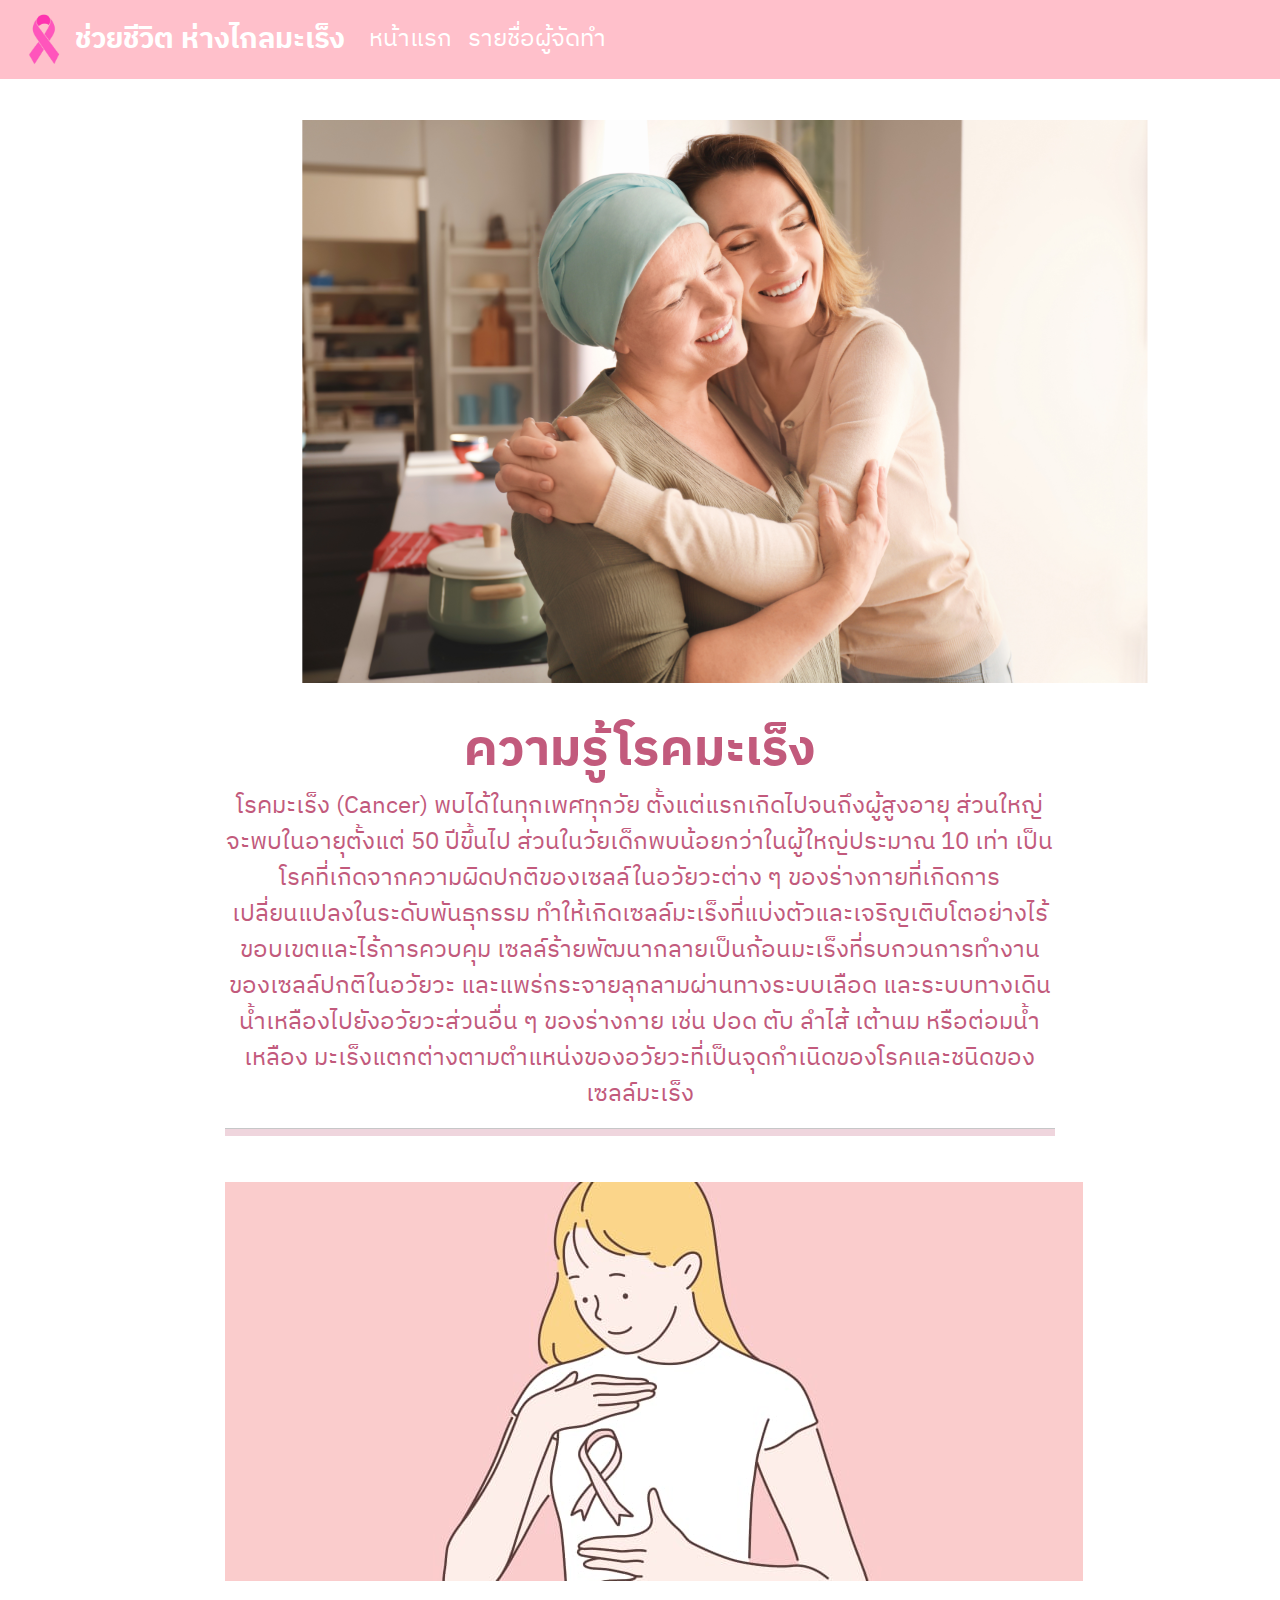
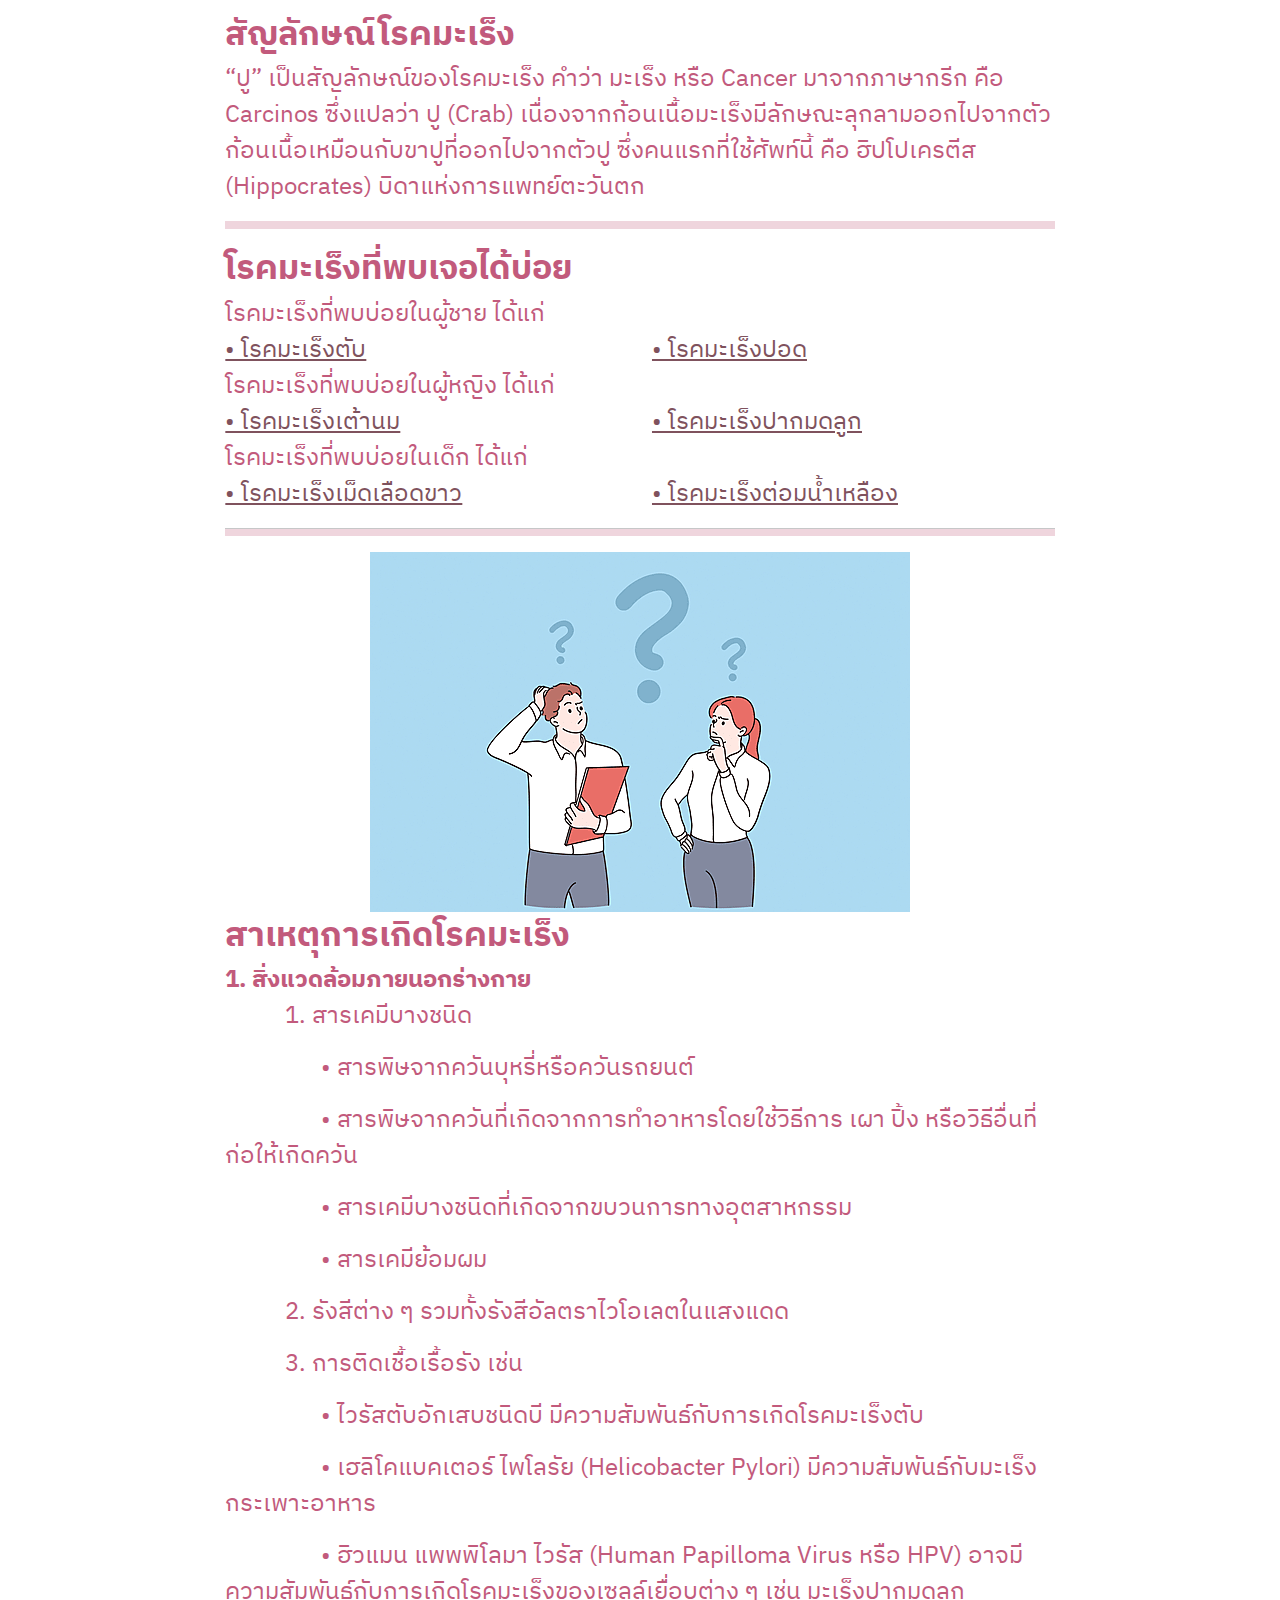
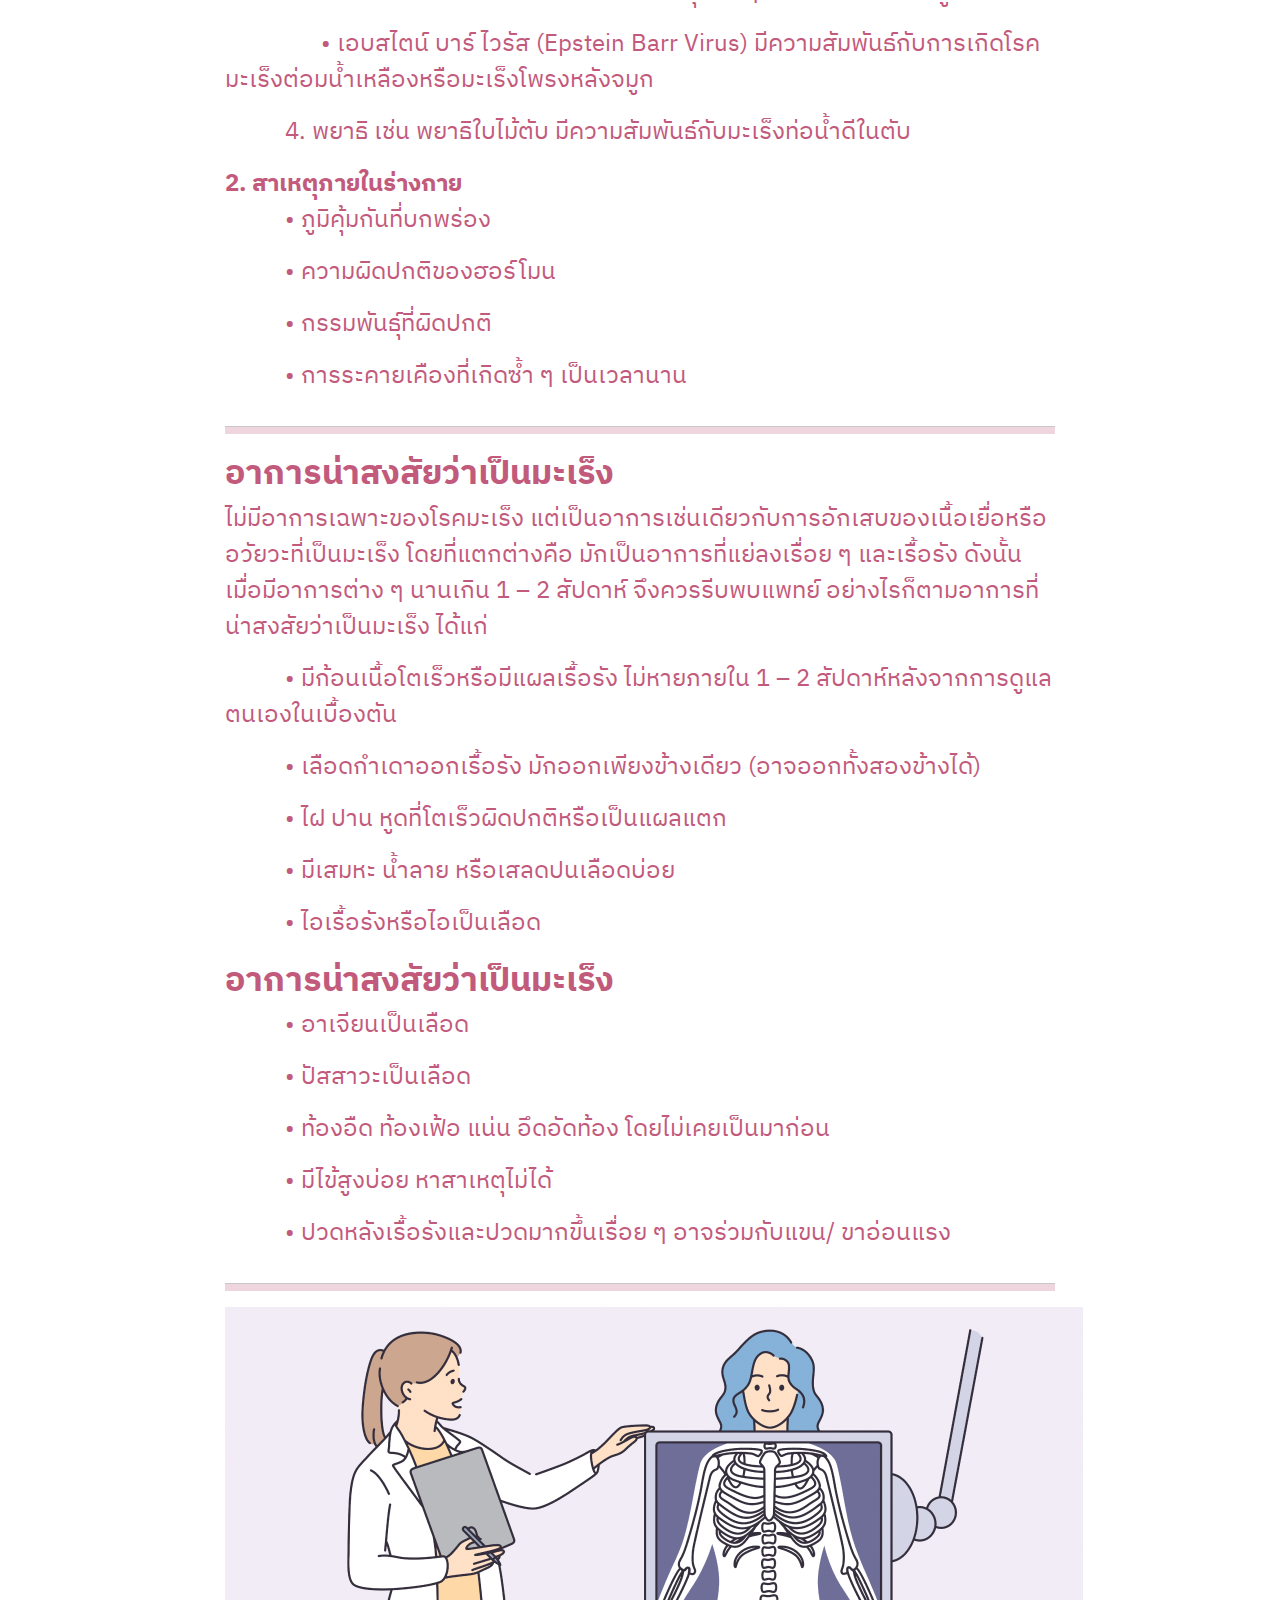
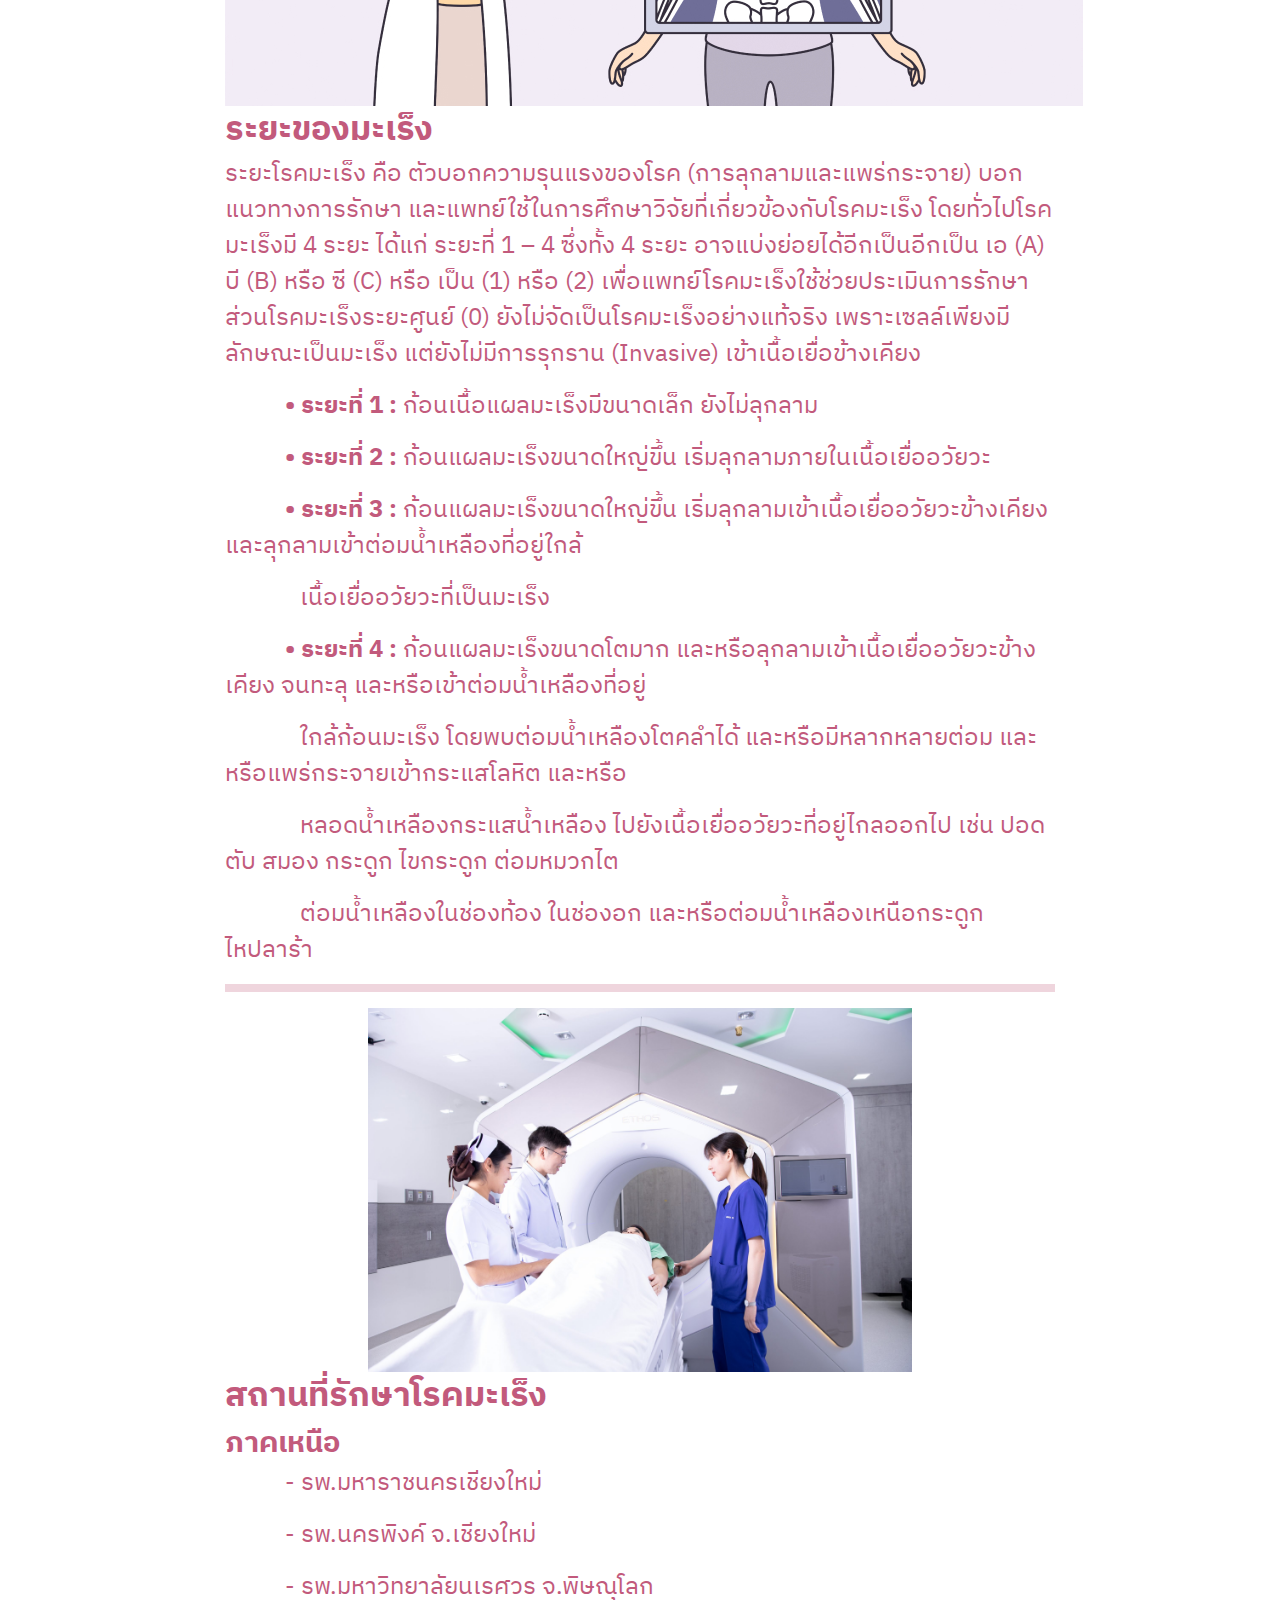
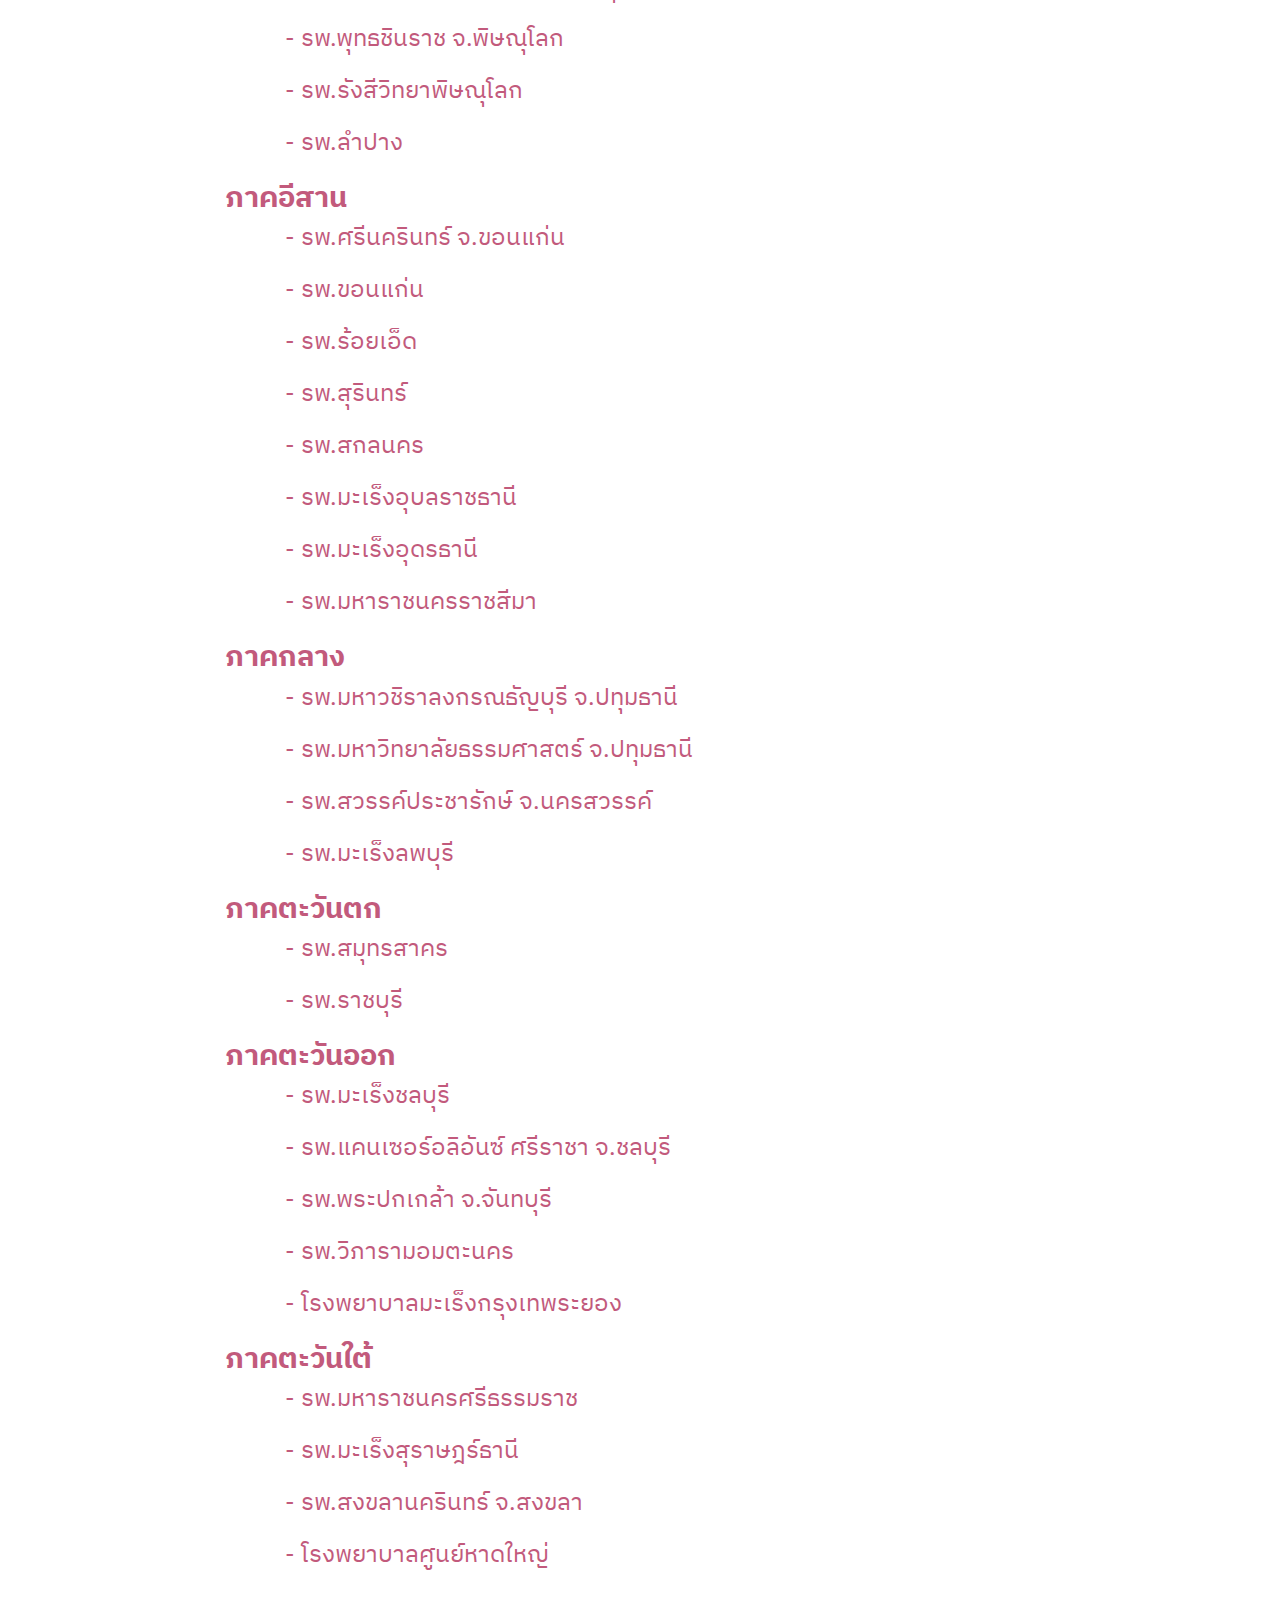
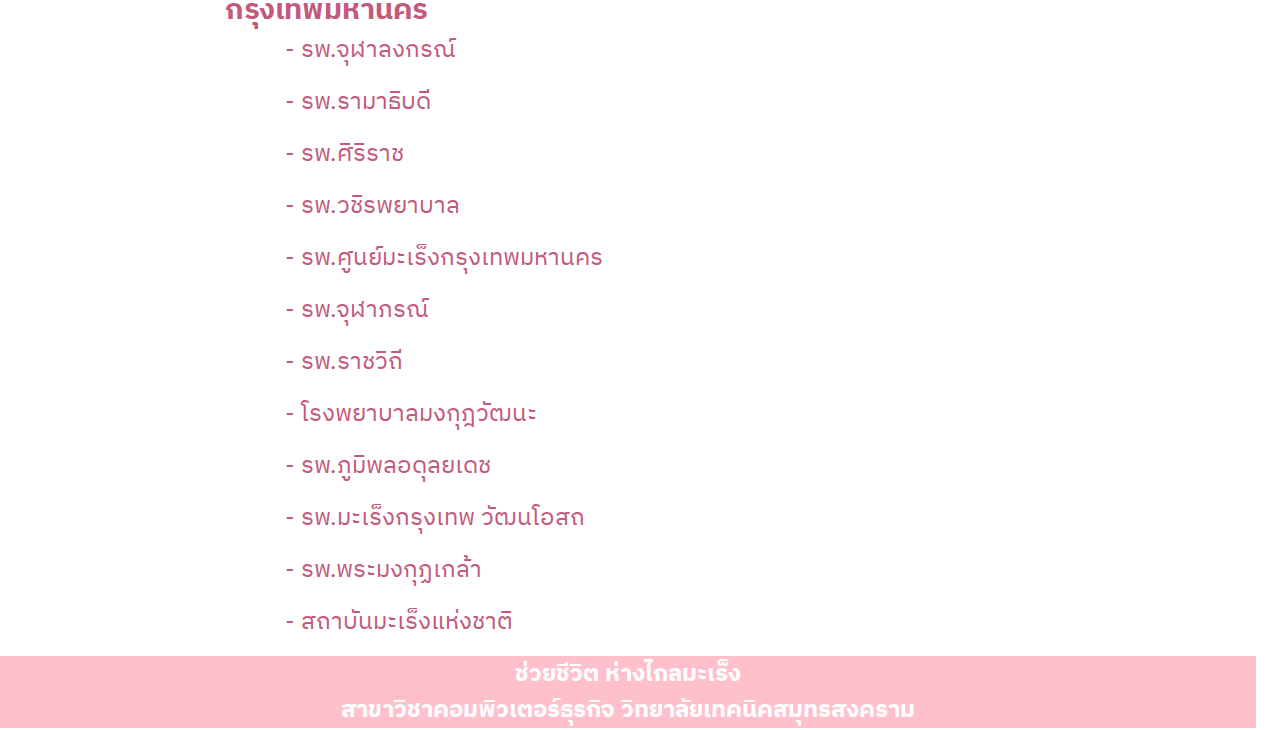
<file: index.html>
<!DOCTYPE html>
<html lang="th">
<head>
    <meta charset="UTF-8">
    <meta name="viewport" content="width=device-width, initial-scale=1.0">
    <title>ช่วยชีวิต ห่างไกลมะเร็ง</title>
    <script>
        window.location.href = 'FirstMareang.html';
    </script>
</head>
<body>
    <p>กำลังโหลด...</p>
</body>
</html>
</file>
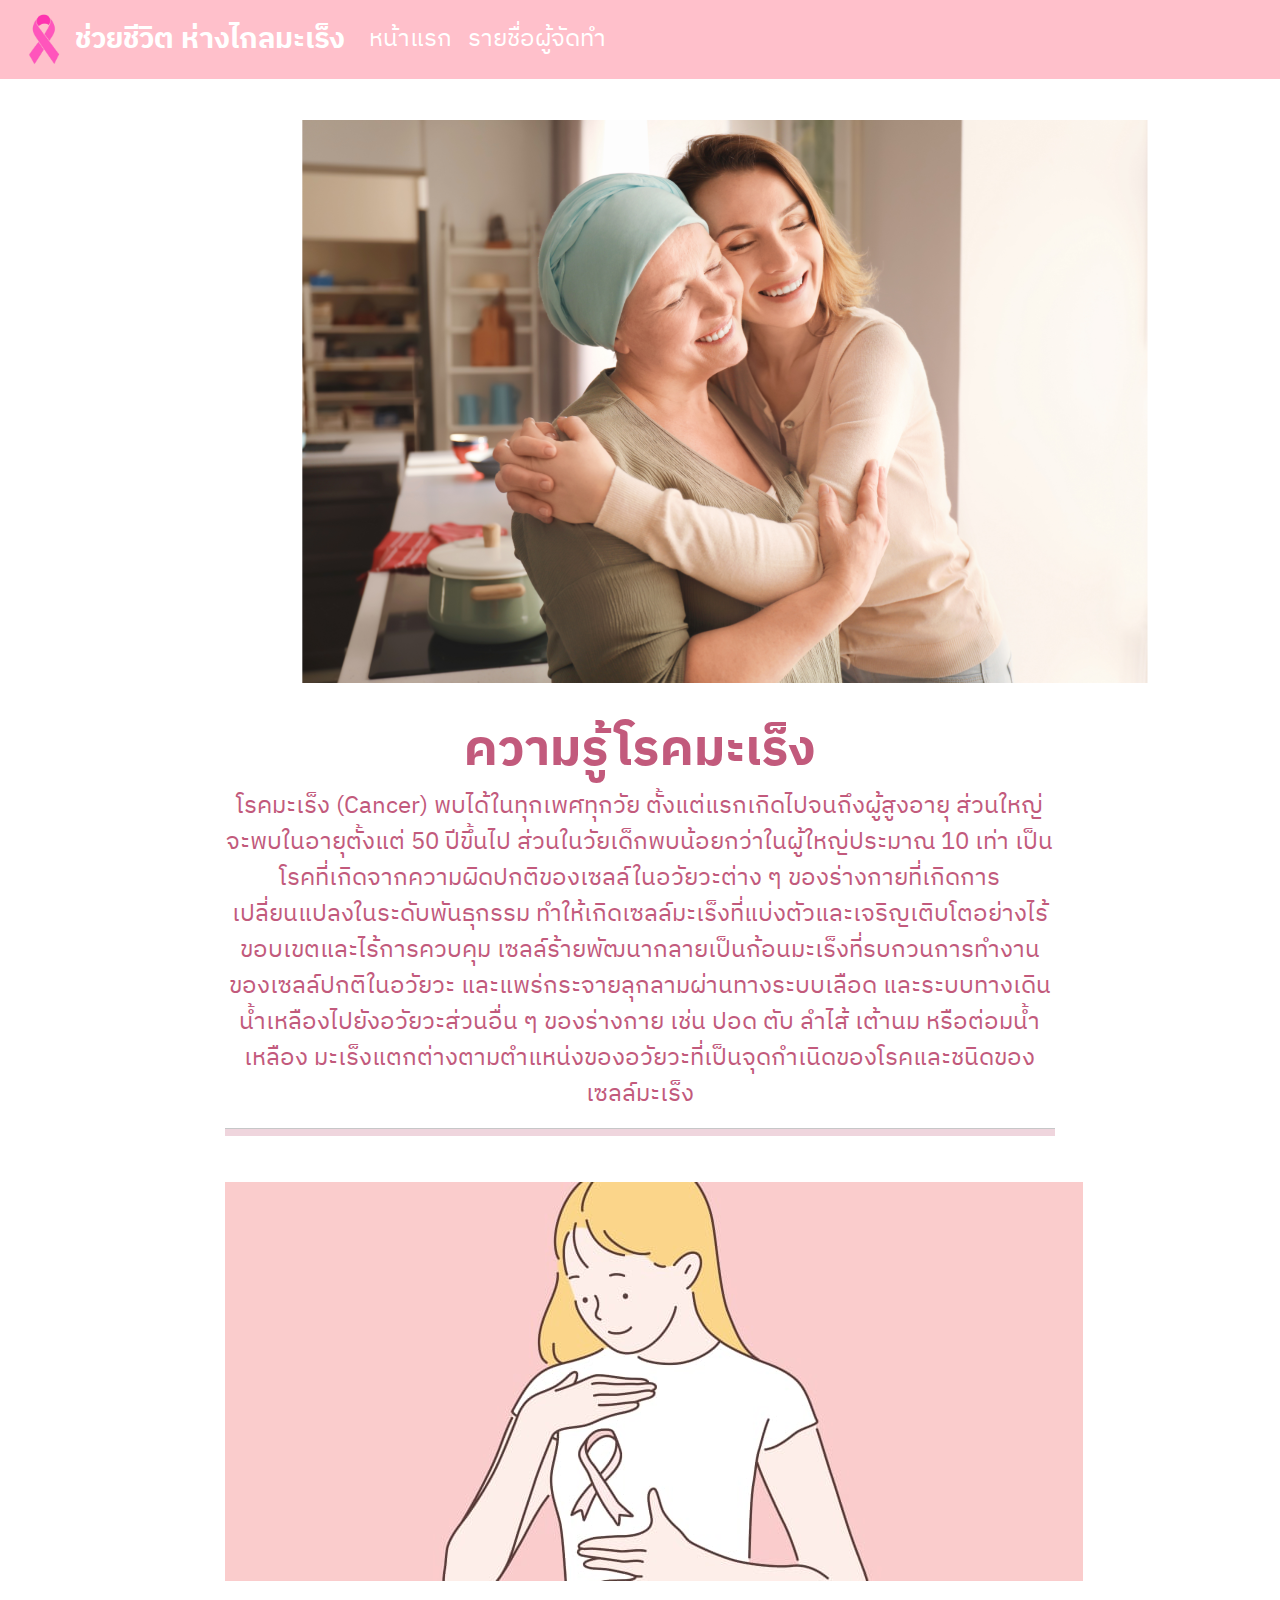
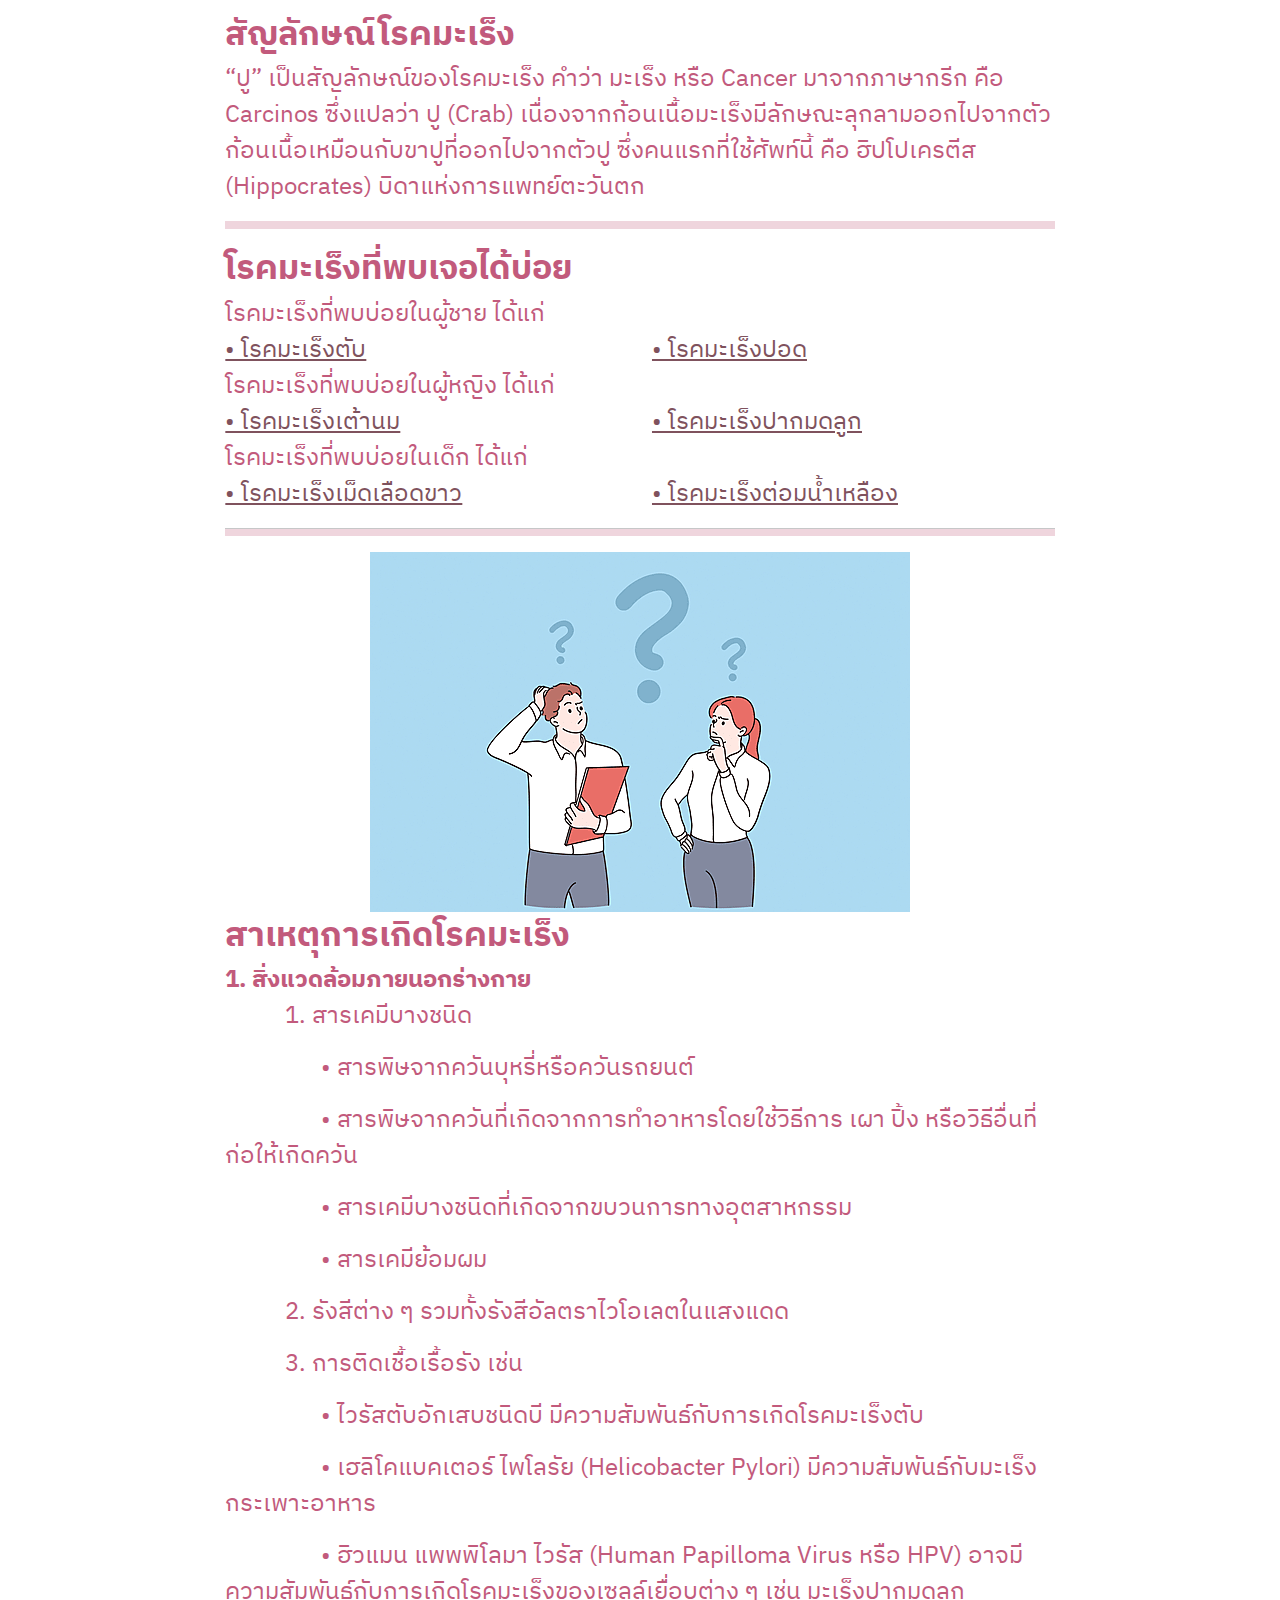
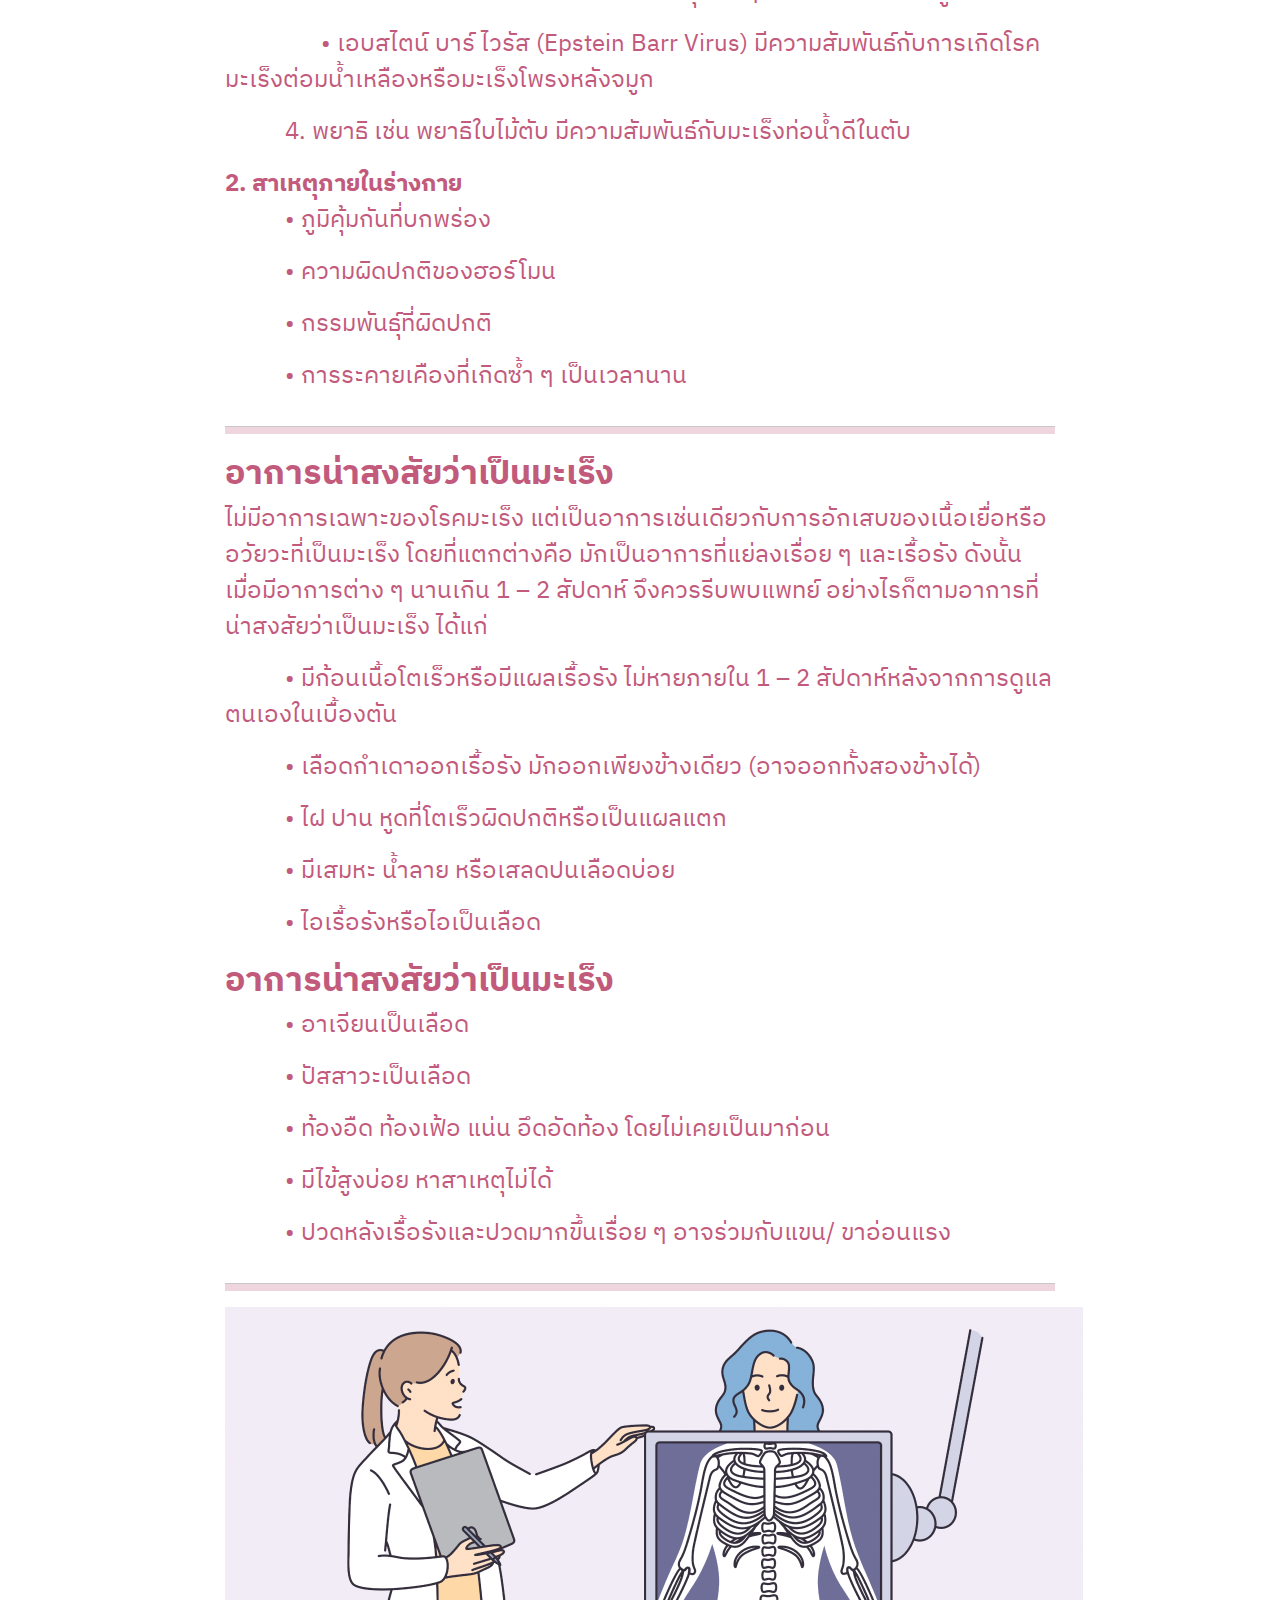
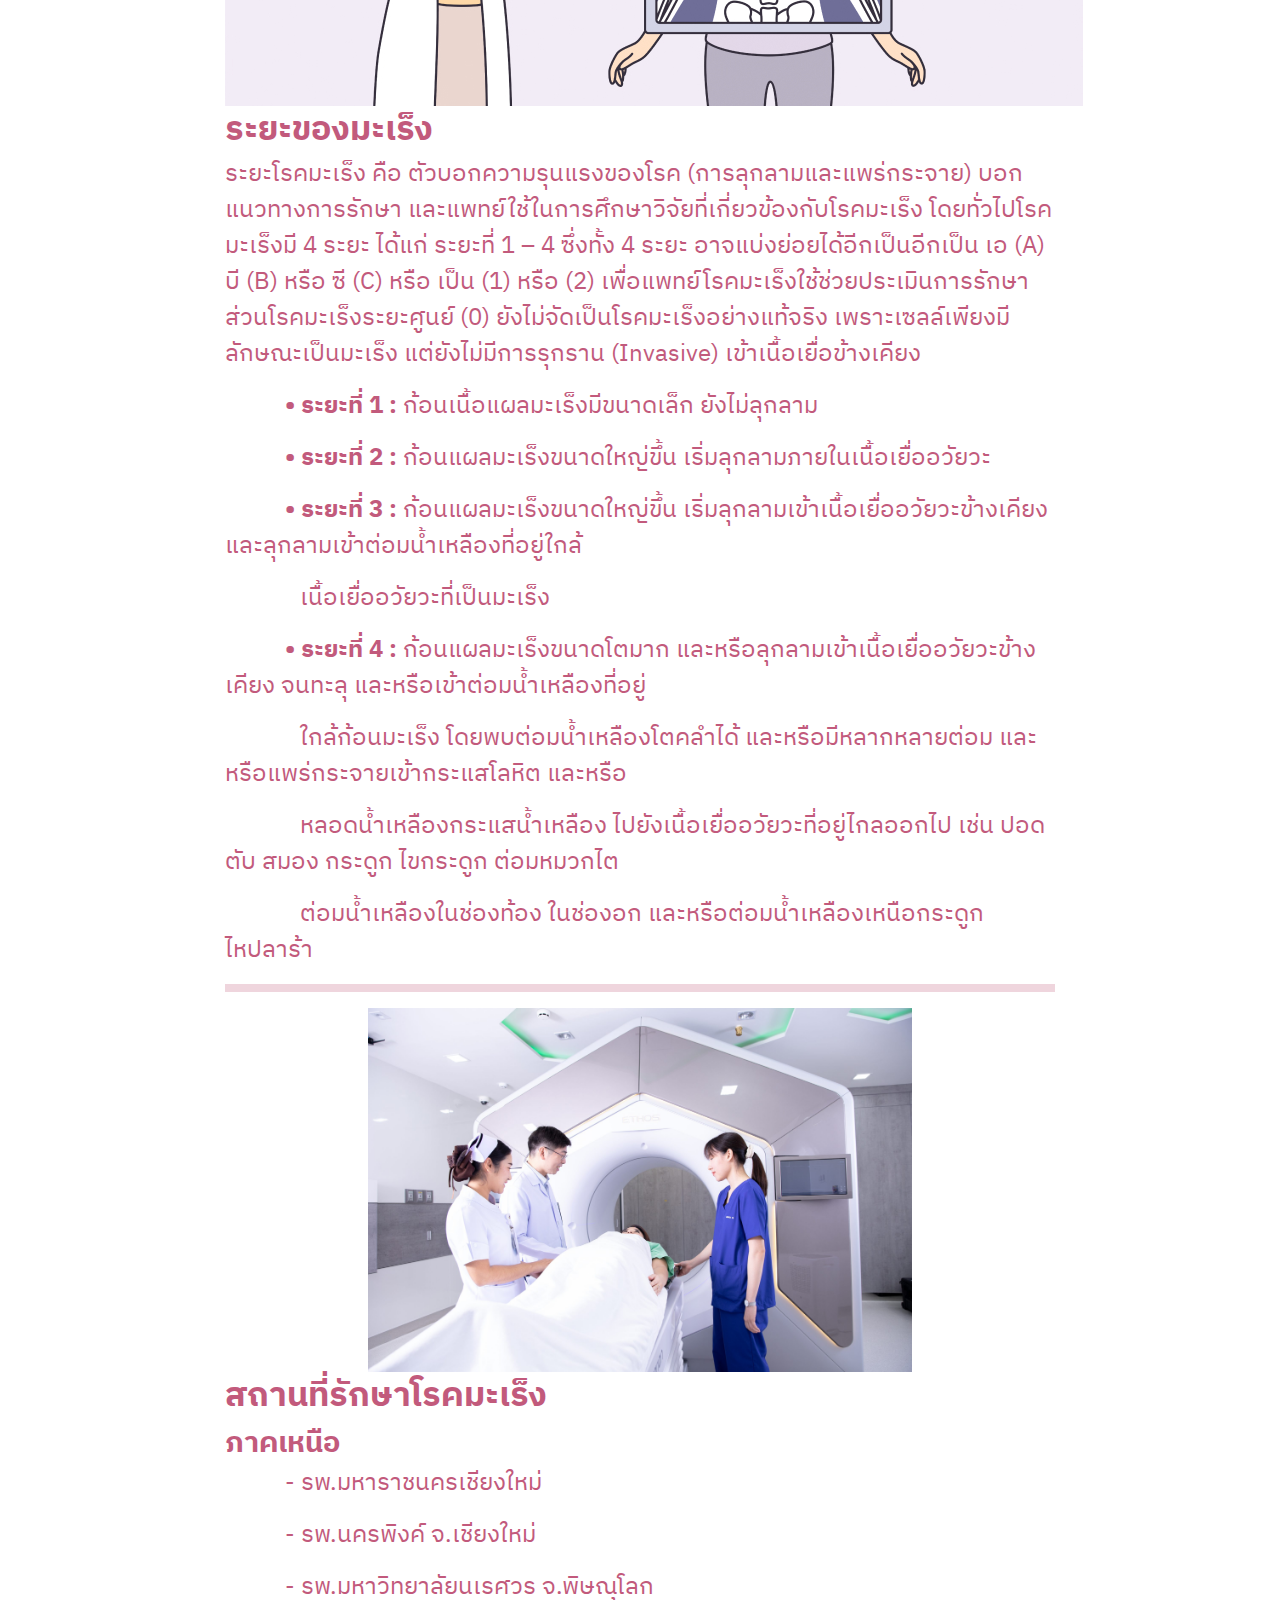
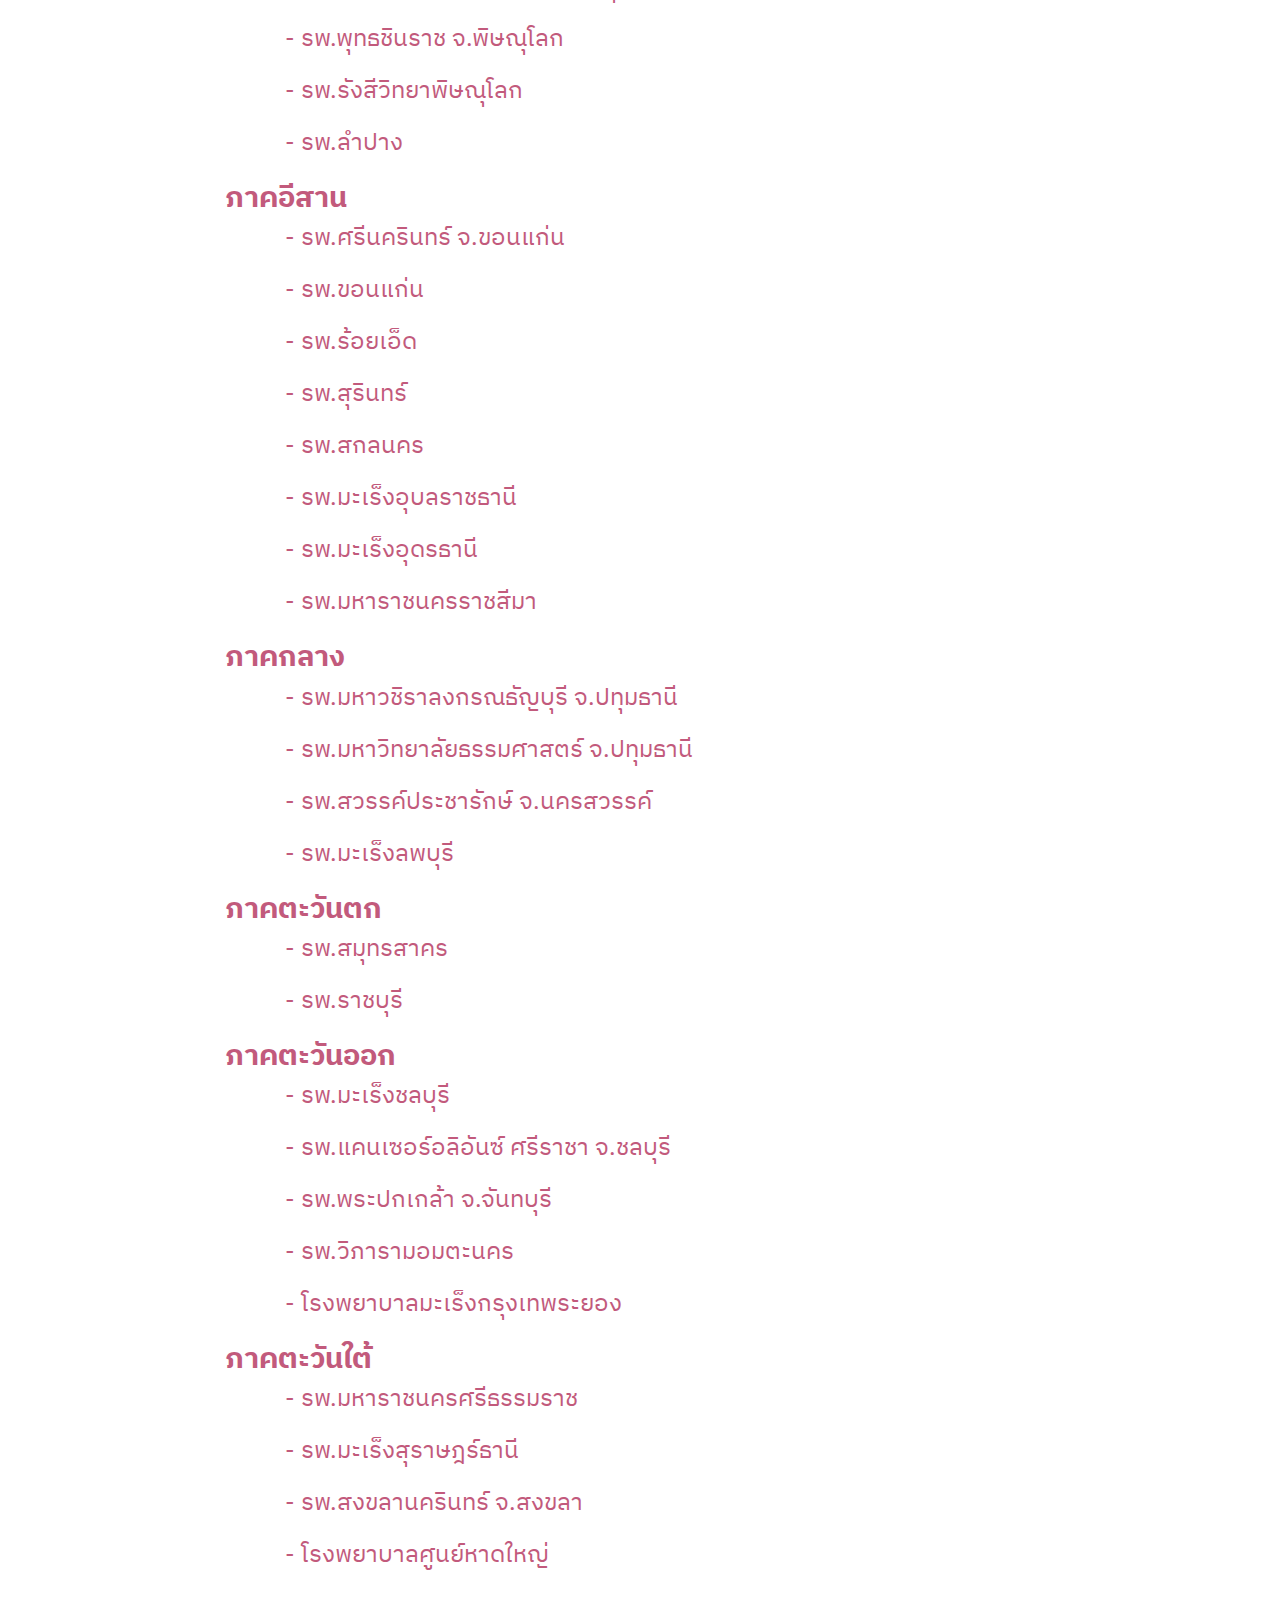
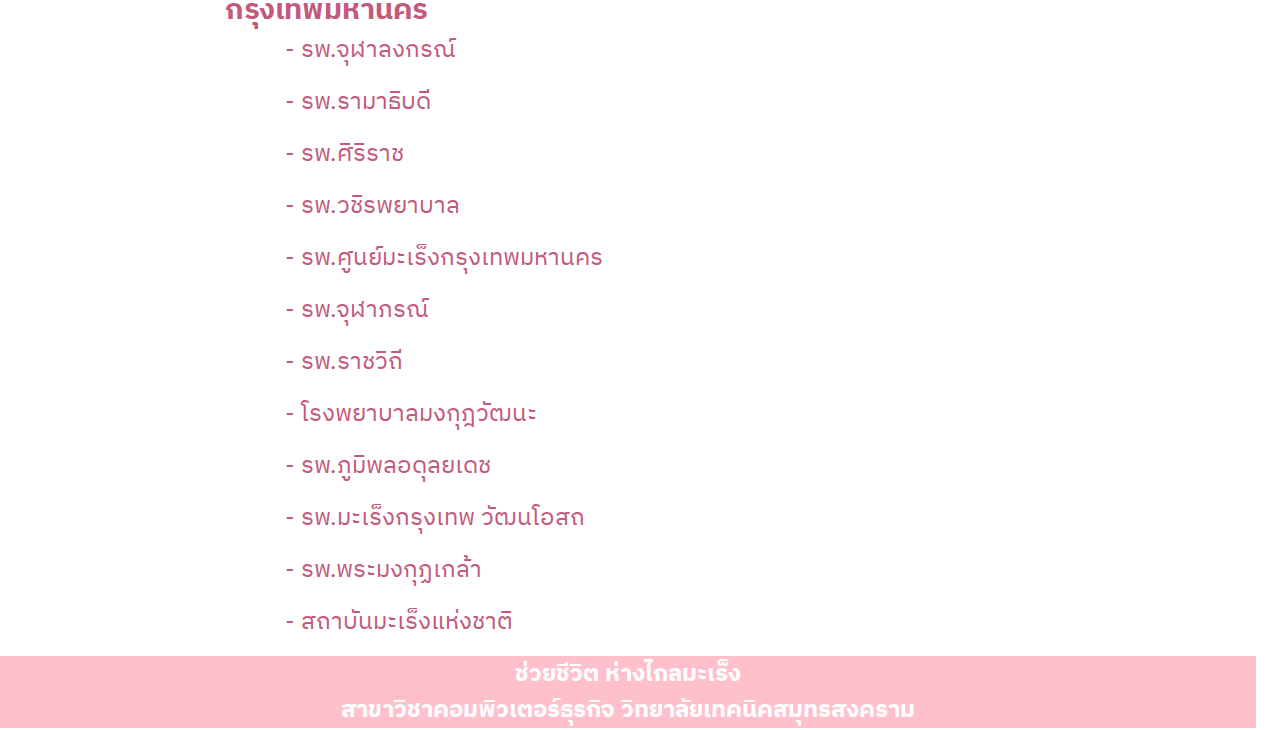
<file: FirstMareang.html>
<!DOCTYPE html>
<html lang="en">
<head>
    <meta charset="UTF-8">
    <meta name="viewport" content="width=device-width, initial-scale=1.0">
    <title>ช่วยชีวิต ห่างไกลมะเร็ง</title>
    <link href="assets/css/bootstrap.min.css"rel="stylesheet">
    <link rel="stylesheet" href="index.css">
</head>
<body>
<div class="container-fluid">
<!-- เมนู (Menu)-->or: 
<div class="row">
    <div class="col-12" style="font-size: 120%;">
        <!-- เมนู -->
        <nav class="navbar fixed-top navbar-expand-lg navber-light" style="text-align: center; background-color: #FFC0CB;">
            <div class="container-fluid">
              <img src="img/1.png" width="5%" height="5%">
              <b class="navbar-brand" href="#" style="color: #FFFF; font-size: 120%;">ช่วยชีวิต ห่างไกลมะเร็ง</b>
              <button class="navbar-toggler" type="button" data-bs-toggle="collapse" data-bs-target="#navbarNav" aria-controls="navbarNav" aria-expanded="false" aria-label="Toggle navigation">
                <span class="navbar-toggler-icon"></span>
              </button>
              <div class="collapse navbar-collapse" id="navbarNav">
                <ul class="navbar-nav">
                  <li class="nav-item">
                    <a class="nav-link active" aria-current="page" href="FirstMareang.html" style="color: #FFFF;">หน้าแรก</a>
                  </li>
                  <li class="nav-item">
                    <a class="nav-link" href="Record.html" style="color: #FFFF;">รายชื่อผู้จัดทำ</a>
                  </li>
                </ul>
              </div>
            </div>
          </nav>
    </div>
 </div>
<!-- หัวเว็บ (Banner)-->
<div class="row">
    <div class="col-2"></div>
    <div class="col-8" style="text-align: center;">
      <br><br><br><img src="img/2.png"><br><br>
      <b style="font-size: 250%; color: #C25A7C;">ความรู้โรคมะเร็ง</b><br>
      <a style="font-size: 120%; color: #C25A7C;">โรคมะเร็ง (Cancer) พบได้ในทุกเพศทุกวัย ตั้งแต่แรกเกิดไปจนถึงผู้สูงอายุ ส่วนใหญ่จะพบในอายุตั้งแต่ 50 ปีขึ้นไป ส่วนในวัยเด็กพบน้อยกว่าในผู้ใหญ่ประมาณ 10 เท่า เป็นโรคที่เกิดจากความผิดปกติของเซลล์ในอวัยวะต่าง ๆ ของร่างกายที่เกิดการเปลี่ยนแปลงในระดับพันธุกรรม ทำให้เกิดเซลล์มะเร็งที่แบ่งตัวและเจริญเติบโตอย่างไร้ขอบเขตและไร้การควบคุม เซลล์ร้ายพัฒนากลายเป็นก้อนมะเร็งที่รบกวนการทำงานของเซลล์ปกติในอวัยวะ และแพร่กระจายลุกลามผ่านทางระบบเลือด และระบบทางเดินน้ำเหลืองไปยังอวัยวะส่วนอื่น ๆ ของร่างกาย เช่น ปอด ตับ ลำไส้ เต้านม หรือต่อมน้ำเหลือง มะเร็งแตกต่างตามตำแหน่งของอวัยวะที่เป็นจุดกำเนิดของโรคและชนิดของเซลล์มะเร็ง</a><br>
      <hr noshade width="100%" size="10" color="#C25A7C">
    </div>
    <div class="col-2"></div>
</div><br>
<!-- เนื้อหา (Content)-->
 <div class="row">
  <div class="col-2"></div>
  <div class="col-8" style="text-align: center;">
    <img src="img/3.jpg"><br><br>
  </div>
  <div class="col-2"></div>
 </div>
 <div class = "row">
  <div class="col-2"></div>
  <div class="col-8" style="color: #C25A7C; font-size: 120%; text-align: left;">
      <b style="font-size: 140%;">สัญลักษณ์โรคมะเร็ง</b><br>
      <a>“ปู” เป็นสัญลักษณ์ของโรคมะเร็ง คำว่า มะเร็ง หรือ Cancer มาจากภาษากรีก คือ Carcinos ซึ่งแปลว่า ปู (Crab) เนื่องจากก้อนเนื้อมะเร็งมีลักษณะลุกลามออกไปจากตัวก้อนเนื้อเหมือนกับขาปูที่ออกไปจากตัวปู ซึ่งคนแรกที่ใช้ศัพท์นี้ คือ ฮิปโปเครตีส (Hippocrates) บิดาแห่งการแพทย์ตะวันตก</a>
      <hr noshade width="100%" size="10" color="#C25A7C">
    </div>
  <div class="col-2"></div>
 </div>
 <div class="row">
  <div class="col-2"></div>
  <div class="col-8" style="color: #C25A7C; font-size: 120%;">
      <b style="font-size: 140%;">โรคมะเร็งที่พบเจอได้บ่อย</b><br>
      <a>โรคมะเร็งที่พบบ่อยในผู้ชาย ได้แก่</a><br>
  </div>
  <div class="col-2"></div>
 </div>
 <div class="row">
  <div class="col-2"></div>
  <div class="col-4" style="font-size: 120%;">
    <a href="ThubMareang.html" style="color:#7F525D">• โรคมะเร็งตับ</a><br>
  </div>
  <div class="col-4" style="font-size: 120%;">
    <a href="PodMareang.html" style="color:#7F525D">• โรคมะเร็งปอด</a><br>
  </div>
  <div class="col-2"></div>
 </div>
 <div class="row">
  <div class="col-2"></div>
  <div class="col-8" style="color: #C25A7C; font-size: 120%;">
      <a>โรคมะเร็งที่พบบ่อยในผู้หญิง ได้แก่</a><br>
  </div>
  <div class="col-2"></div>
 </div>
 <div class="row">
  <div class="col-2"></div>
  <div class="col-4" style="font-size: 120%;">
    <a href="TaonomMareang.html" style="color:#7F525D">• โรคมะเร็งเต้านม</a><br>
  </div>
  <div class="col-4" style="font-size: 120%;">
    <a href="PakmodlukMareang.html" style="color:#7F525D">• โรคมะเร็งปากมดลูก</a><br>
  </div>
  <div class="col-2"></div>
 </div>
 <div class="row">
  <div class="col-2"></div>
  <div class="col-8" style="color: #C25A7C; font-size: 120%;">
      <a>โรคมะเร็งที่พบบ่อยในเด็ก ได้แก่</a><br>
  </div>
  <div class="col-2"></div>
 </div>
 <div class="row">
  <div class="col-2"></div>
  <div class="col-4" style="font-size: 120%;">
    <a href="MadlueadkhaoMareang.html" style="color:#7F525D">• โรคมะเร็งเม็ดเลือดขาว</a><br>
  </div>
  <div class="col-4" style="font-size: 120%;">
    <a href="TomnamlueangMareang.html" style="color:#7F525D">• โรคมะเร็งต่อมน้ำเหลือง</a><br>
  </div>
  <div class="col-2"></div>
  <div class="row"></div>
  <div class="col-2"></div>
  <div class="col-8"><hr noshade width="100%" size="10" color="#C25A7C"></div>
  <div class="col-2"></div>
  <div class="row"></div>
  <div class="col-2"></div>
  <div class="col-8" style="text-align: center;"><img src="img/3.png"></div>
  <div class="col-2"></div>
 <div class="row"></div>
 <div class="col-2"></div>
 <div class="col-8" style="color: #C25A7C; font-size: 120%;">
    <b style="font-size: 140%;">สาเหตุการเกิดโรคมะเร็ง</b><br>
    <b>1. สิ่งแวดล้อมภายนอกร่างกาย</b><br>
    <p style="text-indent: 2.5em;">1. สารเคมีบางชนิด</p>
    <p style="text-indent: 4em;">• สารพิษจากควันบุหรี่หรือควันรถยนต์</p>
    <p style="text-indent: 4em;">• สารพิษจากควันที่เกิดจากการทำอาหารโดยใช้วิธีการ เผา ปิ้ง หรือวิธีอื่นที่ก่อให้เกิดควัน</p>
    <p style="text-indent: 4em;">• สารเคมีบางชนิดที่เกิดจากขบวนการทางอุตสาหกรรม</p>
    <p style="text-indent: 4em;">• สารเคมีย้อมผม</p>
    <p style="text-indent: 2.5em;">2. รังสีต่าง ๆ รวมทั้งรังสีอัลตราไวโอเลตในแสงแดด</p>
    <p style="text-indent: 2.5em;">3. การติดเชื้อเรื้อรัง เช่น</p>
    <p style="text-indent: 4em;">• ไวรัสตับอักเสบชนิดบี มีความสัมพันธ์กับการเกิดโรคมะเร็งตับ</p>
    <p style="text-indent: 4em;">• เฮลิโคแบคเตอร์ ไพโลรัย (Helicobacter Pylori) มีความสัมพันธ์กับมะเร็งกระเพาะอาหาร</p>
    <p style="text-indent: 4em;">• ฮิวแมน แพพพิโลมา ไวรัส (Human Papilloma Virus หรือ HPV) อาจมีความสัมพันธ์กับการเกิดโรคมะเร็งของเซลล์เยื่อบุต่าง ๆ เช่น มะเร็งปากมดลูก</p>
    <p style="text-indent: 4em;">• เอบสไตน์ บาร์ ไวรัส (Epstein Barr Virus) มีความสัมพันธ์กับการเกิดโรคมะเร็งต่อมน้ำเหลืองหรือมะเร็งโพรงหลังจมูก</p>
    <p style="text-indent: 2.5em;">4. พยาธิ เช่น พยาธิใบไม้ตับ มีความสัมพันธ์กับมะเร็งท่อน้ำดีในตับ</p>
    <b>2. สาเหตุภายในร่างกาย</b><br>
    <p style="text-indent: 2.5em;">• ภูมิคุ้มกันที่บกพร่อง</p>
    <p style="text-indent: 2.5em;">• ความผิดปกติของฮอร์โมน</p>
    <p style="text-indent: 2.5em;">• กรรมพันธ์ุที่ผิดปกติ</p>
    <p style="text-indent: 2.5em;">• การระคายเคืองที่เกิดซ้ำ ๆ เป็นเวลานาน</p>
 </div>
 <div class="col-2"></div>
 <div class="row"></div>
  <div class="col-2"></div>
  <div class="col-8"><hr noshade width="100%" size="10" color="#C25A7C"></div>
  <div class="col-2"></div>
  <div class="row"></div>
  <div class="col-2"></div>
  <div class="col-8" style="color: #C25A7C; font-size: 120%;">
     <b style="font-size: 140%;">อาการน่าสงสัยว่าเป็นมะเร็ง</b><br>
     <p>ไม่มีอาการเฉพาะของโรคมะเร็ง แต่เป็นอาการเช่นเดียวกับการอักเสบของเนื้อเยื่อหรืออวัยวะที่เป็นมะเร็ง โดยที่แตกต่างคือ มักเป็นอาการที่แย่ลงเรื่อย ๆ และเรื้อรัง ดังนั้นเมื่อมีอาการต่าง ๆ นานเกิน 1 – 2 สัปดาห์ จึงควรรีบพบแพทย์ อย่างไรก็ตามอาการที่น่าสงสัยว่าเป็นมะเร็ง ได้แก่</p>
     <p style="text-indent: 2.5em;">• มีก้อนเนื้อโตเร็วหรือมีแผลเรื้อรัง ไม่หายภายใน 1 – 2 สัปดาห์หลังจากการดูแลตนเองในเบื้องตัน</p>
     <p style="text-indent: 2.5em;">• เลือดกำเดาออกเรื้อรัง มักออกเพียงข้างเดียว (อาจออกทั้งสองข้างได้)</p>
     <p style="text-indent: 2.5em;">• ไฝ ปาน หูดที่โตเร็วผิดปกติหรือเป็นแผลแตก</p>
     <p style="text-indent: 2.5em;">• มีเสมหะ น้ำลาย หรือเสลดปนเลือดบ่อย</p>
     <p style="text-indent: 2.5em;">• ไอเรื้อรังหรือไอเป็นเลือด</p>
     <b style="font-size: 140%;">อาการน่าสงสัยว่าเป็นมะเร็ง</b><br>
     <p style="text-indent: 2.5em;">• อาเจียนเป็นเลือด</p>
     <p style="text-indent: 2.5em;">• ปัสสาวะเป็นเลือด</p>
     <p style="text-indent: 2.5em;">• ท้องอืด ท้องเฟ้อ แน่น อึดอัดท้อง โดยไม่เคยเป็นมาก่อน</p>
     <p style="text-indent: 2.5em;">• มีไข้สูงบ่อย หาสาเหตุไม่ได้</p>
     <p style="text-indent: 2.5em;">• ปวดหลังเรื้อรังและปวดมากขึ้นเรื่อย ๆ อาจร่วมกับแขน/ ขาอ่อนแรง</p>
  </div>
  <div class="col-2"></div> 
  <div class="row"></div>
  <div class="col-2"></div>
  <div class="col-8"><hr noshade width="100%" size="10" color="#C25A7C"></div>
  <div class="col-2"></div>
  <div class="row"></div>
  <div class="col-2"></div>
  <div class="col-8" style="text-align: center;"><img src="img/4.jpg"></div>
  <div class="col-2"></div>
  <div class="row"></div>
  <div class="col-2"></div>
  <div class="col-8" style="color: #C25A7C; font-size: 120%;">
     <b style="font-size: 140%;">ระยะของมะเร็ง</b><br>
     <p>ระยะโรคมะเร็ง คือ ตัวบอกความรุนแรงของโรค (การลุกลามและแพร่กระจาย) บอกแนวทางการรักษา และแพทย์ใช้ในการศึกษาวิจัยที่เกี่ยวข้องกับโรคมะเร็ง โดยทั่วไปโรคมะเร็งมี 4 ระยะ ได้แก่ ระยะที่ 1 – 4 ซึ่งทั้ง 4 ระยะ อาจแบ่งย่อยได้อีกเป็นอีกเป็น เอ (A) บี (B) หรือ ซี (C) หรือ เป็น (1) หรือ (2) เพื่อแพทย์โรคมะเร็งใช้ช่วยประเมินการรักษา ส่วนโรคมะเร็งระยะศูนย์ (0) ยังไม่จัดเป็นโรคมะเร็งอย่างแท้จริง เพราะเซลล์เพียงมีลักษณะเป็นมะเร็ง แต่ยังไม่มีการรุกราน (Invasive) เข้าเนื้อเยื่อข้างเคียง</p>
     <p style="text-indent: 2.5em;"><b>• ระยะที่ 1 : </b>ก้อนเนื้อแผลมะเร็งมีขนาดเล็ก ยังไม่ลุกลาม</p>
     <p style="text-indent: 2.5em;"><b>• ระยะที่ 2 : </b>ก้อนแผลมะเร็งขนาดใหญ่ขึ้น เริ่มลุกลามภายในเนื้อเยื่ออวัยวะ</p>
     <p style="text-indent: 2.5em;"><b>• ระยะที่ 3 : </b>ก้อนแผลมะเร็งขนาดใหญ่ขึ้น เริ่มลุกลามเข้าเนื้อเยื่ออวัยวะข้างเคียง และลุกลามเข้าต่อมน้ำเหลืองที่อยู่ใกล้</p>
     <p style="text-indent: 3.1em;">เนื้อเยื่ออวัยวะที่เป็นมะเร็ง</p>
     <p style="text-indent: 2.5em;"><b>• ระยะที่ 4 : </b>ก้อนแผลมะเร็งขนาดโตมาก และหรือลุกลามเข้าเนื้อเยื่ออวัยวะข้างเคียง จนทะลุ และหรือเข้าต่อมน้ำเหลืองที่อยู่</p>
     <p style="text-indent: 3.1em;">ใกล้ก้อนมะเร็ง โดยพบต่อมน้ำเหลืองโตคลำได้ และหรือมีหลากหลายต่อม และหรือแพร่กระจายเข้ากระแสโลหิต และหรือ</p>
     <p style="text-indent: 3.1em;">หลอดน้ำเหลืองกระแสน้ำเหลือง ไปยังเนื้อเยื่ออวัยวะที่อยู่ไกลออกไป เช่น ปอด ตับ สมอง กระดูก ไขกระดูก ต่อมหมวกไต</p>
     <p style="text-indent: 3.1em;">ต่อมน้ำเหลืองในช่องท้อง ในช่องอก และหรือต่อมน้ำเหลืองเหนือกระดูกไหปลาร้า</p>
     <hr noshade width="100%" size="10" color="#C25A7C">
     <div class="col-2"></div> 
     <div class="row"></div>
     <div class="col-2"></div>
     <div class="row">
      <div class="col-2"></div>
      <div class="col-8" style="text-align: center;">
      <img src="img/25.jpg" width="100%" height="100%"><br>
      </div>
      <div class="col-2"></div>
     </div>    
     <div class="col-2"></div>
     <div class="row"></div>
     <div class="col-2"></div>
     <div class="col-8" style="color: #C25A7C;">
      <b style="font-size: 140%; text-align: center;">สถานที่รักษาโรคมะเร็ง</b><br>
      <b style="text-indent: 2.5em; font-size: 120%;">ภาคเหนือ</b>
      <p style="text-indent: 2.5em;">- รพ.มหาราชนครเชียงใหม่</p>
      <p style="text-indent: 2.5em;">- รพ.นครพิงค์ จ.เชียงใหม่</p>
      <p style="text-indent: 2.5em;">- รพ.มหาวิทยาลัยนเรศวร จ.พิษณุโลก</p>
      <p style="text-indent: 2.5em;">- รพ.พุทธชินราช จ.พิษณุโลก</p>
      <p style="text-indent: 2.5em;">- รพ.รังสีวิทยาพิษณุโลก</p>
      <p style="text-indent: 2.5em;">- รพ.ลำปาง</p>
      <b style="text-indent: 2.5em; font-size: 120%;">ภาคอีสาน</b>
      <p style="text-indent: 2.5em;">- รพ.ศรีนครินทร์ จ.ขอนแก่น</p>
      <p style="text-indent: 2.5em;">- รพ.ขอนแก่น</p>
      <p style="text-indent: 2.5em;">- รพ.ร้อยเอ็ด</p>
      <p style="text-indent: 2.5em;">- รพ.สุรินทร์</p>
      <p style="text-indent: 2.5em;">- รพ.สกลนคร</p>
      <p style="text-indent: 2.5em;">- รพ.มะเร็งอุบลราชธานี</p>
      <p style="text-indent: 2.5em;">- รพ.มะเร็งอุดรธานี</p>
      <p style="text-indent: 2.5em;">- รพ.มหาราชนครราชสีมา</p>
      <b style="text-indent: 2.5em; font-size: 120%;">ภาคกลาง</b>
      <p style="text-indent: 2.5em;">- รพ.มหาวชิราลงกรณธัญบุรี จ.ปทุมธานี</p>
      <p style="text-indent: 2.5em;">- รพ.มหาวิทยาลัยธรรมศาสตร์ จ.ปทุมธานี</p>
      <p style="text-indent: 2.5em;">- รพ.สวรรค์ประชารักษ์ จ.นครสวรรค์</p>
      <p style="text-indent: 2.5em;">- รพ.มะเร็งลพบุรี</p>
      <b style="text-indent: 2.5em; font-size: 120%;">ภาคตะวันตก</b>
      <p style="text-indent: 2.5em;">- รพ.สมุทรสาคร</p>
      <p style="text-indent: 2.5em;">- รพ.ราชบุรี</p>
      <b style="text-indent: 2.5em; font-size: 120%;">ภาคตะวันออก</b>
      <p style="text-indent: 2.5em;">- รพ.มะเร็งชลบุรี</p>
      <p style="text-indent: 2.5em;">- รพ.แคนเซอร์อลิอันซ์ ศรีราชา จ.ชลบุรี</p>
      <p style="text-indent: 2.5em;">- รพ.พระปกเกล้า จ.จันทบุรี</p>
      <p style="text-indent: 2.5em;">- รพ.วิภารามอมตะนคร</p>
      <p style="text-indent: 2.5em;">- โรงพยาบาลมะเร็งกรุงเทพระยอง</p>
      <b style="text-indent: 2.5em; font-size: 120%;">ภาคตะวันใต้</b>
      <p style="text-indent: 2.5em;">- รพ.มหาราชนครศรีธรรมราช</p>
      <p style="text-indent: 2.5em;">- รพ.มะเร็งสุราษฎร์ธานี</p>
      <p style="text-indent: 2.5em;">- รพ.สงขลานครินทร์ จ.สงขลา</p>
      <p style="text-indent: 2.5em;">- โรงพยาบาลศูนย์หาดใหญ่</p>
      <b style="text-indent: 2.5em; font-size: 120%;">กรุงเทพมหานคร</b>
      <p style="text-indent: 2.5em;">- รพ.จุฬาลงกรณ์</p>
      <p style="text-indent: 2.5em;">- รพ.รามาธิบดี</p>
      <p style="text-indent: 2.5em;">- รพ.ศิริราช</p>
      <p style="text-indent: 2.5em;">- รพ.วชิรพยาบาล</p>
      <p style="text-indent: 2.5em;">- รพ.ศูนย์มะเร็งกรุงเทพมหานคร</p>
      <p style="text-indent: 2.5em;">- รพ.จุฬาภรณ์</p>
      <p style="text-indent: 2.5em;">- รพ.ราชวิถี</p>
      <p style="text-indent: 2.5em;">- โรงพยาบาลมงกุฎวัฒนะ</p>
      <p style="text-indent: 2.5em;">- รพ.ภูมิพลอดุลยเดช</p>
      <p style="text-indent: 2.5em;">- รพ.มะเร็งกรุงเทพ วัฒนโอสถ</p>
      <p style="text-indent: 2.5em;">- รพ.พระมงกุฏเกล้า</p>
      <p style="text-indent: 2.5em;">- สถาบันมะเร็งแห่งชาติ</p>      
     </div>
     <div class="col-2"></div>
 <!--ห้ามลบจ้า-->
</div>
<!-- ท้ายเว็บ (Footer)-->
<div class="row">
  <div class="col-12" style="text-align: center; background-color: #FFC0CB; color: #FFFF; font-size: 120%;">
      <b>ช่วยชีวิต ห่างไกลมะเร็ง</b><br>
      <b>สาขาวิชาคอมพิวเตอร์ธุรกิจ วิทยาลัยเทคนิคสมุทรสงคราม</b>
  </div>
</div> 
    <!--bootstap ห้ามลบ-->
<script src="assets/js/jquery-3.6.1.min.js"></script>
<script src="assets/js/popper.min.js"></script>
<script src="assets/js/bootstrap.min.js"></script>
</body>
</html>
</file>
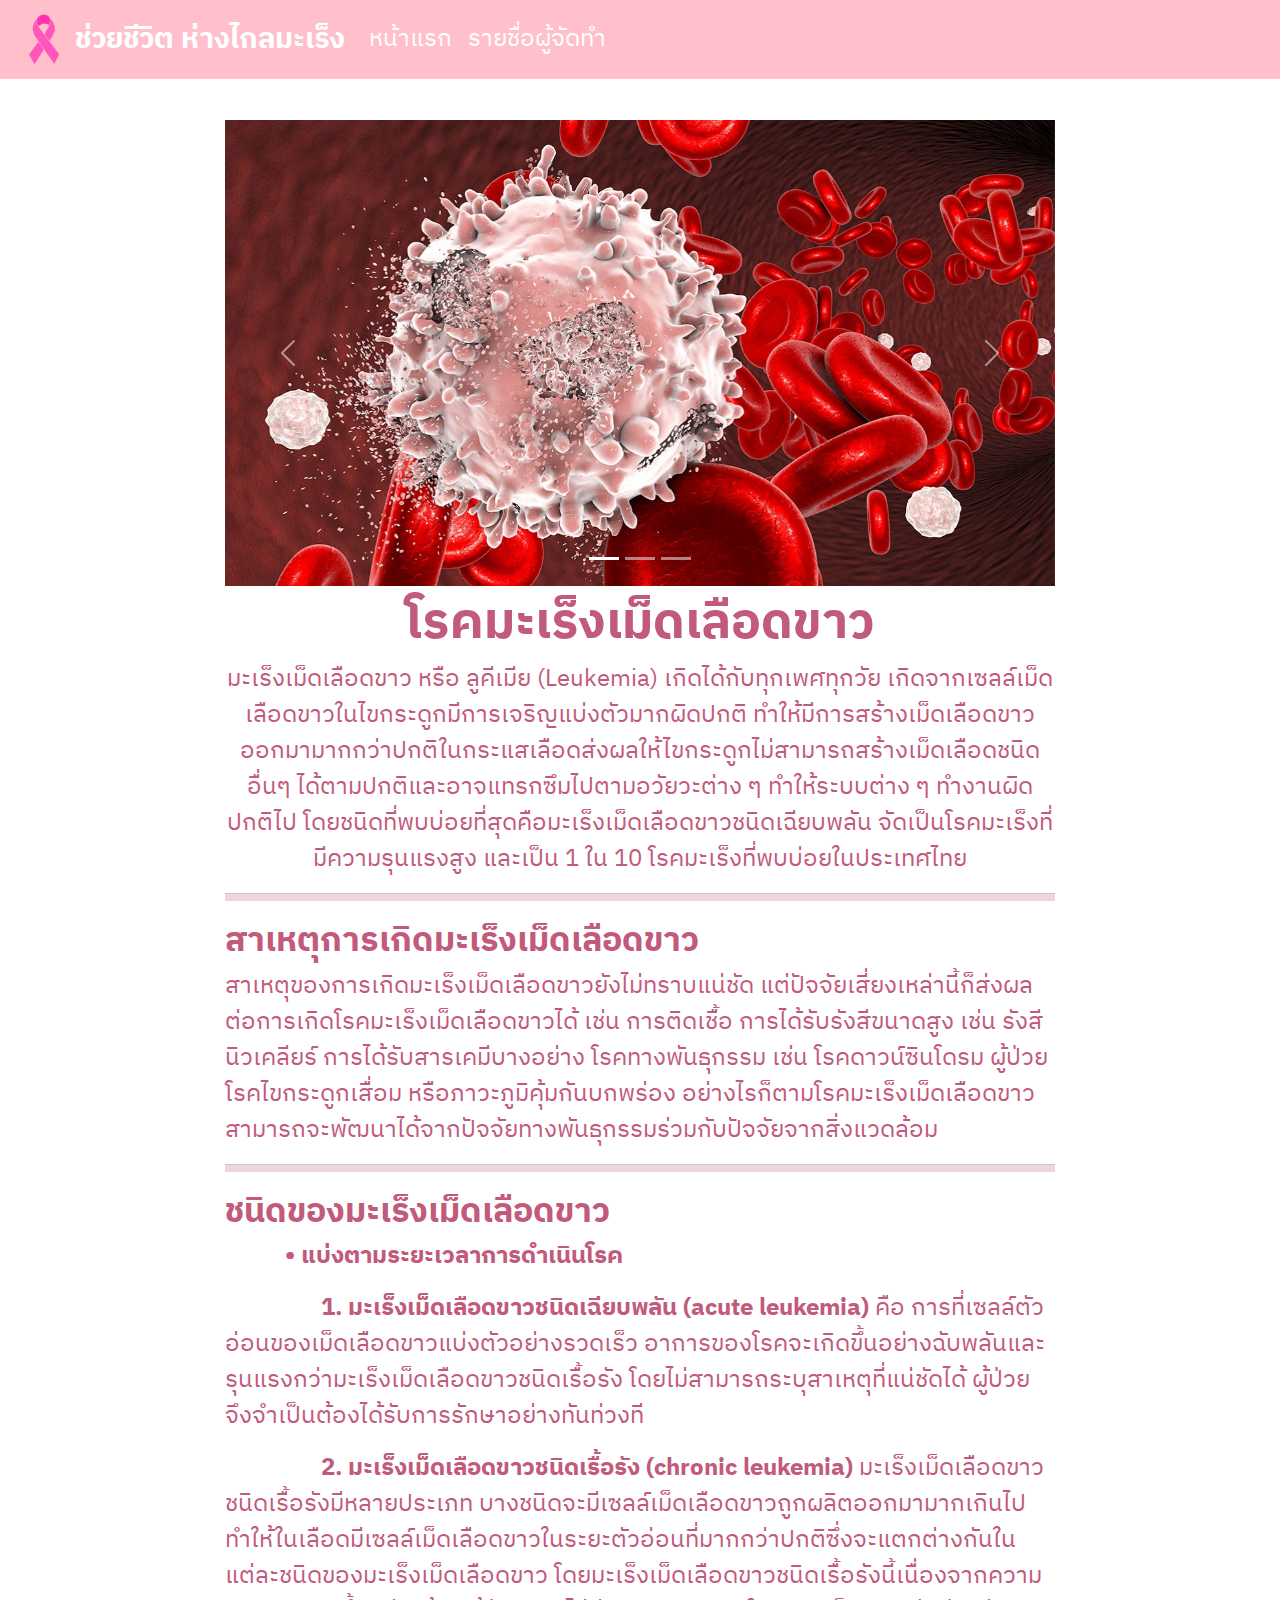
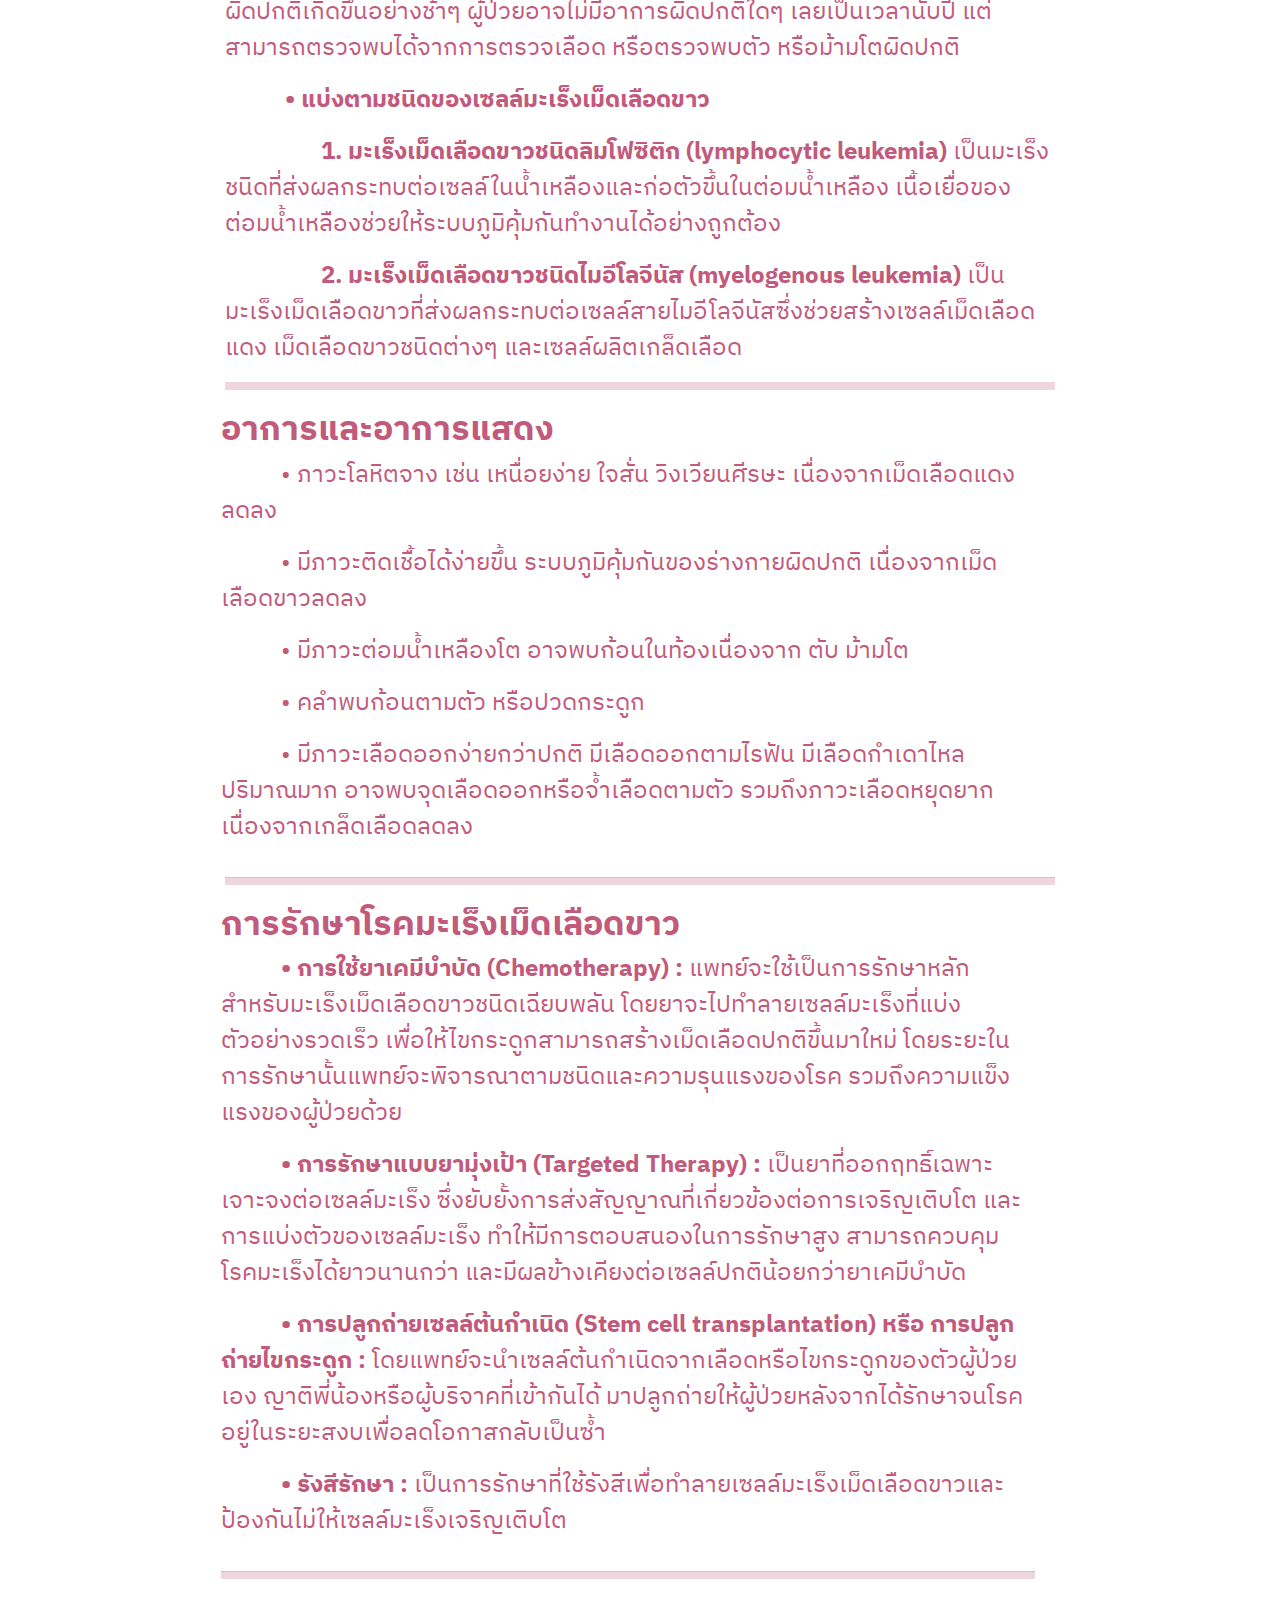
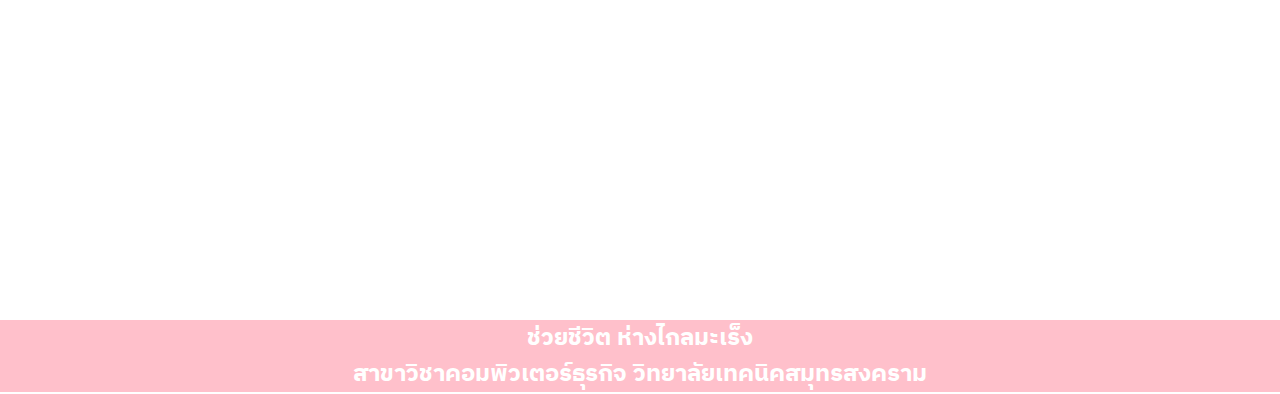
<file: MadlueadkhaoMareang.html>
<!DOCTYPE html>
<html lang="en">
<head>
    <meta charset="UTF-8">
    <meta name="viewport" content="width=device-width, initial-scale=1.0">
    <title>ช่วยชีวิต ห่างไกลมะเร็ง</title>
    <link href="assets/css/bootstrap.min.css"rel="stylesheet">
    <link rel="stylesheet" href="index.css">
</head>
<body>
<div class="container-fluid">
<!-- เมนู (Menu)-->or: 
<div class="row">
    <div class="col-12" style="font-size: 120%;">
        <!-- เมนู -->
        <nav class="navbar fixed-top navbar-expand-lg navber-light" style="text-align: center; background-color: #FFC0CB;">
            <div class="container-fluid">
              <img src="img/1.png" width="5%" height="5%">
              <b class="navbar-brand" href="#" style="color: #FFFF; font-size: 120%;">ช่วยชีวิต ห่างไกลมะเร็ง</b>
              <button class="navbar-toggler" type="button" data-bs-toggle="collapse" data-bs-target="#navbarNav" aria-controls="navbarNav" aria-expanded="false" aria-label="Toggle navigation">
                <span class="navbar-toggler-icon"></span>
              </button>
              <div class="collapse navbar-collapse" id="navbarNav">
                <ul class="navbar-nav">
                  <li class="nav-item">
                    <a class="nav-link active" aria-current="page" href="FirstMareang.html" style="color: #FFFF;">หน้าแรก</a>
                  </li>
                  <li class="nav-item">
                    <a class="nav-link" href="Record.html" style="color: #FFFF;">รายชื่อผู้จัดทำ</a>
                  </li>
                </ul>
              </div>
            </div>
          </nav>
    </div>
 </div>
<!-- หัวเว็บ (Banner)-->
 
<div class="row">
    <div class="col-2"></div>
    <div class="col-8" style="text-align: center;"><br><br><br>
        <div id="carouselExampleIndicators" class="carousel slide" data-bs-ride="carousel">
            <div class="carousel-indicators">
              <button type="button" data-bs-target="#carouselExampleIndicators" data-bs-slide-to="0" class="active" aria-current="true" aria-label="Slide 1"></button>
              <button type="button" data-bs-target="#carouselExampleIndicators" data-bs-slide-to="1" aria-label="Slide 2"></button>
              <button type="button" data-bs-target="#carouselExampleIndicators" data-bs-slide-to="2" aria-label="Slide 3"></button>
            </div>
            <div class="carousel-inner">
              <div class="carousel-item active">
                <img src="img/19.jpg" class="d-block w-100" alt="...">
              </div>
              <div class="carousel-item">
                <img src="img/20.jpg" class="d-block w-100" alt="...">
              </div>
              <div class="carousel-item">
                <img src="img/21.jpg" class="d-block w-100" alt="...">
              </div>
            </div>
            <button class="carousel-control-prev" type="button" data-bs-target="#carouselExampleIndicators" data-bs-slide="prev">
              <span class="carousel-control-prev-icon" aria-hidden="true"></span>
              <span class="visually-hidden">Previous</span>
            </button>
            <button class="carousel-control-next" type="button" data-bs-target="#carouselExampleIndicators" data-bs-slide="next">
              <span class="carousel-control-next-icon" aria-hidden="true"></span>
              <span class="visually-hidden">Next</span>
            </button>
          </div>
      <b style="font-size: 250%; color: #C25A7C;">โรคมะเร็งเม็ดเลือดขาว</b><br>
      <a style="font-size: 120%; color: #C25A7C;">มะเร็งเม็ดเลือดขาว หรือ ลูคีเมีย (Leukemia) เกิดได้กับทุกเพศทุกวัย เกิดจากเซลล์เม็ดเลือดขาวในไขกระดูกมีการเจริญแบ่งตัวมากผิดปกติ ทำให้มีการสร้างเม็ดเลือดขาวออกมามากกว่าปกติในกระแสเลือดส่งผลให้ไขกระดูกไม่สามารถสร้างเม็ดเลือดชนิดอื่นๆ ได้ตามปกติและอาจแทรกซึมไปตามอวัยวะต่าง ๆ ทำให้ระบบต่าง ๆ ทำงานผิดปกติไป โดยชนิดที่พบบ่อยที่สุดคือมะเร็งเม็ดเลือดขาวชนิดเฉียบพลัน จัดเป็นโรคมะเร็งที่มีความรุนแรงสูง และเป็น 1 ใน 10 โรคมะเร็งที่พบบ่อยในประเทศไทย</a><br>
      <hr noshade width="100%" size="10" color="#C25A7C">
    </div>
    <div class="col-2"></div>
</div>
<!-- เนื้อหา (Content)-->
 <div class = "row">
  <div class="col-2"></div>
  <div class="col-8" style="color: #C25A7C; font-size: 120%; text-align: left;">
      <b style="font-size: 140%;">สาเหตุการเกิดมะเร็งเม็ดเลือดขาว</b><br>
      <a>สาเหตุของการเกิดมะเร็งเม็ดเลือดขาวยังไม่ทราบแน่ชัด แต่ปัจจัยเสี่ยงเหล่านี้ก็ส่งผลต่อการเกิดโรคมะเร็งเม็ดเลือดขาวได้ เช่น การติดเชื้อ การได้รับรังสีขนาดสูง เช่น รังสีนิวเคลียร์ การได้รับสารเคมีบางอย่าง โรคทางพันธุกรรม เช่น โรคดาวน์ซินโดรม ผู้ป่วยโรคไขกระดูกเสื่อม หรือภาวะภูมิคุ้มกันบกพร่อง อย่างไรก็ตามโรคมะเร็งเม็ดเลือดขาวสามารถจะพัฒนาได้จากปัจจัยทางพันธุกรรมร่วมกับปัจจัยจากสิ่งแวดล้อม</a>
      </div>
      <div class="row"></div>
      <div class="col-2"></div>
      <div class="col-8"><hr noshade width="100%" size="10" color="#C25A7C"></div>
      <div class="col-2"></div>
        <div class="row"></div>
  <div class="col-2"></div>
  <div class="col-8" style="color: #C25A7C; font-size: 120%;">
     <b style="font-size: 140%;">ชนิดของมะเร็งเม็ดเลือดขาว</b><br>
     <p style="text-indent: 2.5em;"><b>• แบ่งตามระยะเวลาการดำเนินโรค</b></p>
     <p style="text-indent: 4em;"><b>1. มะเร็งเม็ดเลือดขาวชนิดเฉียบพลัน (acute leukemia)</b> คือ การที่เซลล์ตัวอ่อนของเม็ดเลือดขาวแบ่งตัวอย่างรวดเร็ว อาการของโรคจะเกิดขึ้นอย่างฉับพลันและรุนแรงกว่ามะเร็งเม็ดเลือดขาวชนิดเรื้อรัง โดยไม่สามารถระบุสาเหตุที่แน่ชัดได้ ผู้ป่วยจึงจำเป็นต้องได้รับการรักษาอย่างทันท่วงที</p>
     <p style="text-indent: 4em;"><b>2. มะเร็งเม็ดเลือดขาวชนิดเรื้อรัง (chronic leukemia)</b> มะเร็งเม็ดเลือดขาวชนิดเรื้อรังมีหลายประเภท บางชนิดจะมีเซลล์เม็ดเลือดขาวถูกผลิตออกมามากเกินไป ทำให้ในเลือดมีเซลล์เม็ดเลือดขาวในระยะตัวอ่อนที่มากกว่าปกติซึ่งจะแตกต่างกันในแต่ละชนิดของมะเร็งเม็ดเลือดขาว โดยมะเร็งเม็ดเลือดขาวชนิดเรื้อรังนี้เนื่องจากความผิดปกติเกิดขึ้นอย่างช้าๆ ผู้ป่วยอาจไม่มีอาการผิดปกติใดๆ เลยเป็นเวลานับปี แต่สามารถตรวจพบได้จากการตรวจเลือด หรือตรวจพบตัว หรือม้ามโตผิดปกติ</p>
     <p style="text-indent: 2.5em;"><b>• แบ่งตามชนิดของเซลล์มะเร็งเม็ดเลือดขาว</b></p>
     <p style="text-indent: 4em;"><b>1. มะเร็งเม็ดเลือดขาวชนิดลิมโฟซิติก (lymphocytic leukemia)</b> เป็นมะเร็งชนิดที่ส่งผลกระทบต่อเซลล์ในน้ำเหลืองและก่อตัวขึ้นในต่อมน้ำเหลือง เนื้อเยื่อของต่อมน้ำเหลืองช่วยให้ระบบภูมิคุ้มกันทำงานได้อย่างถูกต้อง</p>
     <p style="text-indent: 4em;"><b>2. มะเร็งเม็ดเลือดขาวชนิดไมอีโลจีนัส (myelogenous leukemia)</b> เป็นมะเร็งเม็ดเลือดขาวที่ส่งผลกระทบต่อเซลล์สายไมอีโลจีนัสซึ่งช่วยสร้างเซลล์เม็ดเลือดแดง เม็ดเลือดขาวชนิดต่างๆ และเซลล์ผลิตเกล็ดเลือด</p>
     <hr noshade width="100%" size="10" color="#C25A7C">
  </div>
  <div class="col-2"></div> 
 <div class="row">
  <div class="col-2"></div>
  <div class="col-8" style="color: #C25A7C; font-size: 120%;">
      <b style="font-size: 140%;">อาการและอาการแสดง</b><br>
      <p style="text-indent: 2.5em;">• ภาวะโลหิตจาง เช่น เหนื่อยง่าย ใจสั่น วิงเวียนศีรษะ เนื่องจากเม็ดเลือดแดงลดลง</p>
      <p style="text-indent: 2.5em;">• มีภาวะติดเชื้อได้ง่ายขึ้น ระบบภูมิคุ้มกันของร่างกายผิดปกติ เนื่องจากเม็ดเลือดขาวลดลง</p>
      <p style="text-indent: 2.5em;">• มีภาวะต่อมน้ำเหลืองโต อาจพบก้อนในท้องเนื่องจาก ตับ ม้ามโต</p>
      <p style="text-indent: 2.5em;">• คลำพบก้อนตามตัว หรือปวดกระดูก</p>
      <p style="text-indent: 2.5em;">• มีภาวะเลือดออกง่ายกว่าปกติ มีเลือดออกตามไรฟัน มีเลือดกำเดาไหลปริมาณมาก อาจพบจุดเลือดออกหรือจ้ำเลือดตามตัว รวมถึงภาวะเลือดหยุดยาก เนื่องจากเกล็ดเลือดลดลง</p>
  </div>
  <div class="col-2"></div>
 </div> 
  <div class="row"></div>
  <div class="col-2"></div>
  <div class="col-8"><hr noshade width="100%" size="10" color="#C25A7C"></div>
  <div class="col-2"></div>
   <div class = "row">
    <div class="col-2"></div>
    <div class="col-8" style="color: #C25A7C; font-size: 120%; text-align: left;">
    <b style="font-size: 140%;">การรักษาโรคมะเร็งเม็ดเลือดขาว</b><br>
    <p style="text-indent: 2.5em;"><b>• การใช้ยาเคมีบำบัด (Chemotherapy) : </b>แพทย์จะใช้เป็นการรักษาหลักสำหรับมะเร็งเม็ดเลือดขาวชนิดเฉียบพลัน โดยยาจะไปทำลายเซลล์มะเร็งที่แบ่งตัวอย่างรวดเร็ว เพื่อให้ไขกระดูกสามารถสร้างเม็ดเลือดปกติขึ้นมาใหม่ โดยระยะในการรักษานั้นแพทย์จะพิจารณาตามชนิดและความรุนแรงของโรค รวมถึงความแข็งแรงของผู้ป่วยด้วย</p>
    <p style="text-indent: 2.5em;"><b>• การรักษาแบบยามุ่งเป้า (Targeted Therapy) : </b>เป็นยาที่ออกฤทธิ์เฉพาะเจาะจงต่อเซลล์มะเร็ง ซึ่งยับยั้งการส่งสัญญาณที่เกี่ยวข้องต่อการเจริญเติบโต และการแบ่งตัวของเซลล์มะเร็ง ทำให้มีการตอบสนองในการรักษาสูง สามารถควบคุมโรคมะเร็งได้ยาวนานกว่า และมีผลข้างเคียงต่อเซลล์ปกติน้อยกว่ายาเคมีบำบัด</p>
    <p style="text-indent: 2.5em;"><b>• การปลูกถ่ายเซลล์ต้นกำเนิด (Stem cell transplantation) หรือ การปลูกถ่ายไขกระดูก : </b>โดยแพทย์จะนำเซลล์ต้นกำเนิดจากเลือดหรือไขกระดูกของตัวผู้ป่วยเอง ญาติพี่น้องหรือผู้บริจาคที่เข้ากันได้ มาปลูกถ่ายให้ผู้ป่วยหลังจากได้รักษาจนโรคอยู่ในระยะสงบเพื่อลดโอกาสกลับเป็นซ้ำ</p>
    <p style="text-indent: 2.5em;"><b>• รังสีรักษา : </b>เป็นการรักษาที่ใช้รังสีเพื่อทำลายเซลล์มะเร็งเม็ดเลือดขาวและป้องกันไม่ให้เซลล์มะเร็งเจริญเติบโต</p>
   </div>
    <div class="col-2"></div>
   </div>
   <div class="row">
    <div class="col-2"></div>
    <div class="col-8" style="text-align: center;">
      <hr noshade width="100%" size="10" color="#C25A7C">
      <iframe width="560" height="315" src="https://www.youtube.com/embed/gRQIUniWcGc?si=otCuEKTCMSKUVQsb" title="YouTube video player" frameborder="0" allow="accelerometer; autoplay; clipboard-write; encrypted-media; gyroscope; picture-in-picture; web-share" referrerpolicy="strict-origin-when-cross-origin" allowfullscreen></iframe>
      </div>
    </div>
    <div class="col-2"></div>
  </div>


   <!--ห้ามลบจ้า-->
</div>
<!-- ท้ายเว็บ (Footer)-->
<div class="row">
    <div class="col-12" style="text-align: center; background-color: #FFC0CB; color: #FFFF; font-size: 120%;">
        <b>ช่วยชีวิต ห่างไกลมะเร็ง</b><br>
        <b>สาขาวิชาคอมพิวเตอร์ธุรกิจ วิทยาลัยเทคนิคสมุทรสงคราม</b>
    </div>
 </div>
</div>
    
    <!--bootstap ห้ามลบ-->
<script src="assets/js/jquery-3.6.1.min.js"></script>
<script src="assets/js/popper.min.js"></script>
<script src="assets/js/bootstrap.min.js"></script>
</body>
</html>
</file>
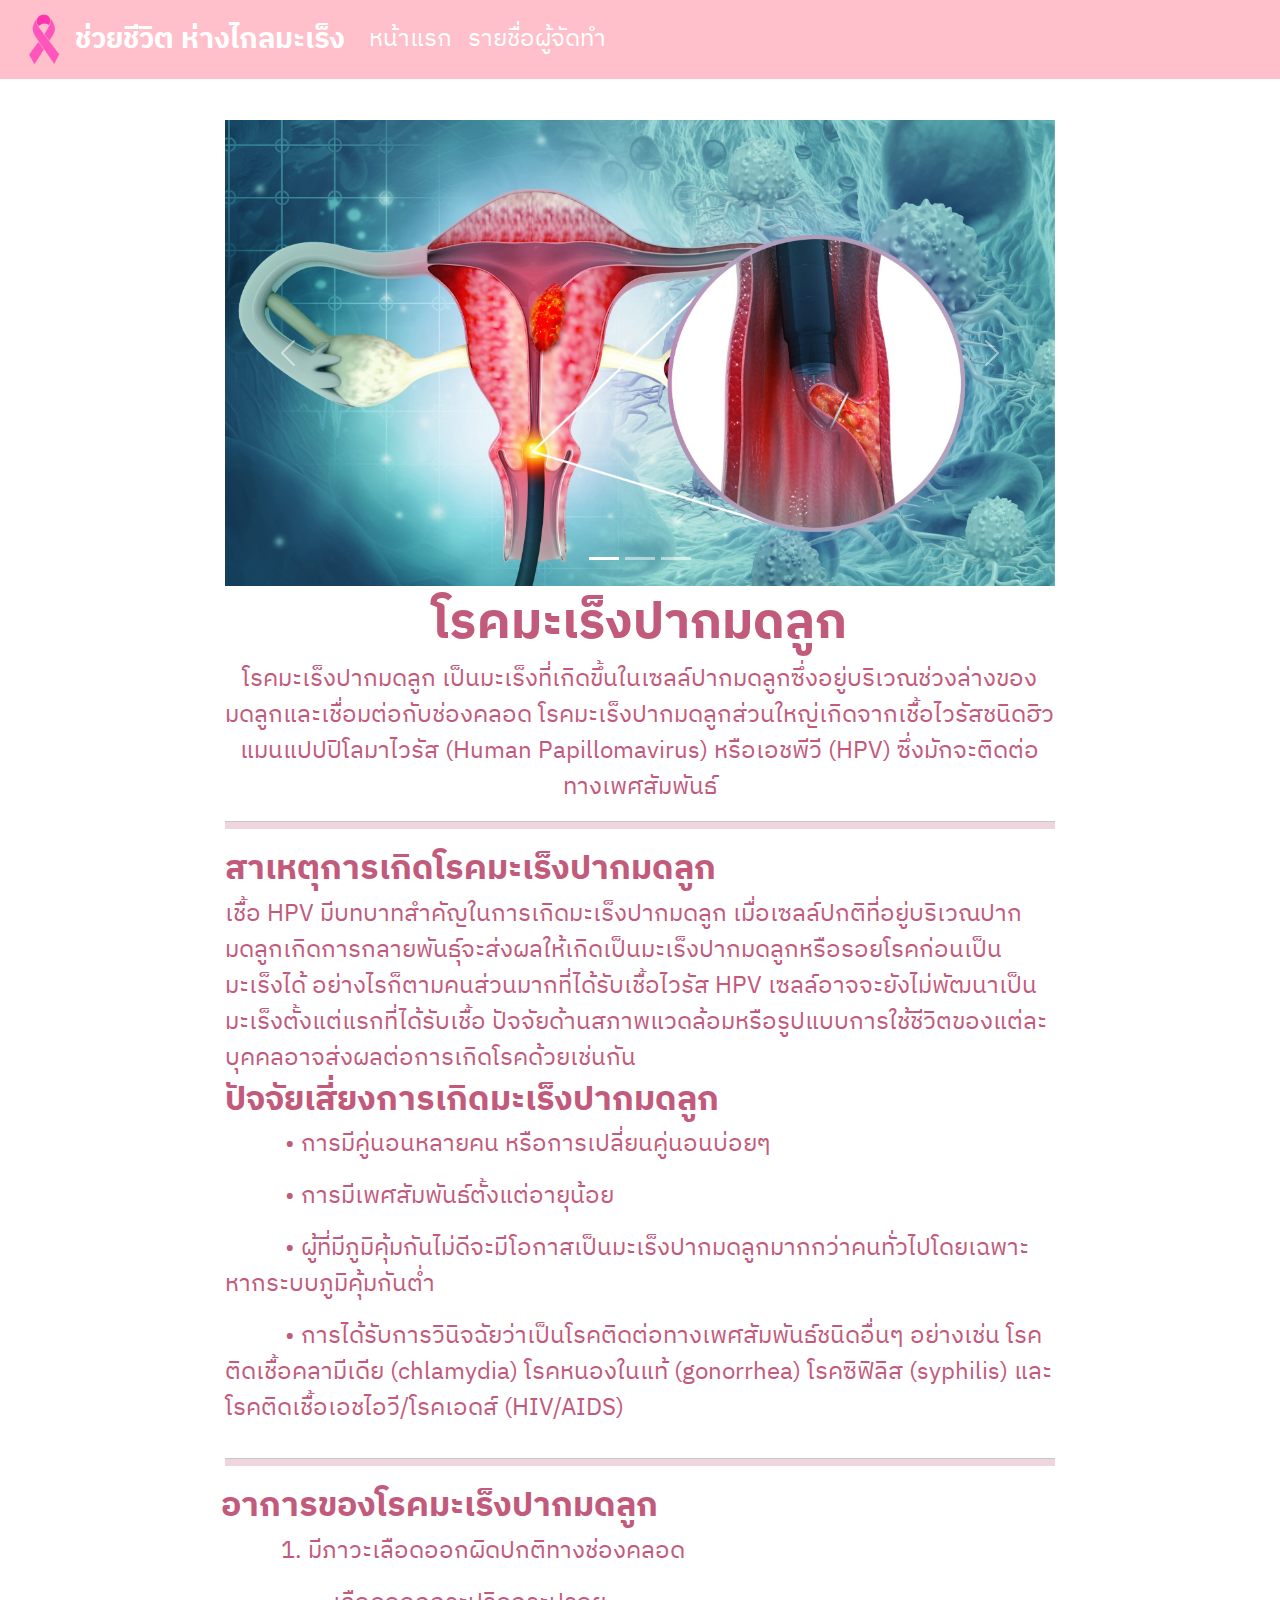
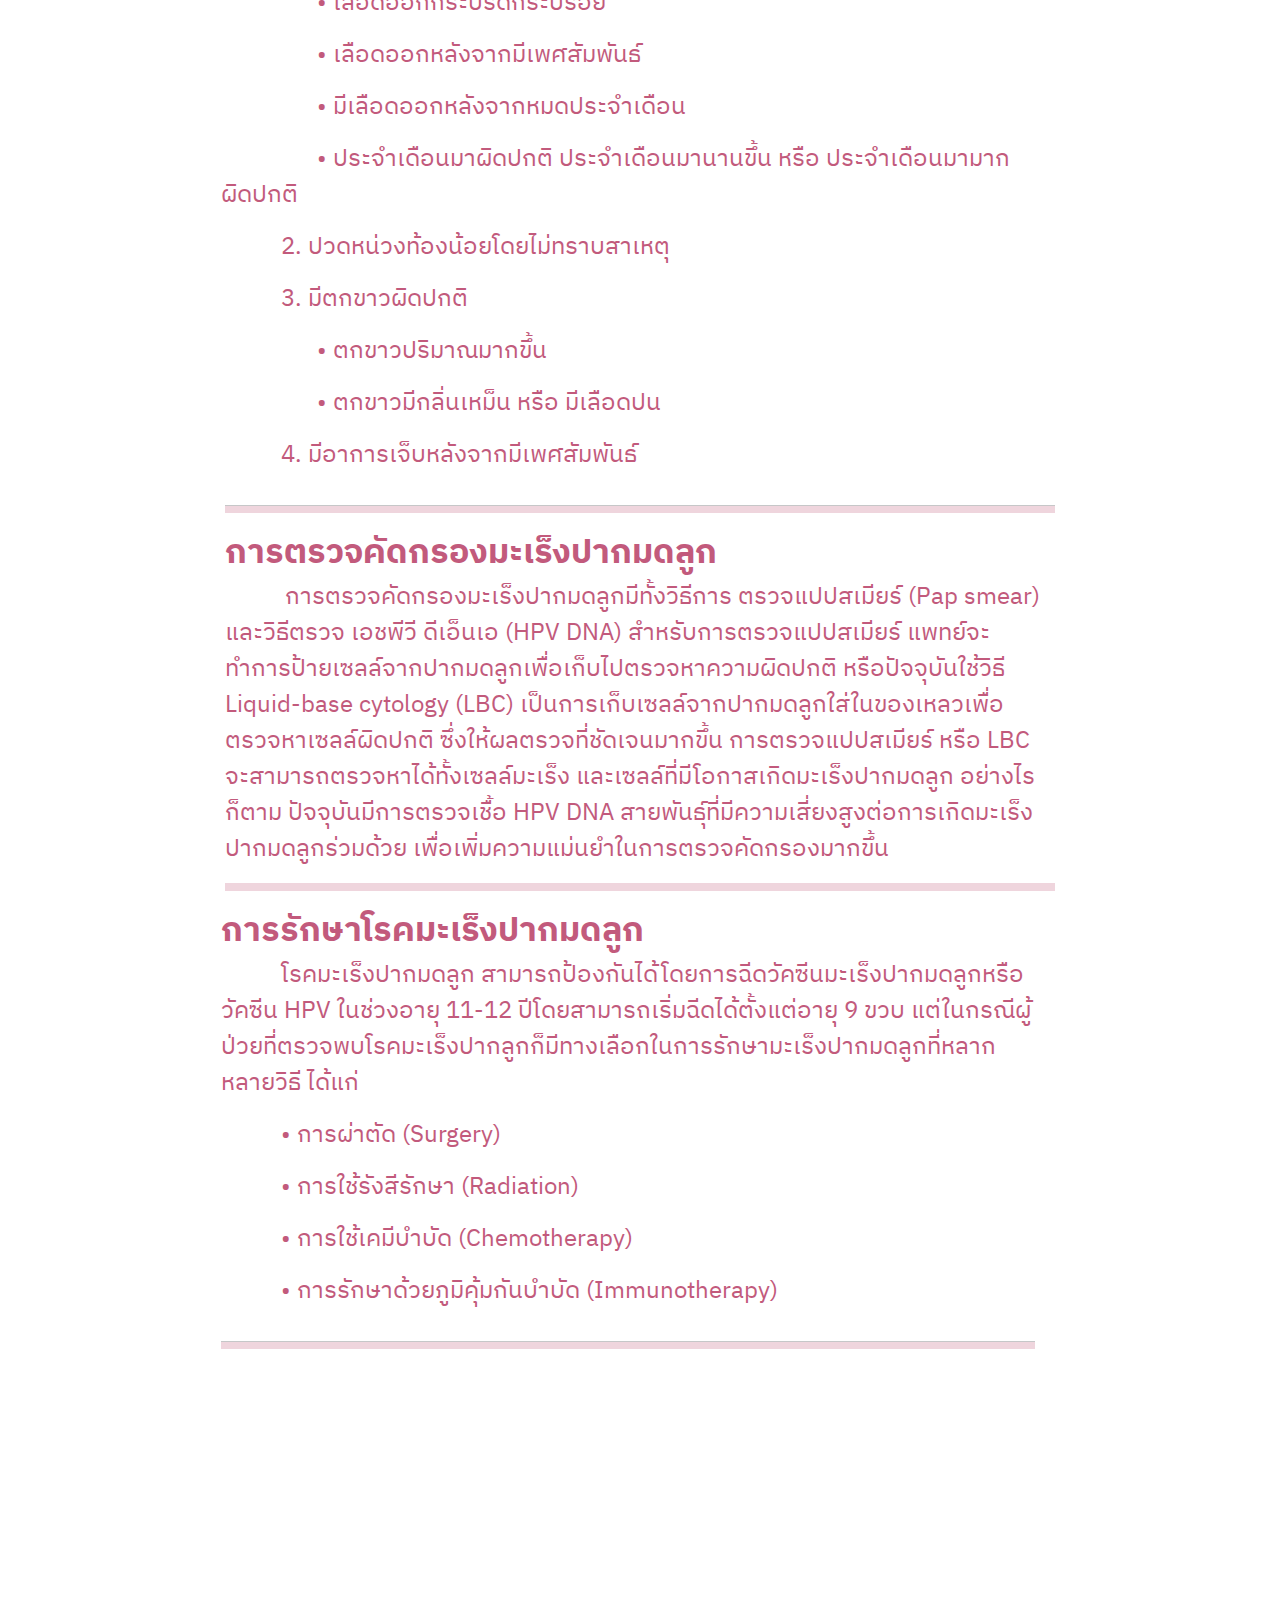
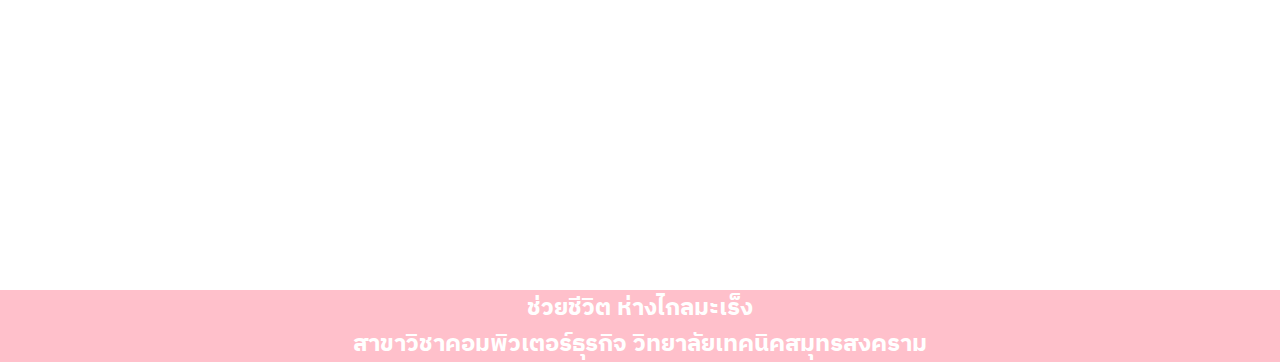
<file: PakmodlukMareang.html>
<!DOCTYPE html>
<html lang="en">
<head>
    <meta charset="UTF-8">
    <meta name="viewport" content="width=device-width, initial-scale=1.0">
    <title>ช่วยชีวิต ห่างไกลมะเร็ง</title>
    <link href="assets/css/bootstrap.min.css"rel="stylesheet">
    <link rel="stylesheet" href="index.css">
</head>
<body>
<div class="container-fluid">
<!-- เมนู (Menu)-->or: 
<div class="row">
    <div class="col-12" style="font-size: 120%;">
        <!-- เมนู -->
        <nav class="navbar fixed-top navbar-expand-lg navber-light" style="text-align: center; background-color: #FFC0CB;">
            <div class="container-fluid">
              <img src="img/1.png" width="5%" height="5%">
              <b class="navbar-brand" href="#" style="color: #FFFF; font-size: 120%;">ช่วยชีวิต ห่างไกลมะเร็ง</b>
              <button class="navbar-toggler" type="button" data-bs-toggle="collapse" data-bs-target="#navbarNav" aria-controls="navbarNav" aria-expanded="false" aria-label="Toggle navigation">
                <span class="navbar-toggler-icon"></span>
              </button>
              <div class="collapse navbar-collapse" id="navbarNav">
                <ul class="navbar-nav">
                  <li class="nav-item">
                    <a class="nav-link active" aria-current="page" href="FirstMareang.html" style="color: #FFFF;">หน้าแรก</a>
                  </li>
                  <li class="nav-item">
                    <a class="nav-link" href="Record.html" style="color: #FFFF;">รายชื่อผู้จัดทำ</a>
                  </li>
                </ul>
              </div>
            </div>
          </nav>
    </div>
 </div>
<!-- หัวเว็บ (Banner)-->
 
<div class="row">
    <div class="col-2"></div>
    <div class="col-8" style="text-align: center;"><br><br><br>
        <div id="carouselExampleIndicators" class="carousel slide" data-bs-ride="carousel">
            <div class="carousel-indicators">
              <button type="button" data-bs-target="#carouselExampleIndicators" data-bs-slide-to="0" class="active" aria-current="true" aria-label="Slide 1"></button>
              <button type="button" data-bs-target="#carouselExampleIndicators" data-bs-slide-to="1" aria-label="Slide 2"></button>
              <button type="button" data-bs-target="#carouselExampleIndicators" data-bs-slide-to="2" aria-label="Slide 3"></button>
            </div>
            <div class="carousel-inner">
              <div class="carousel-item active">
                <img src="img/16.jpg" class="d-block w-100" alt="...">
              </div>
              <div class="carousel-item">
                <img src="img/17.jpg" class="d-block w-100" alt="...">
              </div>
              <div class="carousel-item">
                <img src="img/18.jpg" class="d-block w-100" alt="...">
              </div>
            </div>
            <button class="carousel-control-prev" type="button" data-bs-target="#carouselExampleIndicators" data-bs-slide="prev">
              <span class="carousel-control-prev-icon" aria-hidden="true"></span>
              <span class="visually-hidden">Previous</span>
            </button>
            <button class="carousel-control-next" type="button" data-bs-target="#carouselExampleIndicators" data-bs-slide="next">
              <span class="carousel-control-next-icon" aria-hidden="true"></span>
              <span class="visually-hidden">Next</span>
            </button>
          </div>
      <b style="font-size: 250%; color: #C25A7C;">โรคมะเร็งปากมดลูก</b><br>
      <a style="font-size: 120%; color: #C25A7C;">โรคมะเร็งปากมดลูก เป็นมะเร็งที่เกิดขึ้นในเซลล์ปากมดลูกซึ่งอยู่บริเวณช่วงล่างของมดลูกและเชื่อมต่อกับช่องคลอด โรคมะเร็งปากมดลูกส่วนใหญ่เกิดจากเชื้อไวรัสชนิดฮิวแมนแปปปิโลมาไวรัส (Human Papillomavirus) หรือเอชพีวี (HPV) ซึ่งมักจะติดต่อทางเพศสัมพันธ์</a><br>
      <hr noshade width="100%" size="10" color="#C25A7C">
    </div>
    <div class="col-2"></div>
</div>
<!-- เนื้อหา (Content)-->
 <div class = "row">
  <div class="col-2"></div>
  <div class="col-8" style="color: #C25A7C; font-size: 120%; text-align: left;">
        <b style="font-size: 140%;">สาเหตุการเกิดโรคมะเร็งปากมดลูก</b><br>
        <a>เชื้อ HPV มีบทบาทสำคัญในการเกิดมะเร็งปากมดลูก เมื่อเซลล์ปกติที่อยู่บริเวณปากมดลูกเกิดการกลายพันธุ์จะส่งผลให้เกิดเป็นมะเร็งปากมดลูกหรือรอยโรคก่อนเป็นมะเร็งได้ อย่างไรก็ตามคนส่วนมากที่ได้รับเชื้อไวรัส HPV เซลล์อาจจะยังไม่พัฒนาเป็นมะเร็งตั้งแต่แรกที่ได้รับเชื้อ ปัจจัยด้านสภาพแวดล้อมหรือรูปแบบการใช้ชีวิตของแต่ละบุคคลอาจส่งผลต่อการเกิดโรคด้วยเช่นกัน</a><br>
        <b style="font-size: 140%;">ปัจจัยเสี่ยงการเกิดมะเร็งปากมดลูก</b><br>
        <p style="text-indent: 2.5em;">• การมีคู่นอนหลายคน หรือการเปลี่ยนคู่นอนบ่อยๆ</p>
        <p style="text-indent: 2.5em;">• การมีเพศสัมพันธ์ตั้งแต่อายุน้อย</p>
        <p style="text-indent: 2.5em;">• ผู้ที่มีภูมิคุ้มกันไม่ดีจะมีโอกาสเป็นมะเร็งปากมดลูกมากกว่าคนทั่วไปโดยเฉพาะหากระบบภูมิคุ้มกันต่ำ</p>
        <p style="text-indent: 2.5em;">• การได้รับการวินิจฉัยว่าเป็นโรคติดต่อทางเพศสัมพันธ์ชนิดอื่นๆ อย่างเช่น โรคติดเชื้อคลามีเดีย (chlamydia) โรคหนองในแท้ (gonorrhea) โรคซิฟิลิส (syphilis) และโรคติดเชื้อเอชไอวี/โรคเอดส์ (HIV/AIDS)</p>
      </div>
      <div class="row"></div>
      <div class="col-2"></div>
      <div class="col-8"><hr noshade width="100%" size="10" color="#C25A7C"></div>
      <div class="col-2"></div>
 <div class="row">
  <div class="col-2"></div>
  <div class="col-8" style="color: #C25A7C; font-size: 120%;">
    <b style="font-size: 140%;">อาการของโรคมะเร็งปากมดลูก</b>
    <p style="text-indent: 2.5em;">1. มีภาวะเลือดออกผิดปกติทางช่องคลอด</p>
    <p style="text-indent: 4em;">• เลือดออกกระปริดกระปรอย</p>
    <p style="text-indent: 4em;">• เลือดออกหลังจากมีเพศสัมพันธ์</p>
    <p style="text-indent: 4em;">• มีเลือดออกหลังจากหมดประจำเดือน</p>
    <p style="text-indent: 4em;">• ประจำเดือนมาผิดปกติ ประจำเดือนมานานขึ้น หรือ ประจำเดือนมามากผิดปกติ</p>
    <p style="text-indent: 2.5em;">2. ปวดหน่วงท้องน้อยโดยไม่ทราบสาเหตุ</p>
    <p style="text-indent: 2.5em;">3. มีตกขาวผิดปกติ</p>
    <p style="text-indent: 4em;">• ตกขาวปริมาณมากขึ้น</p>
    <p style="text-indent: 4em;">• ตกขาวมีกลิ่นเหม็น หรือ มีเลือดปน</p>
    <p style="text-indent: 2.5em;">4. มีอาการเจ็บหลังจากมีเพศสัมพันธ์</p>
  </div>
  <div class="col-2"></div>
 </div>
  <div class="row"></div>
  <div class="col-2"></div>
  <div class="col-8"><hr noshade width="100%" size="10" color="#C25A7C"></div>
  <div class="col-2"></div>
    <div class="row"></div>
    


  <div class="col-2"></div>
  <div class="col-8" style="color: #C25A7C; font-size: 120%;">
     <b style="font-size: 140%;">การตรวจคัดกรองมะเร็งปากมดลูก</b><br>
     <p style="text-indent: 2.5em;">การตรวจคัดกรองมะเร็งปากมดลูกมีทั้งวิธีการ ตรวจแปปสเมียร์ (Pap smear) และวิธีตรวจ เอชพีวี ดีเอ็นเอ (HPV DNA) สำหรับการตรวจแปปสเมียร์ แพทย์จะทำการป้ายเซลล์จากปากมดลูกเพื่อเก็บไปตรวจหาความผิดปกติ หรือปัจจุบันใช้วิธี Liquid-base cytology (LBC) เป็นการเก็บเซลล์จากปากมดลูกใส่ในของเหลวเพื่อตรวจหาเซลล์ผิดปกติ ซึ่งให้ผลตรวจที่ชัดเจนมากขึ้น การตรวจแปปสเมียร์ หรือ LBC จะสามารถตรวจหาได้ทั้งเซลล์มะเร็ง และเซลล์ที่มีโอกาสเกิดมะเร็งปากมดลูก อย่างไรก็ตาม ปัจจุบันมีการตรวจเชื้อ HPV DNA สายพันธุ์ที่มีความเสี่ยงสูงต่อการเกิดมะเร็งปากมดลูกร่วมด้วย เพื่อเพิ่มความแม่นยำในการตรวจคัดกรองมากขึ้น</p>
     <hr noshade width="100%" size="10" color="#C25A7C">
  </div>
  <div class="col-2"></div> 
   <div class = "row">
    <div class="col-2"></div>
    <div class="col-8" style="color: #C25A7C; font-size: 120%; text-align: left;">
    <b style="font-size: 140%;">การรักษาโรคมะเร็งปากมดลูก</b><br>
    <p style="text-indent: 2.5em;">โรคมะเร็งปากมดลูก สามารถป้องกันได้โดยการฉีดวัคซีนมะเร็งปากมดลูกหรือวัคซีน HPV ในช่วงอายุ 11-12 ปีโดยสามารถเริ่มฉีดได้ตั้งแต่อายุ 9 ขวบ แต่ในกรณีผู้ป่วยที่ตรวจพบโรคมะเร็งปากลูกก็มีทางเลือกในการรักษามะเร็งปากมดลูกที่หลากหลายวิธี ได้แก่</p>
    <p style="text-indent: 2.5em;">• การผ่าตัด (Surgery)</p>
    <p style="text-indent: 2.5em;">• การใช้รังสีรักษา (Radiation)</p>
    <p style="text-indent: 2.5em;">• การใช้เคมีบำบัด (Chemotherapy)</p>
    <p style="text-indent: 2.5em;">• การรักษาด้วยภูมิคุ้มกันบำบัด (Immunotherapy)</p>
   </div>
    <div class="col-2"></div>
   </div>
   <div class="row">
    <div class="col-2"></div>
    <div class="col-8" style="text-align: center;">
      <hr noshade width="100%" size="10" color="#C25A7C">
      <iframe width="760" height="515" src="https://www.youtube.com/embed/bVMVca2_D94?si=6uWPxmJevnCpWcAr" title="YouTube video player" frameborder="0" allow="accelerometer; autoplay; clipboard-write; encrypted-media; gyroscope; picture-in-picture; web-share" referrerpolicy="strict-origin-when-cross-origin" allowfullscreen></iframe>      </div>
    </div>
    <div class="col-2"></div>
  </div>

   
 <!--ห้ามลบจ้า-->
</div>
<!-- ท้ายเว็บ (Footer)-->
<div class="row">
    <div class="col-12" style="text-align: center; background-color: #FFC0CB; color: #FFFF; font-size: 120%;">
        <b>ช่วยชีวิต ห่างไกลมะเร็ง</b><br>
        <b>สาขาวิชาคอมพิวเตอร์ธุรกิจ วิทยาลัยเทคนิคสมุทรสงคราม</b>
    </div>
 </div>
</div>
    
    <!--bootstap ห้ามลบ-->
<script src="assets/js/jquery-3.6.1.min.js"></script>
<script src="assets/js/popper.min.js"></script>
<script src="assets/js/bootstrap.min.js"></script>
</body>
</html>
</file>
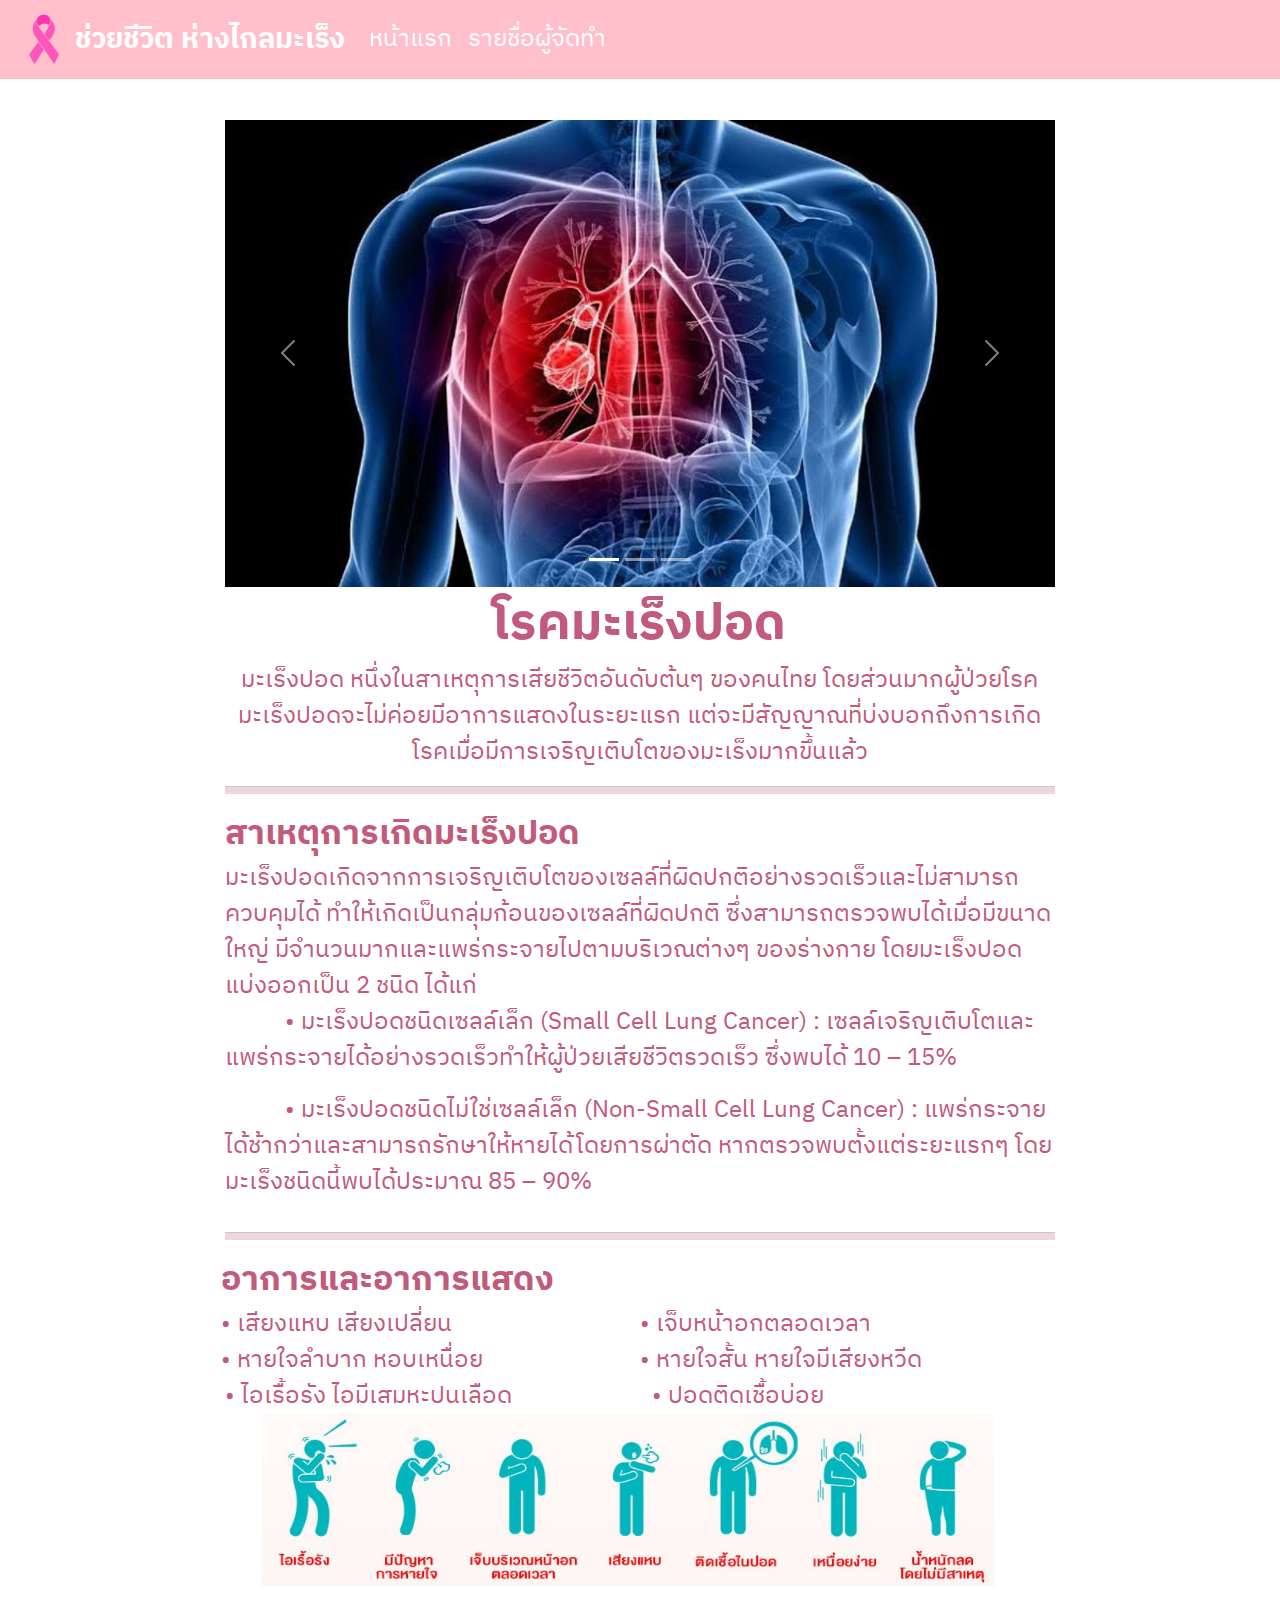
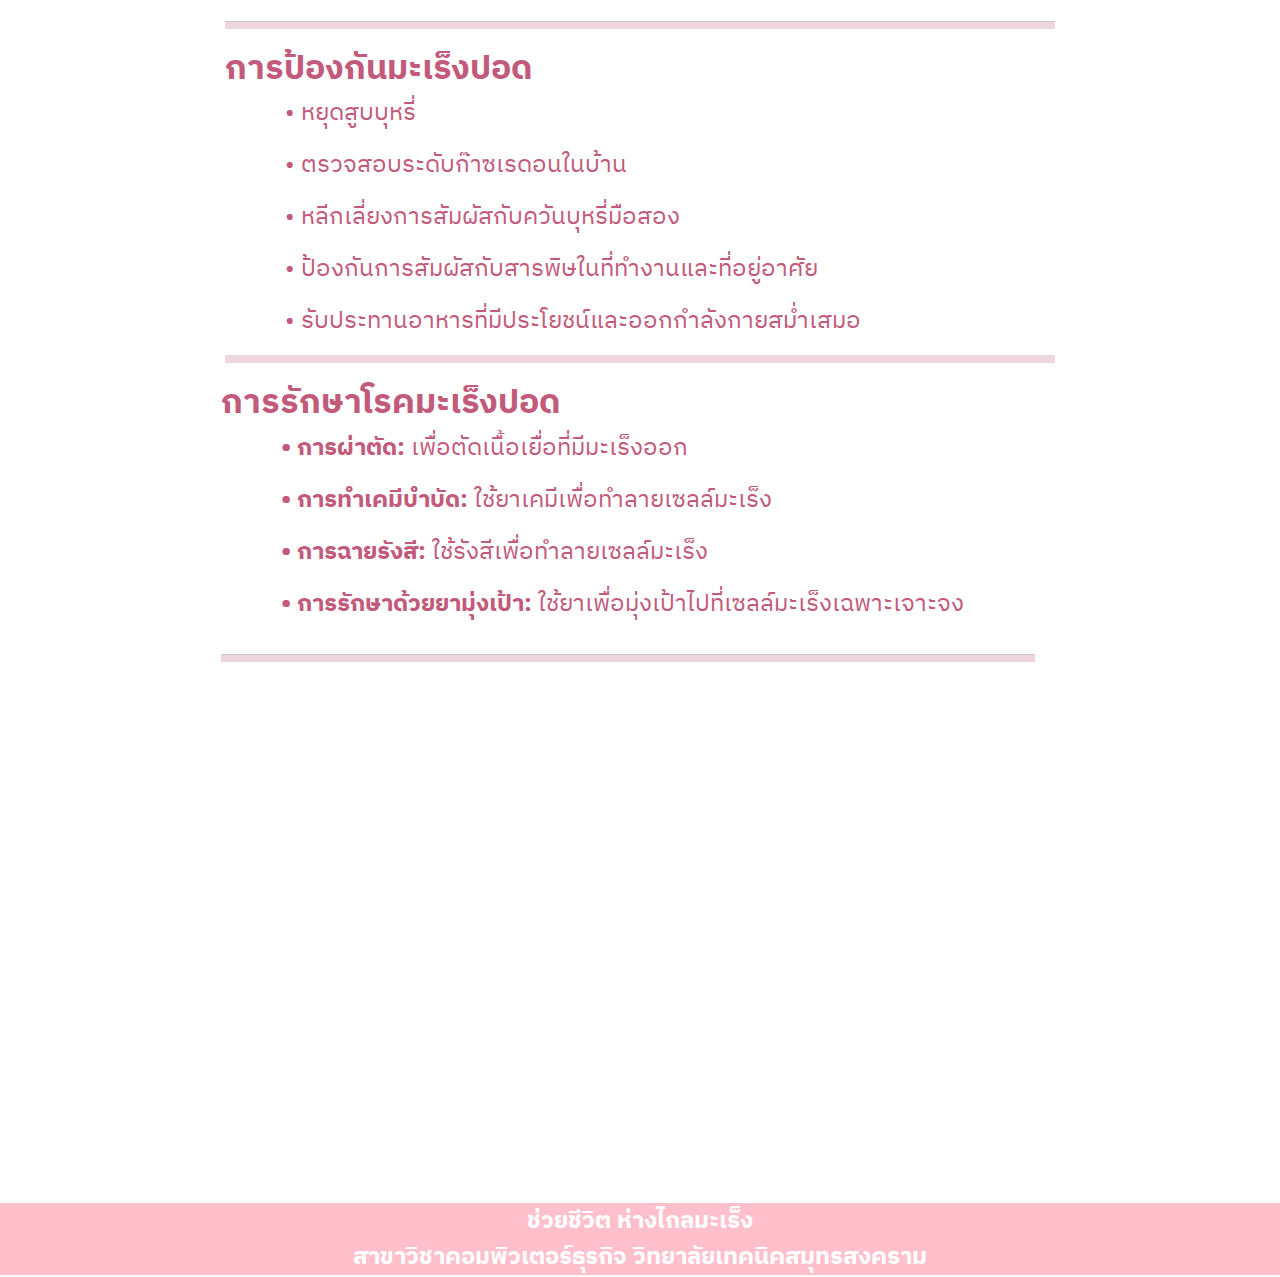
<file: PodMareang.html>
<!DOCTYPE html>
<html lang="en">
<head>
    <meta charset="UTF-8">
    <meta name="viewport" content="width=device-width, initial-scale=1.0">
    <title>ช่วยชีวิต ห่างไกลมะเร็ง</title>
    <link href="assets/css/bootstrap.min.css"rel="stylesheet">
    <link rel="stylesheet" href="index.css">
</head>
<body>
<div class="container-fluid">
<!-- เมนู (Menu)-->or: 
<div class="row">
    <div class="col-12" style="font-size: 120%;">
        <!-- เมนู -->
        <nav class="navbar fixed-top navbar-expand-lg navber-light" style="text-align: center; background-color: #FFC0CB;">
            <div class="container-fluid">
              <img src="img/1.png" width="5%" height="5%">
              <b class="navbar-brand" href="#" style="color: #FFFF; font-size: 120%;">ช่วยชีวิต ห่างไกลมะเร็ง</b>
              <button class="navbar-toggler" type="button" data-bs-toggle="collapse" data-bs-target="#navbarNav" aria-controls="navbarNav" aria-expanded="false" aria-label="Toggle navigation">
                <span class="navbar-toggler-icon"></span>
              </button>
              <div class="collapse navbar-collapse" id="navbarNav">
                <ul class="navbar-nav">
                  <li class="nav-item">
                    <a class="nav-link active" aria-current="page" href="FirstMareang.html" style="color: #FFFF;">หน้าแรก</a>
                  </li>
                  <li class="nav-item">
                    <a class="nav-link" href="Record.html" style="color: #FFFF;">รายชื่อผู้จัดทำ</a>
                  </li>
                </ul>
              </div>
            </div>
          </nav>
    </div>
 </div>
<!-- หัวเว็บ (Banner)-->
 
<div class="row">
    <div class="col-2"></div>
    <div class="col-8" style="text-align: center;"><br><br><br>
        <div id="carouselExampleIndicators" class="carousel slide" data-bs-ride="carousel">
            <div class="carousel-indicators">
              <button type="button" data-bs-target="#carouselExampleIndicators" data-bs-slide-to="0" class="active" aria-current="true" aria-label="Slide 1"></button>
              <button type="button" data-bs-target="#carouselExampleIndicators" data-bs-slide-to="1" aria-label="Slide 2"></button>
              <button type="button" data-bs-target="#carouselExampleIndicators" data-bs-slide-to="2" aria-label="Slide 3"></button>
            </div>
            <div class="carousel-inner">
              <div class="carousel-item active">
                <img src="img/9.jpg" class="d-block w-100" alt="...">
              </div>
              <div class="carousel-item">
                <img src="img/10.jpg" class="d-block w-100" alt="...">
              </div>
              <div class="carousel-item">
                <img src="img/11.png" class="d-block w-100" alt="...">
              </div>
            </div>
            <button class="carousel-control-prev" type="button" data-bs-target="#carouselExampleIndicators" data-bs-slide="prev">
              <span class="carousel-control-prev-icon" aria-hidden="true"></span>
              <span class="visually-hidden">Previous</span>
            </button>
            <button class="carousel-control-next" type="button" data-bs-target="#carouselExampleIndicators" data-bs-slide="next">
              <span class="carousel-control-next-icon" aria-hidden="true"></span>
              <span class="visually-hidden">Next</span>
            </button>
          </div>
      <b style="font-size: 250%; color: #C25A7C;">โรคมะเร็งปอด</b><br>
      <a style="font-size: 120%; color: #C25A7C;">มะเร็งปอด หนึ่งในสาเหตุการเสียชีวิตอันดับต้นๆ ของคนไทย โดยส่วนมากผู้ป่วยโรคมะเร็งปอดจะไม่ค่อยมีอาการแสดงในระยะแรก แต่จะมีสัญญาณที่บ่งบอกถึงการเกิดโรคเมื่อมีการเจริญเติบโตของมะเร็งมากขึ้นแล้ว</a><br>
      <hr noshade width="100%" size="10" color="#C25A7C">
    </div>
    <div class="col-2"></div>
</div>
<!-- เนื้อหา (Content)-->
 <div class = "row">
  <div class="col-2"></div>
  <div class="col-8" style="color: #C25A7C; font-size: 120%; text-align: left;">
      <b style="font-size: 140%;">สาเหตุการเกิดมะเร็งปอด</b><br>
      <a>มะเร็งปอดเกิดจากการเจริญเติบโตของเซลล์ที่ผิดปกติอย่างรวดเร็วและไม่สามารถควบคุมได้ ทำให้เกิดเป็นกลุ่มก้อนของเซลล์ที่ผิดปกติ ซึ่งสามารถตรวจพบได้เมื่อมีขนาดใหญ่ มีจำนวนมากและแพร่กระจายไปตามบริเวณต่างๆ ของร่างกาย โดยมะเร็งปอดแบ่งออกเป็น 2 ชนิด ได้แก่</a>
        <p style="text-indent: 2.5em;">• มะเร็งปอดชนิดเซลล์เล็ก (Small Cell Lung Cancer) : เซลล์เจริญเติบโตและแพร่กระจายได้อย่างรวดเร็วทำให้ผู้ป่วยเสียชีวิตรวดเร็ว ซึ่งพบได้ 10 – 15%</p>
        <p style="text-indent: 2.5em;">• มะเร็งปอดชนิดไม่ใช่เซลล์เล็ก (Non-Small Cell Lung Cancer) : แพร่กระจายได้ช้ากว่าและสามารถรักษาให้หายได้โดยการผ่าตัด หากตรวจพบตั้งแต่ระยะแรกๆ โดยมะเร็งชนิดนี้พบได้ประมาณ 85 – 90%</p>
      </div>
      <div class="row"></div>
      <div class="col-2"></div>
      <div class="col-8"><hr noshade width="100%" size="10" color="#C25A7C"></div>
      <div class="col-2"></div>
 <div class="row">
  <div class="col-2"></div>
  <div class="col-8" style="color: #C25A7C; font-size: 120%;">
      <b style="font-size: 140%;">อาการและอาการแสดง</b><br>
  </div>
  <div class="col-2"></div>
 </div>
 <div class="row">
  <div class="col-2"></div>
  <div class="col-4" style="font-size: 120%;">
    <a style="color:#C25A7C">• เสียงแหบ เสียงเปลี่ยน</a><br>
  </div>
  <div class="col-4" style="font-size: 120%;">
    <a style="color:#C25A7C">• เจ็บหน้าอกตลอดเวลา</a><br>
  </div>
  <div class="col-2"></div>
 </div>
 <div class="row">
  <div class="col-2"></div>
  <div class="col-4" style="font-size: 120%;">
    <a style="color:#C25A7C">• หายใจลำบาก หอบเหนื่อย</a><br>
  </div>
  <div class="col-4" style="font-size: 120%;">
    <a style="color:#C25A7C">• หายใจสั้น หายใจมีเสียงหวีด</a><br>
  </div>
  <div class="col-2"></div>
 </div>
  <div class="col-2"></div>
 </div>
 <div class="row">
  <div class="col-2"></div>
  <div class="col-4" style="font-size: 120%;">
    <a style="color:#C25A7C">• ไอเรื้อรัง ไอมีเสมหะปนเลือด</a><br>
  </div>
  <div class="col-4" style="font-size: 120%;">
    <a style="color:#C25A7C">• ปอดติดเชื้อบ่อย</a><br>
  </div>
  <div class="col-2"></div>
  <div class="row">
    <div class="col-2"></div>
    <div class="col-8" style="text-align: center;">
      <img src="img/12.jpg" width="90%" height="90%">
    </div>
    <div class="col-2"></div>
   </div>  
  <div class="row"></div>
  <div class="col-2"></div>
  <div class="col-8"><hr noshade width="100%" size="10" color="#C25A7C"></div>
  <div class="col-2"></div>
    <div class="row"></div>
  <div class="col-2"></div>
  <div class="col-8" style="color: #C25A7C; font-size: 120%;">
     <b style="font-size: 140%;">การป้องกันมะเร็งปอด</b><br>
     <p style="text-indent: 2.5em;">• หยุดสูบบุหรี่</p>
     <p style="text-indent: 2.5em;">• ตรวจสอบระดับก๊าซเรดอนในบ้าน</p>
     <p style="text-indent: 2.5em;">• หลีกเลี่ยงการสัมผัสกับควันบุหรี่มือสอง</p>
     <p style="text-indent: 2.5em;">• ป้องกันการสัมผัสกับสารพิษในที่ทำงานและที่อยู่อาศัย</p>
     <p style="text-indent: 2.5em;">• รับประทานอาหารที่มีประโยชน์และออกกำลังกายสม่ำเสมอ</p>
     <hr noshade width="100%" size="10" color="#C25A7C">
  </div>
  <div class="col-2"></div> 
   <div class = "row">
    <div class="col-2"></div>
    <div class="col-8" style="color: #C25A7C; font-size: 120%; text-align: left;">
    <b style="font-size: 140%;">การรักษาโรคมะเร็งปอด</b><br>
    <p style="text-indent: 2.5em;"><b>• การผ่าตัด: </b>เพื่อตัดเนื้อเยื่อที่มีมะเร็งออก</p>
    <p style="text-indent: 2.5em;"><b>• การทำเคมีบำบัด: </b>ใช้ยาเคมีเพื่อทำลายเซลล์มะเร็ง</p>
    <p style="text-indent: 2.5em;"><b>• การฉายรังสี: </b>ใช้รังสีเพื่อทำลายเซลล์มะเร็ง</p>
    <p style="text-indent: 2.5em;"><b>• การรักษาด้วยยามุ่งเป้า: </b>ใช้ยาเพื่อมุ่งเป้าไปที่เซลล์มะเร็งเฉพาะเจาะจง</p>
   </div>
    <div class="col-2"></div>
   </div>
   <div class="row">
    <div class="col-2"></div>
    <div class="col-8" style="text-align: center;">
      <hr noshade width="100%" size="10" color="#C25A7C">
      <iframe width="760" height="515" src="https://www.youtube.com/embed/_xTpDHs2IRc?si=IWlZ6_kPvI2SYOTP" title="YouTube video player" frameborder="0" allow="accelerometer; autoplay; clipboard-write; encrypted-media; gyroscope; picture-in-picture; web-share" referrerpolicy="strict-origin-when-cross-origin" allowfullscreen></iframe>
      </div>
    </div>
    <div class="col-2"></div>
  </div>


 <!--ห้ามลบจ้า-->
</div>
<!-- ท้ายเว็บ (Footer)-->
<div class="row">
    <div class="col-12" style="text-align: center; background-color: #FFC0CB; color: #FFFF; font-size: 120%;">
        <b>ช่วยชีวิต ห่างไกลมะเร็ง</b><br>
        <b>สาขาวิชาคอมพิวเตอร์ธุรกิจ วิทยาลัยเทคนิคสมุทรสงคราม</b>
    </div>
 </div>
</div>
    
    <!--bootstap ห้ามลบ-->
<script src="assets/js/jquery-3.6.1.min.js"></script>
<script src="assets/js/popper.min.js"></script>
<script src="assets/js/bootstrap.min.js"></script>
</body>
</html>
</file>
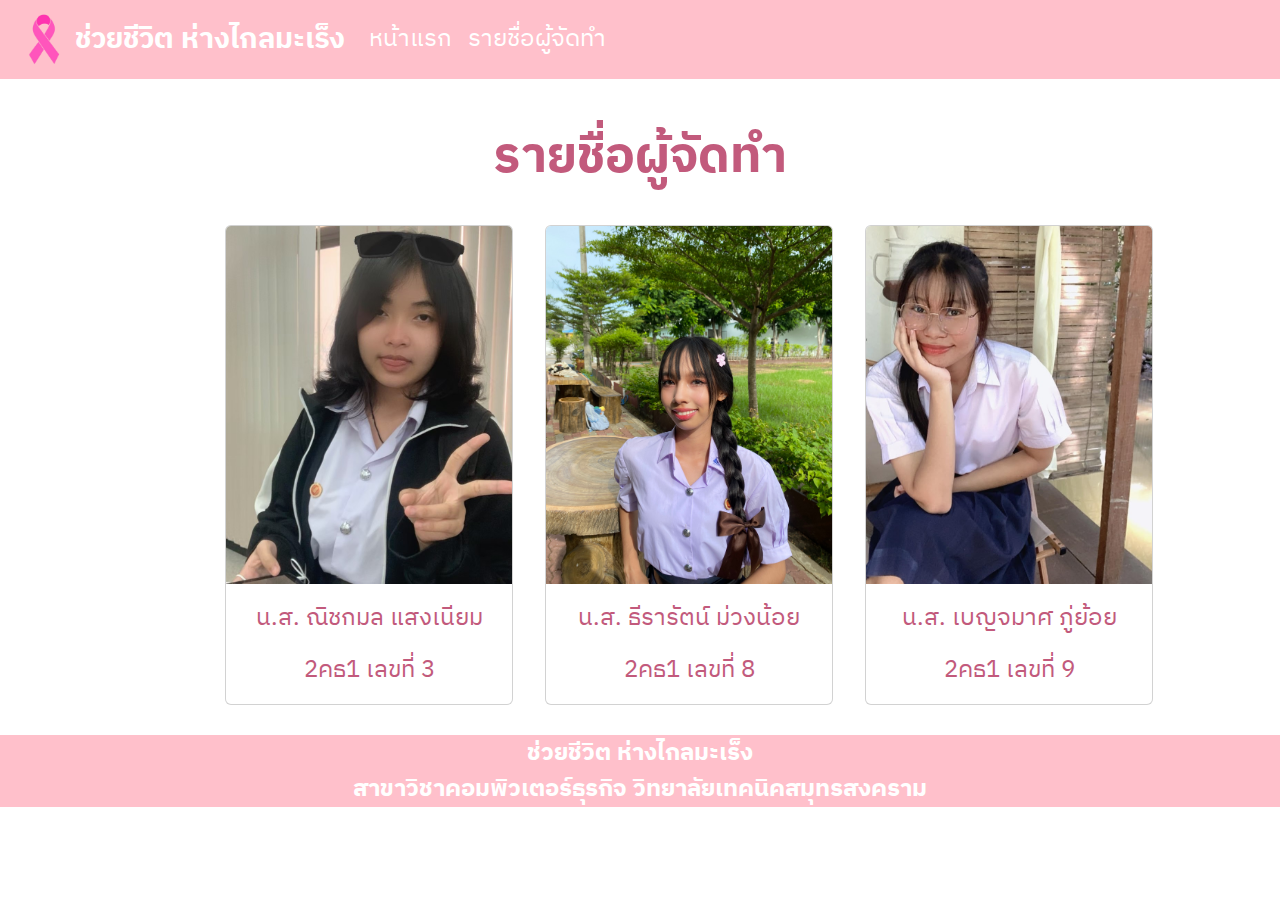
<file: Record.html>
<!DOCTYPE html>
<html lang="en">
<head>
    <meta charset="UTF-8">
    <meta name="viewport" content="width=device-width, initial-scale=1.0">
    <title>ช่วยชีวิต ห่างไกลมะเร็ง</title>
    <link href="assets/css/bootstrap.min.css"rel="stylesheet">
    <link rel="stylesheet" href="index.css">
</head>
<body>
<div class="container-fluid">
<!-- เมนู (Menu)-->or: 
<div class="row">
    <div class="col-12" style="font-size: 120%;">
        <!-- เมนู -->
        <nav class="navbar fixed-top navbar-expand-lg navber-light" style="text-align: center; background-color: #FFC0CB;">
            <div class="container-fluid">
              <img src="img/1.png" width="5%" height="5%">
              <b class="navbar-brand" href="#" style="color: #FFFF; font-size: 120%;">ช่วยชีวิต ห่างไกลมะเร็ง</b>
              <button class="navbar-toggler" type="button" data-bs-toggle="collapse" data-bs-target="#navbarNav" aria-controls="navbarNav" aria-expanded="false" aria-label="Toggle navigation">
                <span class="navbar-toggler-icon"></span>
              </button>
              <div class="collapse navbar-collapse" id="navbarNav">
                <ul class="navbar-nav">
                  <li class="nav-item">
                    <a class="nav-link active" aria-current="page" href="FirstMareang.html" style="color: #FFFF;">หน้าแรก</a>
                  </li>
                  <li class="nav-item">
                    <a class="nav-link" href="Record.html" style="color: #FFFF;">รายชื่อผู้จัดทำ</a>
                  </li>
                </ul>
              </div>
            </div>
          </nav>
    </div>
 </div>
<!-- หัวเว็บ (Banner)-->
<div class="row">
    <div class="col-2"></div>
    <div class="col-8" style="text-align: center;">
      <br><br><br>
      <b style="font-size: 250%; color: #C25A7C;">รายชื่อผู้จัดทำ</b><br>
    </div>
    <div class="col-2"></div>
</div><br>
<!-- เนื้อหา (Content)-->
<div class="row">
    <div class="col-2"></div>
    <div class="col-3" style="color: #C25A7C; font-size: 120%;">
        <div class="card" style="width: 18rem;">
            <img src="img/j.jpg" class="card-img-top" alt="...">
            <div class="card-body">
              <p class="card-text" style="text-align: center;">น.ส. ณิชกมล แสงเนียม</p>
              <p class="card-text" style="text-align: center;">2คธ1 เลขที่ 3</p>
            </div>
          </div>
    </div>
    <div class="col-3" style="color: #C25A7C; font-size: 120%;">
        <div class="card" style="width: 18rem;">
            <img src="img/f.JPG" class="card-img-top" alt="...">
            <div class="card-body">
                <p class="card-text" style="text-align: center;">น.ส. ธีรารัตน์ ม่วงน้อย</p>
                <p class="card-text" style="text-align: center;">2คธ1 เลขที่ 8</p>
              </div>
          </div>
    </div>
    <div class="col-3" style="color: #C25A7C; font-size: 120%;">
        <div class="card" style="width: 18rem;">
            <img src="img/b.jpg" class="card-img-top" alt="...">
            <div class="card-body">
                <p class="card-text" style="text-align: center;">น.ส. เบญจมาศ ภู่ย้อย</p>
                <p class="card-text" style="text-align: center;">2คธ1 เลขที่ 9</p>
              </div>
          </div>
    </div>
    <div class="col-2"></div>
</div><br>
  
 <!--ห้ามลบจ้า-->
</div>
<!-- ท้ายเว็บ (Footer)-->
<div class="row">
    <div class="col-12" style="text-align: center; background-color: #FFC0CB; color: #FFFF; font-size: 120%;">
        <b>ช่วยชีวิต ห่างไกลมะเร็ง</b><br>
        <b>สาขาวิชาคอมพิวเตอร์ธุรกิจ วิทยาลัยเทคนิคสมุทรสงคราม</b>
    </div>
 </div>
</div>
    
    <!--bootstap ห้ามลบ-->
<script src="assets/js/jquery-3.6.1.min.js"></script>
<script src="assets/js/popper.min.js"></script>
<script src="assets/js/bootstrap.min.js"></script>
</body>
</html>
</file>
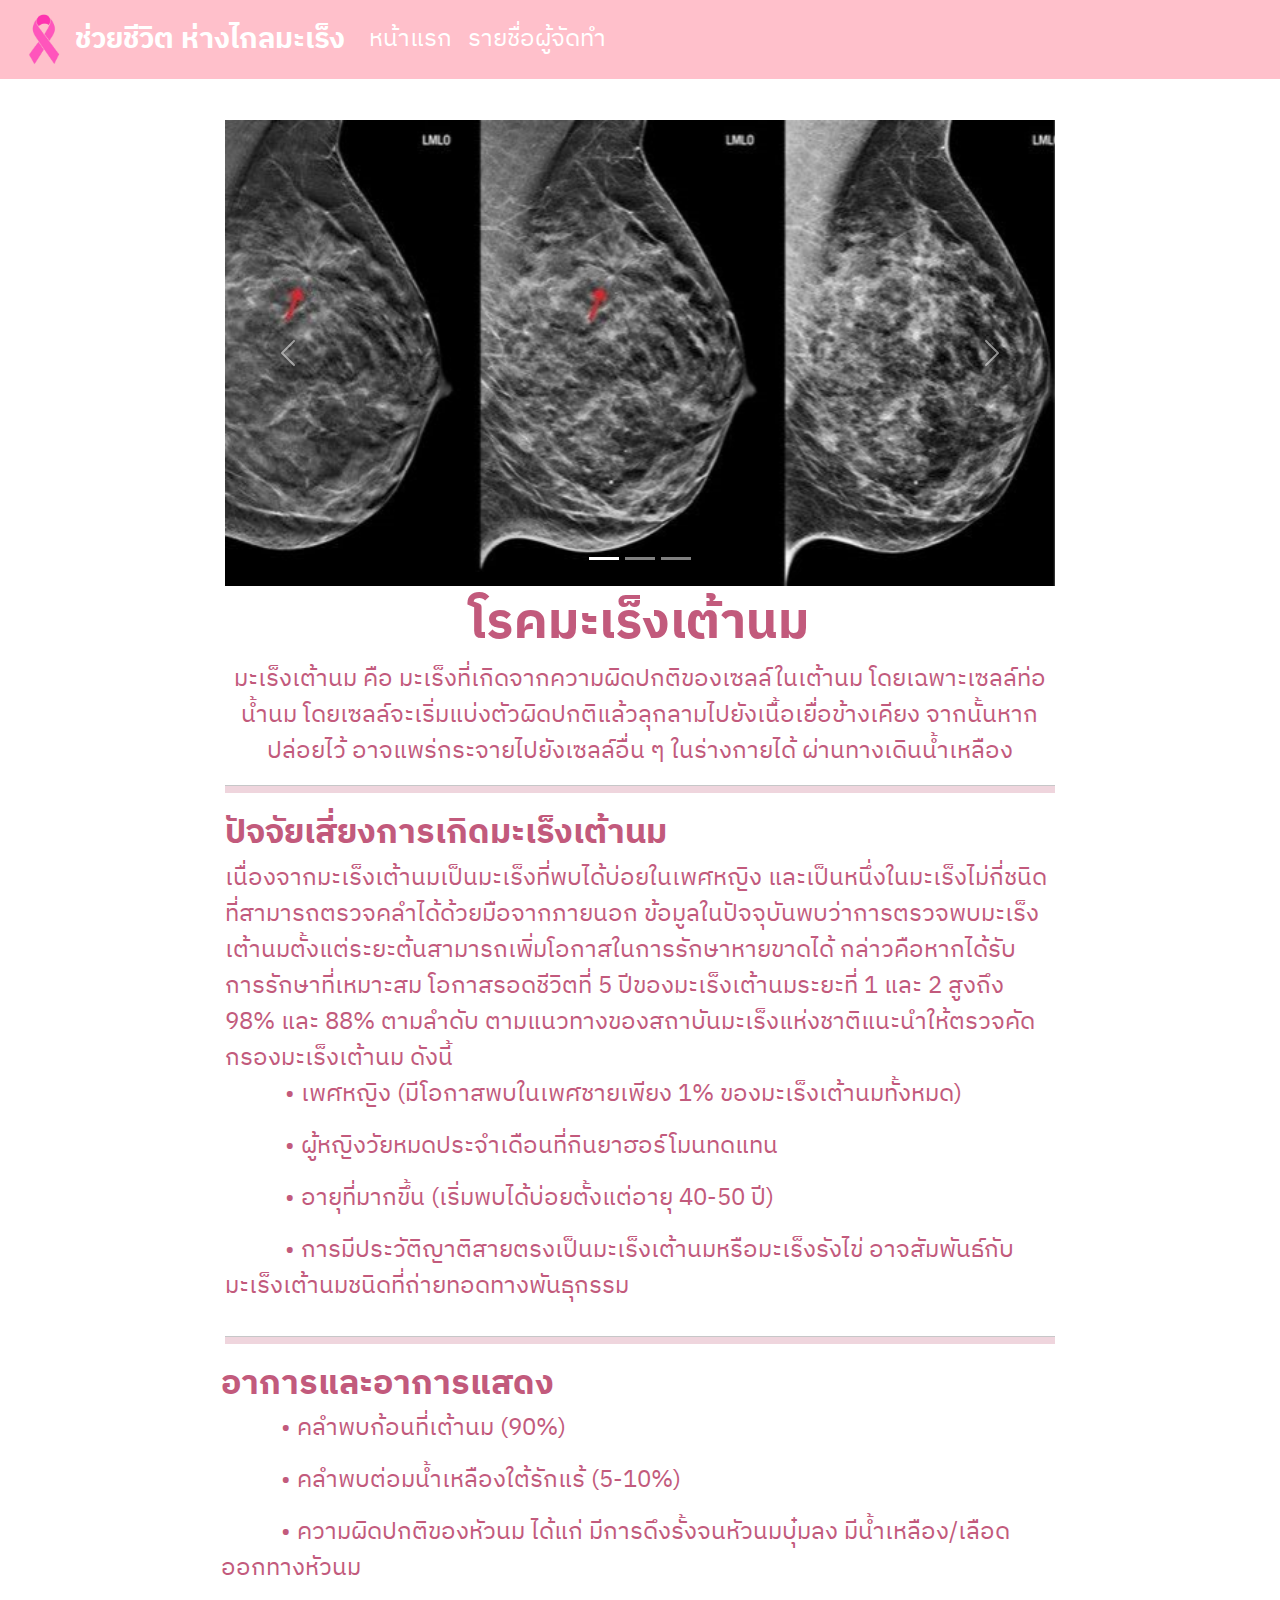
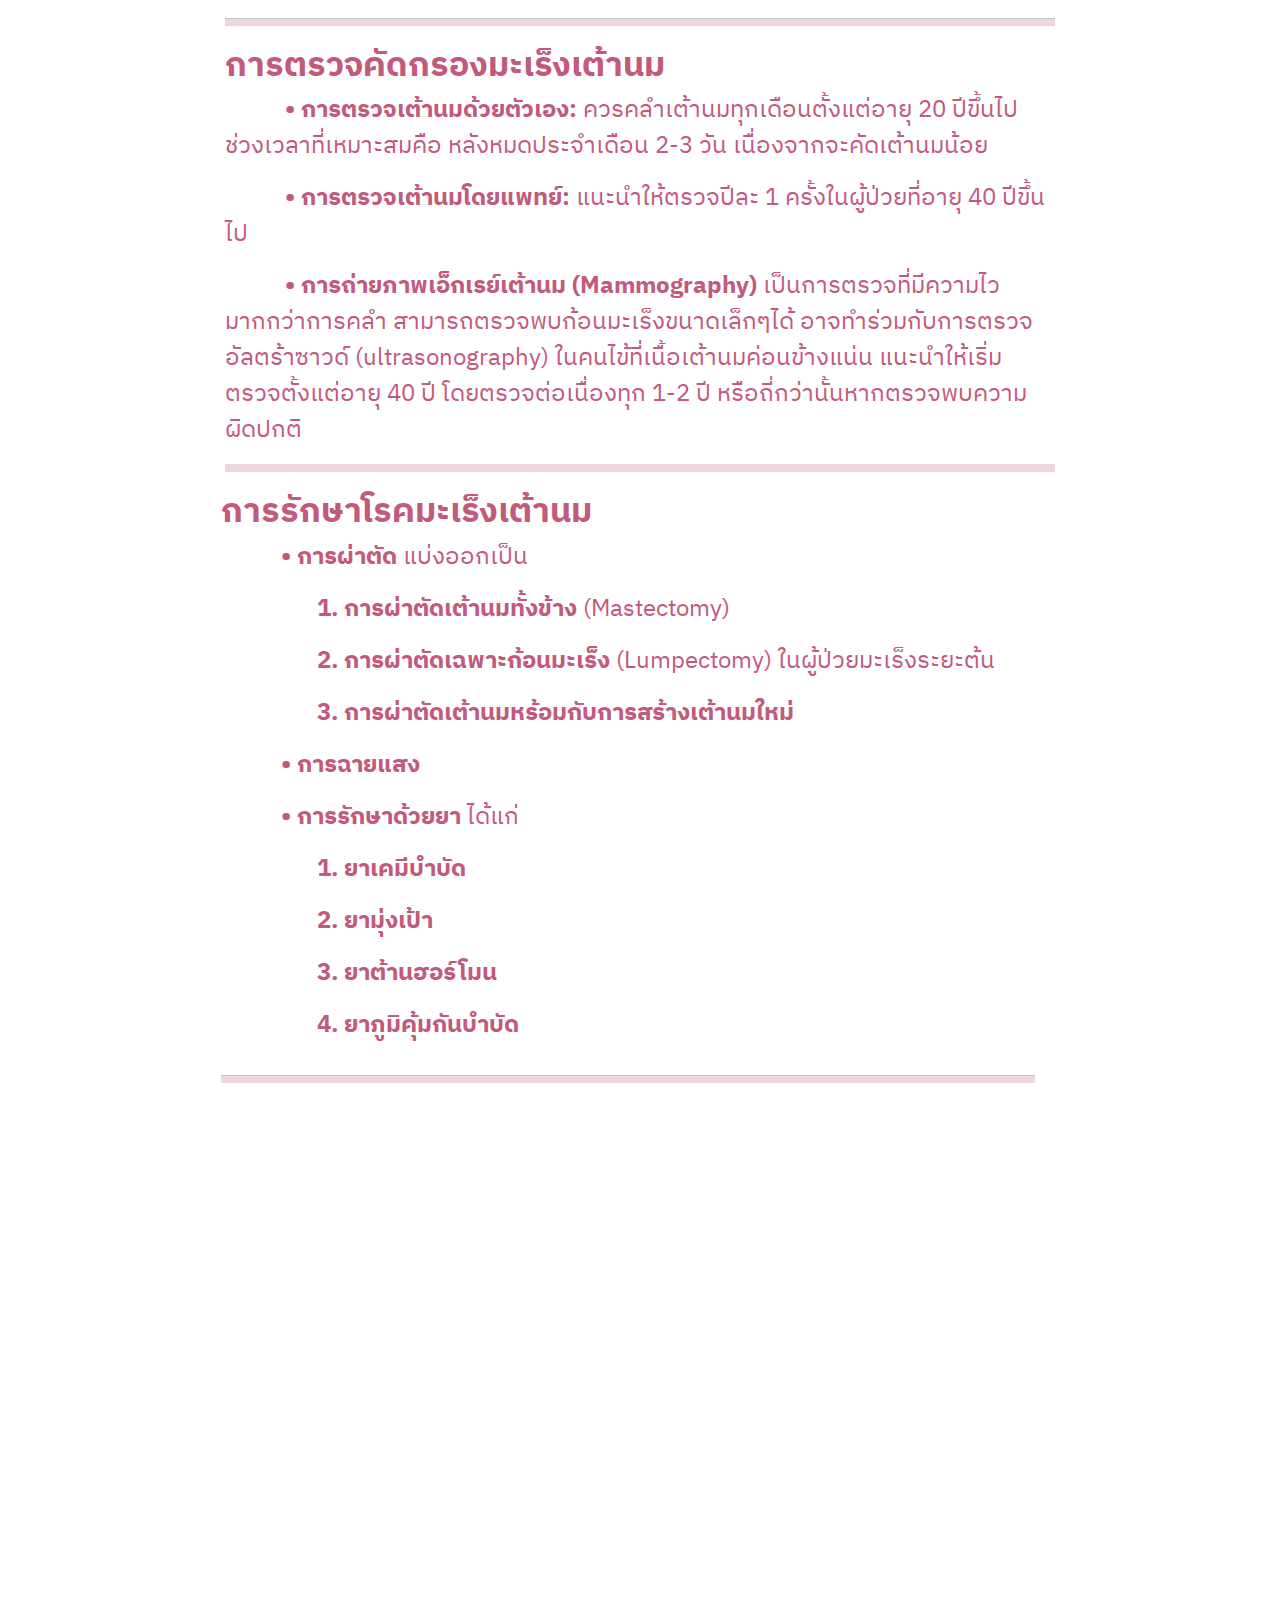
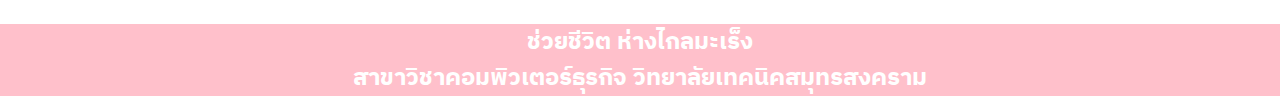
<file: TaonomMareang.html>
<!DOCTYPE html>
<html lang="en">
<head>
    <meta charset="UTF-8">
    <meta name="viewport" content="width=device-width, initial-scale=1.0">
    <title>ช่วยชีวิต ห่างไกลมะเร็ง</title>
    <link href="assets/css/bootstrap.min.css"rel="stylesheet">
    <link rel="stylesheet" href="index.css">
</head>
<body>
<div class="container-fluid">
<!-- เมนู (Menu)-->or: 
<div class="row">
    <div class="col-12" style="font-size: 120%;">
        <!-- เมนู -->
        <nav class="navbar fixed-top navbar-expand-lg navber-light" style="text-align: center; background-color: #FFC0CB;">
            <div class="container-fluid">
              <img src="img/1.png" width="5%" height="5%">
              <b class="navbar-brand" href="#" style="color: #FFFF; font-size: 120%;">ช่วยชีวิต ห่างไกลมะเร็ง</b>
              <button class="navbar-toggler" type="button" data-bs-toggle="collapse" data-bs-target="#navbarNav" aria-controls="navbarNav" aria-expanded="false" aria-label="Toggle navigation">
                <span class="navbar-toggler-icon"></span>
              </button>
              <div class="collapse navbar-collapse" id="navbarNav">
                <ul class="navbar-nav">
                  <li class="nav-item">
                    <a class="nav-link active" aria-current="page" href="FirstMareang.html" style="color: #FFFF;">หน้าแรก</a>
                  </li>
                  <li class="nav-item">
                    <a class="nav-link" href="Record.html" style="color: #FFFF;">รายชื่อผู้จัดทำ</a>
                  </li>
                </ul>
              </div>
            </div>
          </nav>
    </div>
 </div>
<!-- หัวเว็บ (Banner)-->
 
<div class="row">
    <div class="col-2"></div>
    <div class="col-8" style="text-align: center;"><br><br><br>
        <div id="carouselExampleIndicators" class="carousel slide" data-bs-ride="carousel">
            <div class="carousel-indicators">
              <button type="button" data-bs-target="#carouselExampleIndicators" data-bs-slide-to="0" class="active" aria-current="true" aria-label="Slide 1"></button>
              <button type="button" data-bs-target="#carouselExampleIndicators" data-bs-slide-to="1" aria-label="Slide 2"></button>
              <button type="button" data-bs-target="#carouselExampleIndicators" data-bs-slide-to="2" aria-label="Slide 3"></button>
            </div>
            <div class="carousel-inner">
              <div class="carousel-item active">
                <img src="img/15.jpg" class="d-block w-100" alt="...">
              </div>
              <div class="carousel-item">
                <img src="img/13.jpg" class="d-block w-100" alt="...">
              </div>
              <div class="carousel-item">
                <img src="img/14.jpg" class="d-block w-100" alt="...">
              </div>
            </div>
            <button class="carousel-control-prev" type="button" data-bs-target="#carouselExampleIndicators" data-bs-slide="prev">
              <span class="carousel-control-prev-icon" aria-hidden="true"></span>
              <span class="visually-hidden">Previous</span>
            </button>
            <button class="carousel-control-next" type="button" data-bs-target="#carouselExampleIndicators" data-bs-slide="next">
              <span class="carousel-control-next-icon" aria-hidden="true"></span>
              <span class="visually-hidden">Next</span>
            </button>
          </div>
      <b style="font-size: 250%; color: #C25A7C;">โรคมะเร็งเต้านม</b><br>
      <a style="font-size: 120%; color: #C25A7C;">มะเร็งเต้านม คือ มะเร็งที่เกิดจากความผิดปกติของเซลล์ในเต้านม โดยเฉพาะเซลล์ท่อน้ำนม โดยเซลล์จะเริ่มแบ่งตัวผิดปกติแล้วลุกลามไปยังเนื้อเยื่อข้างเคียง จากนั้นหากปล่อยไว้ อาจแพร่กระจายไปยังเซลล์อื่น ๆ ในร่างกายได้ ผ่านทางเดินน้ำเหลือง</a><br>
      <hr noshade width="100%" size="10" color="#C25A7C">
    </div>
    <div class="col-2"></div>
</div>
<!-- เนื้อหา (Content)-->
 <div class = "row">
  <div class="col-2"></div>
  <div class="col-8" style="color: #C25A7C; font-size: 120%; text-align: left;">
      <b style="font-size: 140%;">ปัจจัยเสี่ยงการเกิดมะเร็งเต้านม</b><br>
      <a>เนื่องจากมะเร็งเต้านมเป็นมะเร็งที่พบได้บ่อยในเพศหญิง และเป็นหนึ่งในมะเร็งไม่กี่ชนิดที่สามารถตรวจคลำได้ด้วยมือจากภายนอก ข้อมูลในปัจจุบันพบว่าการตรวจพบมะเร็งเต้านมตั้งแต่ระยะต้นสามารถเพิ่มโอกาสในการรักษาหายขาดได้ กล่าวคือหากได้รับการรักษาที่เหมาะสม โอกาสรอดชีวิตที่ 5 ปีของมะเร็งเต้านมระยะที่ 1 และ 2 สูงถึง 98% และ 88% ตามลำดับ ตามแนวทางของสถาบันมะเร็งแห่งชาติแนะนำให้ตรวจคัดกรองมะเร็งเต้านม ดังนี้</a>
        <p style="text-indent: 2.5em;">• เพศหญิง (มีโอกาสพบในเพศชายเพียง 1% ของมะเร็งเต้านมทั้งหมด)</p>
        <p style="text-indent: 2.5em;">• ผู้หญิงวัยหมดประจำเดือนที่กินยาฮอร์โมนทดแทน</p>
        <p style="text-indent: 2.5em;">• อายุที่มากขึ้น (เริ่มพบได้บ่อยตั้งแต่อายุ 40-50 ปี)</p>
        <p style="text-indent: 2.5em;">• การมีประวัติญาติสายตรงเป็นมะเร็งเต้านมหรือมะเร็งรังไข่ อาจสัมพันธ์กับมะเร็งเต้านมชนิดที่ถ่ายทอดทางพันธุกรรม</p>
      </div>
      <div class="row"></div>
      <div class="col-2"></div>
      <div class="col-8"><hr noshade width="100%" size="10" color="#C25A7C"></div>
      <div class="col-2"></div>
 <div class="row">
  <div class="col-2"></div>
  <div class="col-8" style="color: #C25A7C; font-size: 120%;">
      <b style="font-size: 140%;">อาการและอาการแสดง</b><br>
      <p style="text-indent: 2.5em;">• คลำพบก้อนที่เต้านม (90%)</p>
      <p style="text-indent: 2.5em;">• คลำพบต่อมน้ำเหลืองใต้รักแร้ (5-10%)</p>
      <p style="text-indent: 2.5em;">• ความผิดปกติของหัวนม ได้แก่ มีการดึงรั้งจนหัวนมบุ๋มลง มีน้ำเหลือง/เลือดออกทางหัวนม</p>
  </div>
  <div class="col-2"></div>
 </div>
  <div class="row"></div>
  <div class="col-2"></div>
  <div class="col-8"><hr noshade width="100%" size="10" color="#C25A7C"></div>
  <div class="col-2"></div>
    <div class="row"></div>
    


  <div class="col-2"></div>
  <div class="col-8" style="color: #C25A7C; font-size: 120%;">
     <b style="font-size: 140%;">การตรวจคัดกรองมะเร็งเต้านม</b><br>
     <p style="text-indent: 2.5em;"><b>• การตรวจเต้านมด้วยตัวเอง: </b>ควรคลำเต้านมทุกเดือนตั้งแต่อายุ 20 ปีขึ้นไป ช่วงเวลาที่เหมาะสมคือ หลังหมดประจำเดือน 2-3 วัน เนื่องจากจะคัดเต้านมน้อย</p>
     <p style="text-indent: 2.5em;"><b>• การตรวจเต้านมโดยแพทย์: </b>แนะนำให้ตรวจปีละ 1 ครั้งในผู้ป่วยที่อายุ 40 ปีขึ้นไป</p>
     <p style="text-indent: 2.5em;"><b>• การถ่ายภาพเอ็กเรย์เต้านม (Mammography) </b>เป็นการตรวจที่มีความไวมากกว่าการคลำ สามารถตรวจพบก้อนมะเร็งขนาดเล็กๆได้ อาจทำร่วมกับการตรวจอัลตร้าซาวด์ (ultrasonography) ในคนไข้ที่เนื้อเต้านมค่อนข้างแน่น แนะนำให้เริ่มตรวจตั้งแต่อายุ 40 ปี โดยตรวจต่อเนื่องทุก 1-2 ปี หรือถี่กว่านั้นหากตรวจพบความผิดปกติ</p>

     <hr noshade width="100%" size="10" color="#C25A7C">
  </div>
  <div class="col-2"></div> 
   <div class = "row">
    <div class="col-2"></div>
    <div class="col-8" style="color: #C25A7C; font-size: 120%; text-align: left;">
    <b style="font-size: 140%;">การรักษาโรคมะเร็งเต้านม</b><br>
    <p style="text-indent: 2.5em;"><b>• การผ่าตัด </b>แบ่งออกเป็น</p>
    <p style="text-indent: 4em;"><b>1. การผ่าตัดเต้านมทั้งข้าง </b>(Mastectomy)</p>
    <p style="text-indent: 4em;"><b>2. การผ่าตัดเฉพาะก้อนมะเร็ง </b>(Lumpectomy) ในผู้ป่วยมะเร็งระยะต้น</p>
    <p style="text-indent: 4em;"><b>3. การผ่าตัดเต้านมหร้อมกับการสร้างเต้านมใหม่</b></p>
    <p style="text-indent: 2.5em;"><b>• การฉายแสง</b></p>
    <p style="text-indent: 2.5em;"><b>• การรักษาด้วยยา </b>ได้แก่</p>
    <p style="text-indent: 4em;"><b>1. ยาเคมีบำบัด</b></p>
    <p style="text-indent: 4em;"><b>2. ยามุ่งเป้า</b></p>
    <p style="text-indent: 4em;"><b>3. ยาต้านฮอร์โมน</b></p>
    <p style="text-indent: 4em;"><b>4. ยาภูมิคุ้มกันบำบัด</b></p>
   </div>
    <div class="col-2"></div>
   </div>
   <div class="row">
    <div class="col-2"></div>
    <div class="col-8" style="text-align: center;">
      <hr noshade width="100%" size="10" color="#C25A7C">
      <iframe width="760" height="515" src="https://www.youtube.com/embed/rRnhNC8VFrY?si=H1AlWCZl5rpwlrLB" title="YouTube video player" frameborder="0" allow="accelerometer; autoplay; clipboard-write; encrypted-media; gyroscope; picture-in-picture; web-share" referrerpolicy="strict-origin-when-cross-origin" allowfullscreen></iframe>      </div>
    </div>
    <div class="col-2"></div>
  </div>

   
 <!--ห้ามลบจ้า-->
</div>
<!-- ท้ายเว็บ (Footer)-->
<div class="row">
    <div class="col-12" style="text-align: center; background-color: #FFC0CB; color: #FFFF; font-size: 120%;">
        <b>ช่วยชีวิต ห่างไกลมะเร็ง</b><br>
        <b>สาขาวิชาคอมพิวเตอร์ธุรกิจ วิทยาลัยเทคนิคสมุทรสงคราม</b>
    </div>
 </div>
</div>
    
    <!--bootstap ห้ามลบ-->
<script src="assets/js/jquery-3.6.1.min.js"></script>
<script src="assets/js/popper.min.js"></script>
<script src="assets/js/bootstrap.min.js"></script>
</body>
</html>
</file>
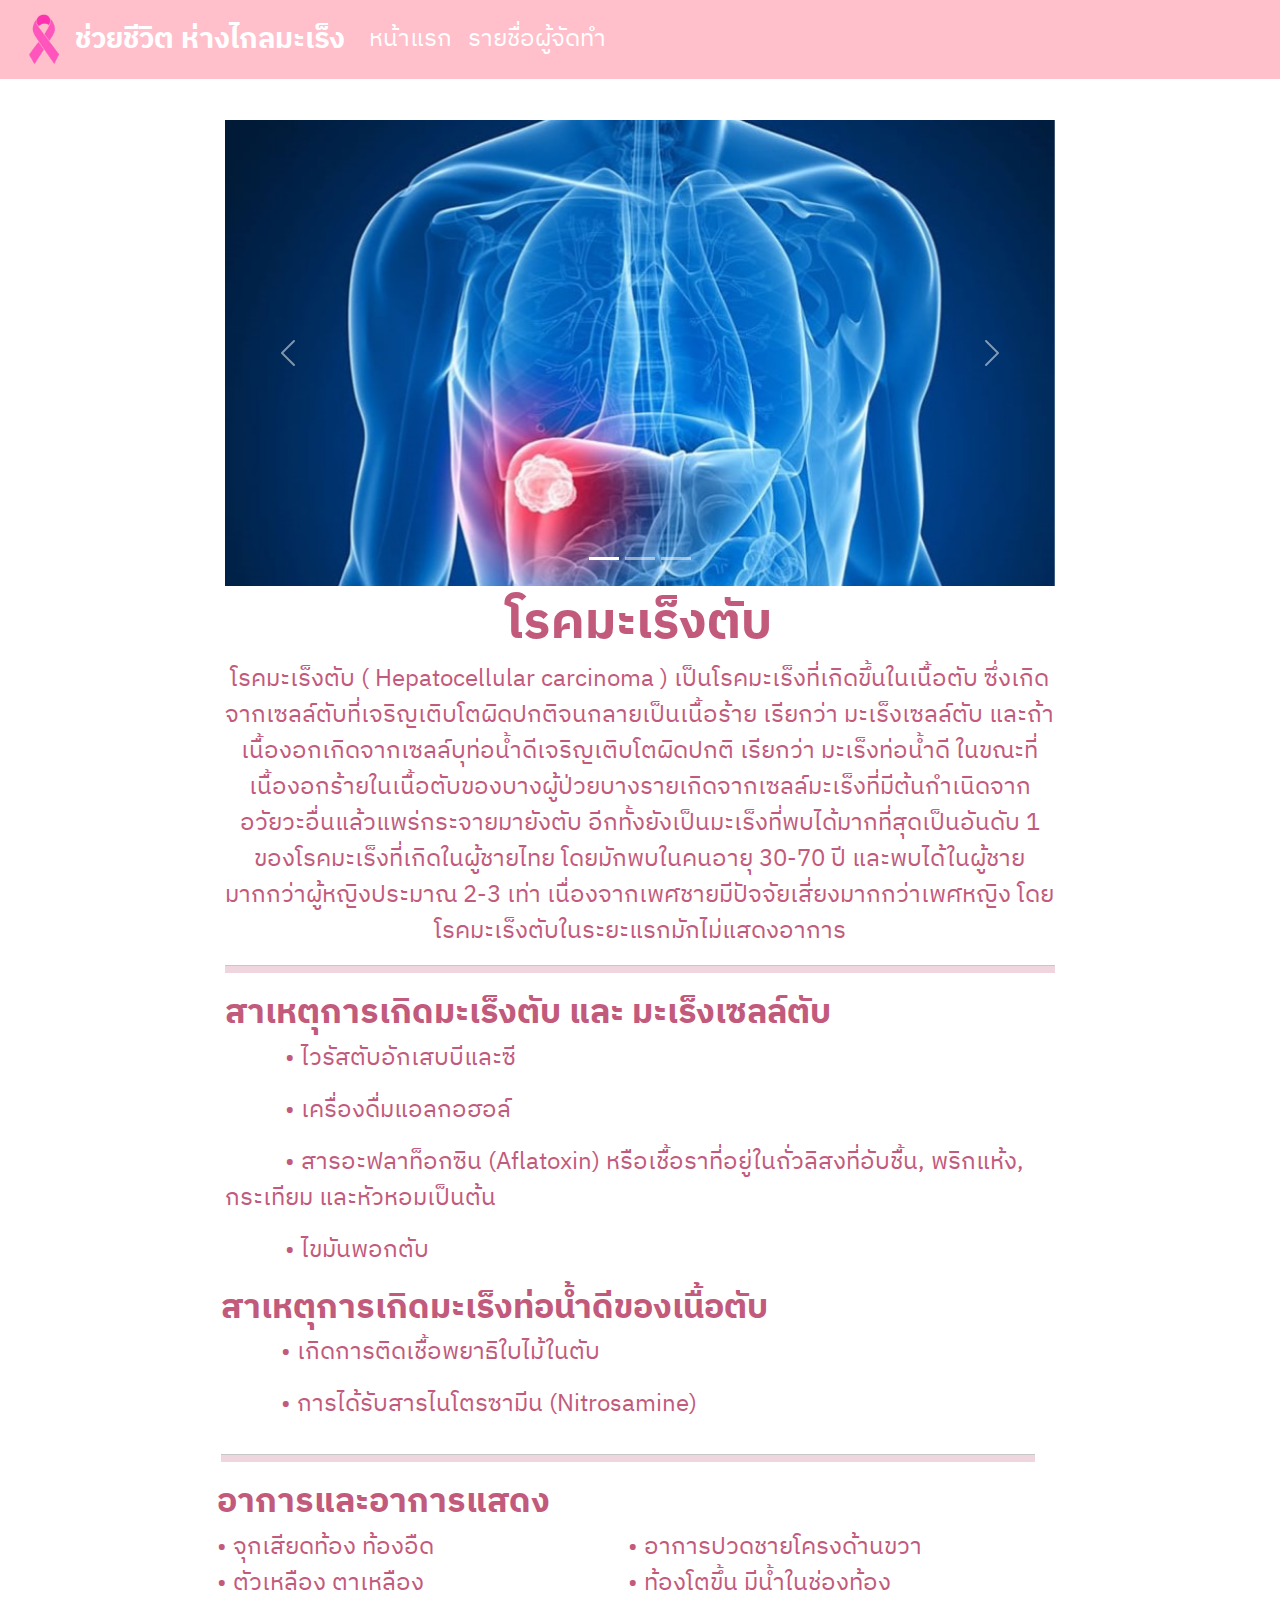
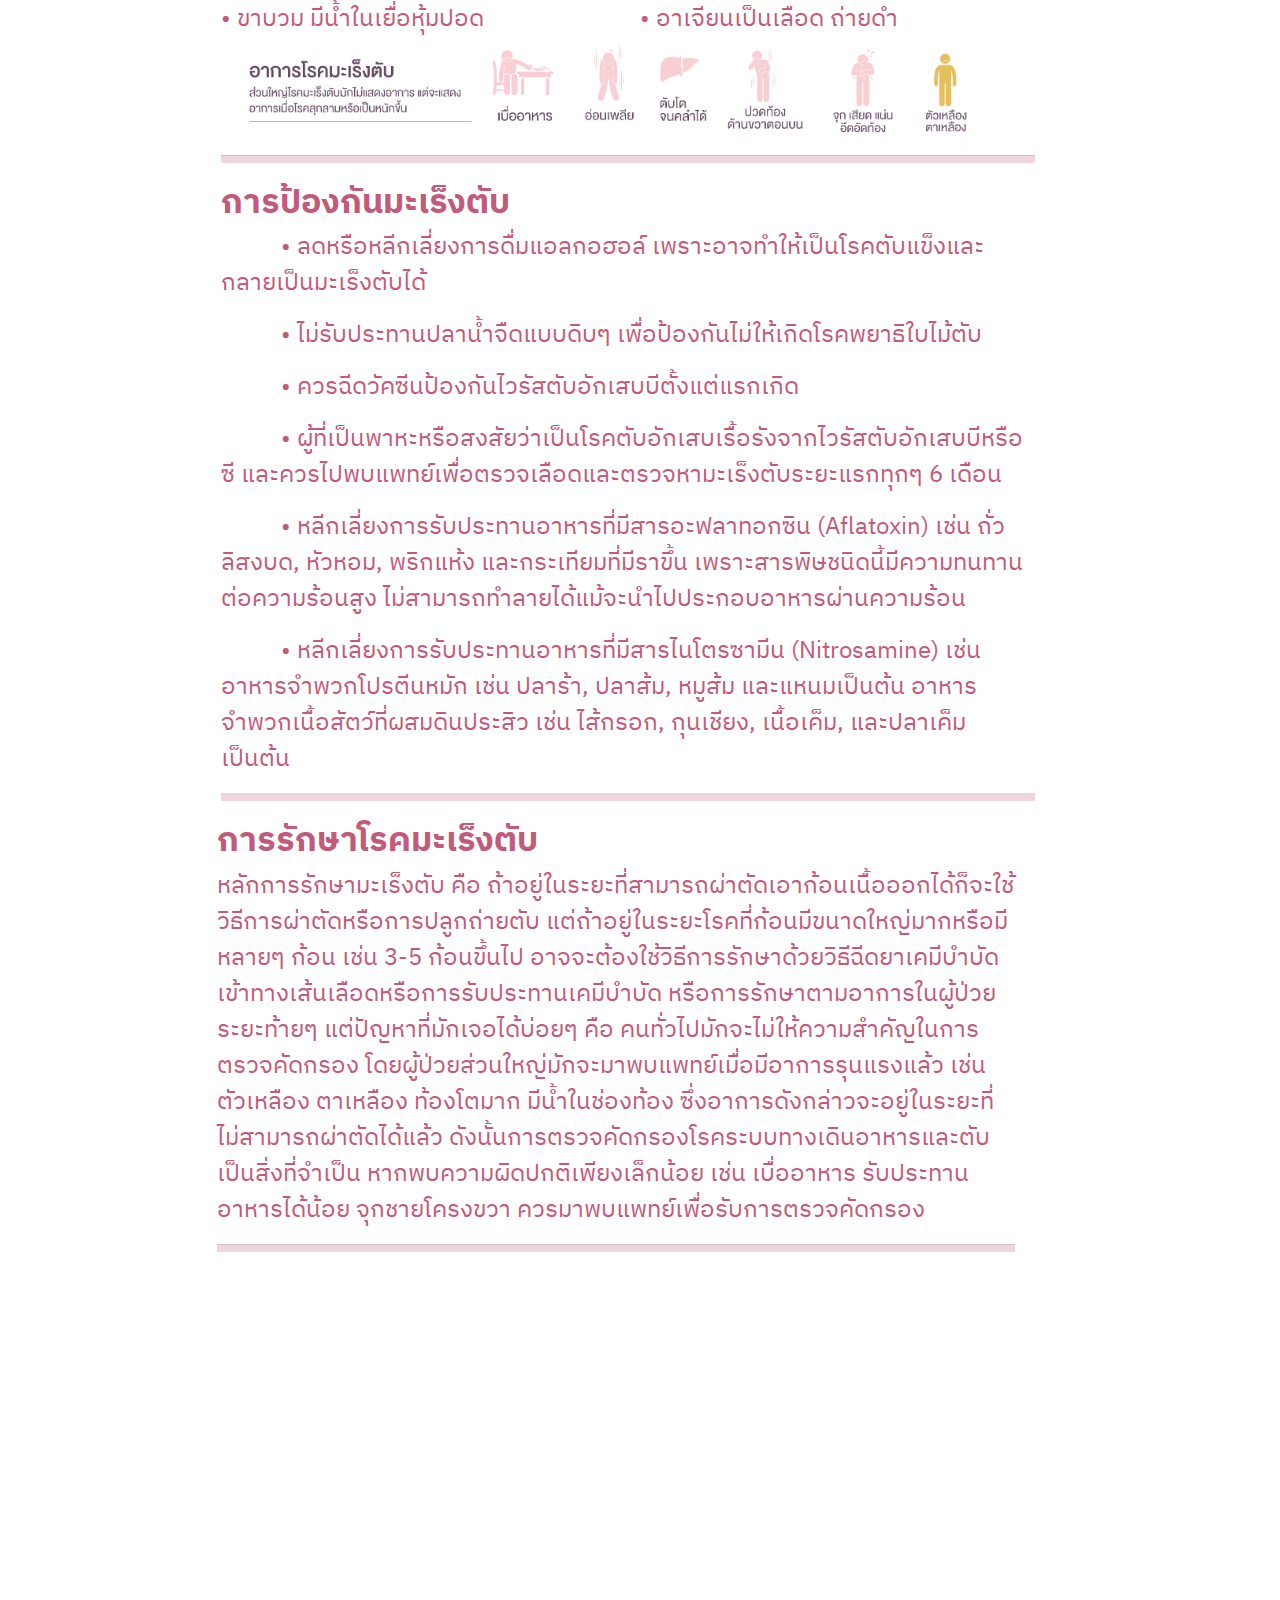
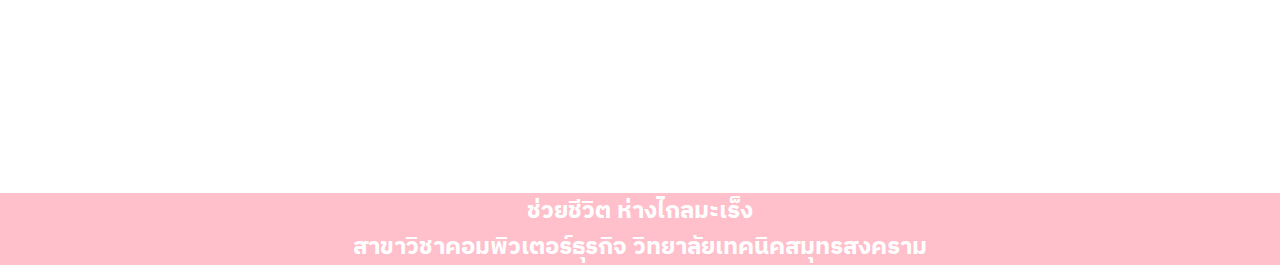
<file: ThubMareang.html>
<!DOCTYPE html>
<html lang="en">
<head>
    <meta charset="UTF-8">
    <meta name="viewport" content="width=device-width, initial-scale=1.0">
    <title>ช่วยชีวิต ห่างไกลมะเร็ง</title>
    <link href="assets/css/bootstrap.min.css"rel="stylesheet">
    <link rel="stylesheet" href="index.css">
</head>
<body>
<div class="container-fluid">
<!-- เมนู (Menu)-->or: 
<div class="row">
    <div class="col-12" style="font-size: 120%;">
        <!-- เมนู -->
        <nav class="navbar fixed-top navbar-expand-lg navber-light" style="text-align: center; background-color: #FFC0CB;">
            <div class="container-fluid">
              <img src="img/1.png" width="5%" height="5%">
              <b class="navbar-brand" href="#" style="color: #FFFF; font-size: 120%;">ช่วยชีวิต ห่างไกลมะเร็ง</b>
              <button class="navbar-toggler" type="button" data-bs-toggle="collapse" data-bs-target="#navbarNav" aria-controls="navbarNav" aria-expanded="false" aria-label="Toggle navigation">
                <span class="navbar-toggler-icon"></span>
              </button>
              <div class="collapse navbar-collapse" id="navbarNav">
                <ul class="navbar-nav">
                  <li class="nav-item">
                    <a class="nav-link active" aria-current="page" href="FirstMareang.html" style="color: #FFFF;">หน้าแรก</a>
                  </li>
                  <li class="nav-item">
                    <a class="nav-link" href="Record.html" style="color: #FFFF;">รายชื่อผู้จัดทำ</a>
                  </li>
                </ul>
              </div>
            </div>
          </nav>
    </div>
 </div>
<!-- หัวเว็บ (Banner)-->
 
<div class="row">
    <div class="col-2"></div>
    <div class="col-8" style="text-align: center;"><br><br><br>
        <div id="carouselExampleIndicators" class="carousel slide" data-bs-ride="carousel">
            <div class="carousel-indicators">
              <button type="button" data-bs-target="#carouselExampleIndicators" data-bs-slide-to="0" class="active" aria-current="true" aria-label="Slide 1"></button>
              <button type="button" data-bs-target="#carouselExampleIndicators" data-bs-slide-to="1" aria-label="Slide 2"></button>
              <button type="button" data-bs-target="#carouselExampleIndicators" data-bs-slide-to="2" aria-label="Slide 3"></button>
            </div>
            <div class="carousel-inner">
              <div class="carousel-item active">
                <img src="img/5.jpg" class="d-block w-100" alt="...">
              </div>
              <div class="carousel-item">
                <img src="img/6.jpg" class="d-block w-100" alt="...">
              </div>
              <div class="carousel-item">
                <img src="img/7.jpg" class="d-block w-100" alt="...">
              </div>
            </div>
            <button class="carousel-control-prev" type="button" data-bs-target="#carouselExampleIndicators" data-bs-slide="prev">
              <span class="carousel-control-prev-icon" aria-hidden="true"></span>
              <span class="visually-hidden">Previous</span>
            </button>
            <button class="carousel-control-next" type="button" data-bs-target="#carouselExampleIndicators" data-bs-slide="next">
              <span class="carousel-control-next-icon" aria-hidden="true"></span>
              <span class="visually-hidden">Next</span>
            </button>
          </div>
      <b style="font-size: 250%; color: #C25A7C;">โรคมะเร็งตับ</b><br>
      <a style="font-size: 120%; color: #C25A7C;">โรคมะเร็งตับ ( Hepatocellular carcinoma ) เป็นโรคมะเร็งที่เกิดขึ้นในเนื้อตับ ซึ่งเกิดจากเซลล์ตับที่เจริญเติบโตผิดปกติจนกลายเป็นเนื้อร้าย เรียกว่า มะเร็งเซลล์ตับ และถ้าเนื้องอกเกิดจากเซลล์บุท่อน้ำดีเจริญเติบโตผิดปกติ เรียกว่า มะเร็งท่อน้ำดี ในขณะที่เนื้องอกร้ายในเนื้อตับของบางผู้ป่วยบางรายเกิดจากเซลล์มะเร็งที่มีต้นกำเนิดจากอวัยวะอื่นแล้วแพร่กระจายมายังตับ อีกทั้งยังเป็นมะเร็งที่พบได้มากที่สุดเป็นอันดับ 1 ของโรคมะเร็งที่เกิดในผู้ชายไทย โดยมักพบในคนอายุ 30-70 ปี และพบได้ในผู้ชายมากกว่าผู้หญิงประมาณ 2-3 เท่า เนื่องจากเพศชายมีปัจจัยเสี่ยงมากกว่าเพศหญิง โดยโรคมะเร็งตับในระยะแรกมักไม่แสดงอาการ</a><br>
      <hr noshade width="100%" size="10" color="#C25A7C">
    </div>
    <div class="col-2"></div>
</div>
<!-- เนื้อหา (Content)-->
 <div class = "row">
  <div class="col-2"></div>
  <div class="col-8" style="color: #C25A7C; font-size: 120%; text-align: left;">
      <b style="font-size: 140%;">สาเหตุการเกิดมะเร็งตับ และ มะเร็งเซลล์ตับ</b><br>
        <p style="text-indent: 2.5em;">• ไวรัสตับอักเสบบีและซี</p>
        <p style="text-indent: 2.5em;">• เครื่องดื่มแอลกอฮอล์</p>
        <p style="text-indent: 2.5em;">• สารอะฟลาท็อกซิน (Aflatoxin) หรือเชื้อราที่อยู่ในถั่วลิสงที่อับชื้น, พริกแห้ง, กระเทียม และหัวหอมเป็นต้น</p>
        <p style="text-indent: 2.5em;">• ไขมันพอกตับ</p>
      </div>
      <div class = "row">
        <div class="col-2"></div>
        <div class="col-8" style="color: #C25A7C; font-size: 120%; text-align: left;">
            <b style="font-size: 140%;">สาเหตุการเกิดมะเร็งท่อน้ำดีของเนื้อตับ</b><br>
            <p style="text-indent: 2.5em;">• เกิดการติดเชื้อพยาธิใบไม้ในตับ</p>
            <p style="text-indent: 2.5em;">• การได้รับสารไนโตรซามีน (Nitrosamine)</p>
            </div>      
      <div class="col-2"></div>
      <div class="row"></div>
      <div class="col-2"></div>
      <div class="col-8"><hr noshade width="100%" size="10" color="#C25A7C"></div>
      <div class="col-2"></div>
 <div class="row">
  <div class="col-2"></div>
  <div class="col-8" style="color: #C25A7C; font-size: 120%;">
      <b style="font-size: 140%;">อาการและอาการแสดง</b><br>
  </div>
  <div class="col-2"></div>
 </div>
 <div class="row">
  <div class="col-2"></div>
  <div class="col-4" style="font-size: 120%;">
    <a style="color:#C25A7C">• จุกเสียดท้อง ท้องอืด</a><br>
  </div>
  <div class="col-4" style="font-size: 120%;">
    <a style="color:#C25A7C">• อาการปวดชายโครงด้านขวา</a><br>
  </div>
  <div class="col-2"></div>
 </div>
 <div class="row">
  <div class="col-2"></div>
  <div class="col-4" style="font-size: 120%;">
    <a style="color:#C25A7C">• ตัวเหลือง ตาเหลือง</a><br>
  </div>
  <div class="col-4" style="font-size: 120%;">
    <a style="color:#C25A7C">• ท้องโตขึ้น มีน้ำในช่องท้อง</a><br>
  </div>
  <div class="col-2"></div>
 </div>
  <div class="col-2"></div>
 </div>
 <div class="row">
  <div class="col-2"></div>
  <div class="col-4" style="font-size: 120%;">
    <a style="color:#C25A7C">• ขาบวม มีน้ำในเยื่อหุ้มปอด</a><br>
  </div>
  <div class="col-4" style="font-size: 120%;">
    <a style="color:#C25A7C">• อาเจียนเป็นเลือด ถ่ายดำ</a><br>
  </div>
  <div class="col-2"></div>
  <div class="row">
    <div class="col-2"></div>
    <div class="col-8" style="text-align: center;">
      <img src="img/8.png" width="100%" height="100%"><br>
    </div>
    <div class="col-2"></div>
   </div>  
  <div class="row"></div>
  <div class="col-2"></div>
  <div class="col-8"><hr noshade width="100%" size="10" color="#C25A7C"></div>
  <div class="col-2"></div>
    <div class="row"></div>
  <div class="col-2"></div>
  <div class="col-8" style="color: #C25A7C; font-size: 120%;">
     <b style="font-size: 140%;">การป้องกันมะเร็งตับ</b><br>
     <p style="text-indent: 2.5em;">• ลดหรือหลีกเลี่ยงการดื่มแอลกอฮอล์ เพราะอาจทำให้เป็นโรคตับแข็งและกลายเป็นมะเร็งตับได้</p>
     <p style="text-indent: 2.5em;">• ไม่รับประทานปลาน้ำจืดแบบดิบๆ เพื่อป้องกันไม่ให้เกิดโรคพยาธิใบไม้ตับ</p>
     <p style="text-indent: 2.5em;">• ควรฉีดวัคซีนป้องกันไวรัสตับอักเสบบีตั้งแต่แรกเกิด</p>
     <p style="text-indent: 2.5em;">• ผู้ที่เป็นพาหะหรือสงสัยว่าเป็นโรคตับอักเสบเรื้อรังจากไวรัสตับอักเสบบีหรือซี และควรไปพบแพทย์เพื่อตรวจเลือดและตรวจหามะเร็งตับระยะแรกทุกๆ 6 เดือน</p>
     <p style="text-indent: 2.5em;">• หลีกเลี่ยงการรับประทานอาหารที่มีสารอะฟลาทอกซิน (Aflatoxin) เช่น ถั่วลิสงบด, หัวหอม, พริกแห้ง และกระเทียมที่มีราขึ้น เพราะสารพิษชนิดนี้มีความทนทานต่อความร้อนสูง  ไม่สามารถทำลายได้แม้จะนำไปประกอบอาหารผ่านความร้อน</p>
     <p style="text-indent: 2.5em;">• หลีกเลี่ยงการรับประทานอาหารที่มีสารไนโตรซามีน (Nitrosamine) เช่น อาหารจำพวกโปรตีนหมัก เช่น ปลาร้า, ปลาส้ม, หมูส้ม และแหนมเป็นต้น  อาหารจำพวกเนื้อสัตว์ที่ผสมดินประสิว เช่น ไส้กรอก, กุนเชียง, เนื้อเค็ม, และปลาเค็มเป็นต้น  </p>
     <hr noshade width="100%" size="10" color="#C25A7C">

  </div>
  <div class="col-2"></div> 
   <div class = "row">
    <div class="col-2"></div>
    <div class="col-8" style="color: #C25A7C; font-size: 120%; text-align: left;">
        <b style="font-size: 140%;">การรักษาโรคมะเร็งตับ</b><br>
        <a>หลักการรักษามะเร็งตับ คือ ถ้าอยู่ในระยะที่สามารถผ่าตัดเอาก้อนเนื้อออกได้ก็จะใช้วิธีการผ่าตัดหรือการปลูกถ่ายตับ แต่ถ้าอยู่ในระยะโรคที่ก้อนมีขนาดใหญ่มากหรือมีหลายๆ ก้อน เช่น 3-5 ก้อนขึ้นไป อาจจะต้องใช้วิธีการรักษาด้วยวิธีฉีดยาเคมีบำบัดเข้าทางเส้นเลือดหรือการรับประทานเคมีบำบัด หรือการรักษาตามอาการในผู้ป่วยระยะท้ายๆ แต่ปัญหาที่มักเจอได้บ่อยๆ คือ คนทั่วไปมักจะไม่ให้ความสำคัญในการตรวจคัดกรอง โดยผู้ป่วยส่วนใหญ่มักจะมาพบแพทย์เมื่อมีอาการรุนแรงแล้ว เช่น ตัวเหลือง ตาเหลือง ท้องโตมาก มีน้ำในช่องท้อง ซึ่งอาการดังกล่าวจะอยู่ในระยะที่ไม่สามารถผ่าตัดได้แล้ว ดังนั้นการตรวจคัดกรองโรคระบบทางเดินอาหารและตับเป็นสิ่งที่จำเป็น หากพบความผิดปกติเพียงเล็กน้อย เช่น เบื่ออาหาร รับประทานอาหารได้น้อย จุกชายโครงขวา ควรมาพบแพทย์เพื่อรับการตรวจคัดกรอง</a>
      </div>
    <div class="col-2"></div>
   </div>
   <div class="row">
    <div class="col-2"></div>
    <div class="col-8" style="text-align: center;">
      <hr noshade width="100%" size="10" color="#C25A7C">
      <iframe width="760" height="515" src="https://www.youtube.com/embed/gRQIUniWcGc?si=AoNlguYEWO6DHE0V" title="YouTube video player" frameborder="0" allow="accelerometer; autoplay; clipboard-write; encrypted-media; gyroscope; picture-in-picture; web-share" referrerpolicy="strict-origin-when-cross-origin" allowfullscreen></iframe>
      </div>
    </div>
    <div class="col-2"></div>
  </div>


 <!--ห้ามลบจ้า-->
</div>
<!-- ท้ายเว็บ (Footer)-->
<div class="row">
    <div class="col-12" style="text-align: center; background-color: #FFC0CB; color: #FFFF; font-size: 120%;">
        <b>ช่วยชีวิต ห่างไกลมะเร็ง</b><br>
        <b>สาขาวิชาคอมพิวเตอร์ธุรกิจ วิทยาลัยเทคนิคสมุทรสงคราม</b>
    </div>
 </div>
</div>
    
    <!--bootstap ห้ามลบ-->
<script src="assets/js/jquery-3.6.1.min.js"></script>
<script src="assets/js/popper.min.js"></script>
<script src="assets/js/bootstrap.min.js"></script>
</body>
</html>
</file>
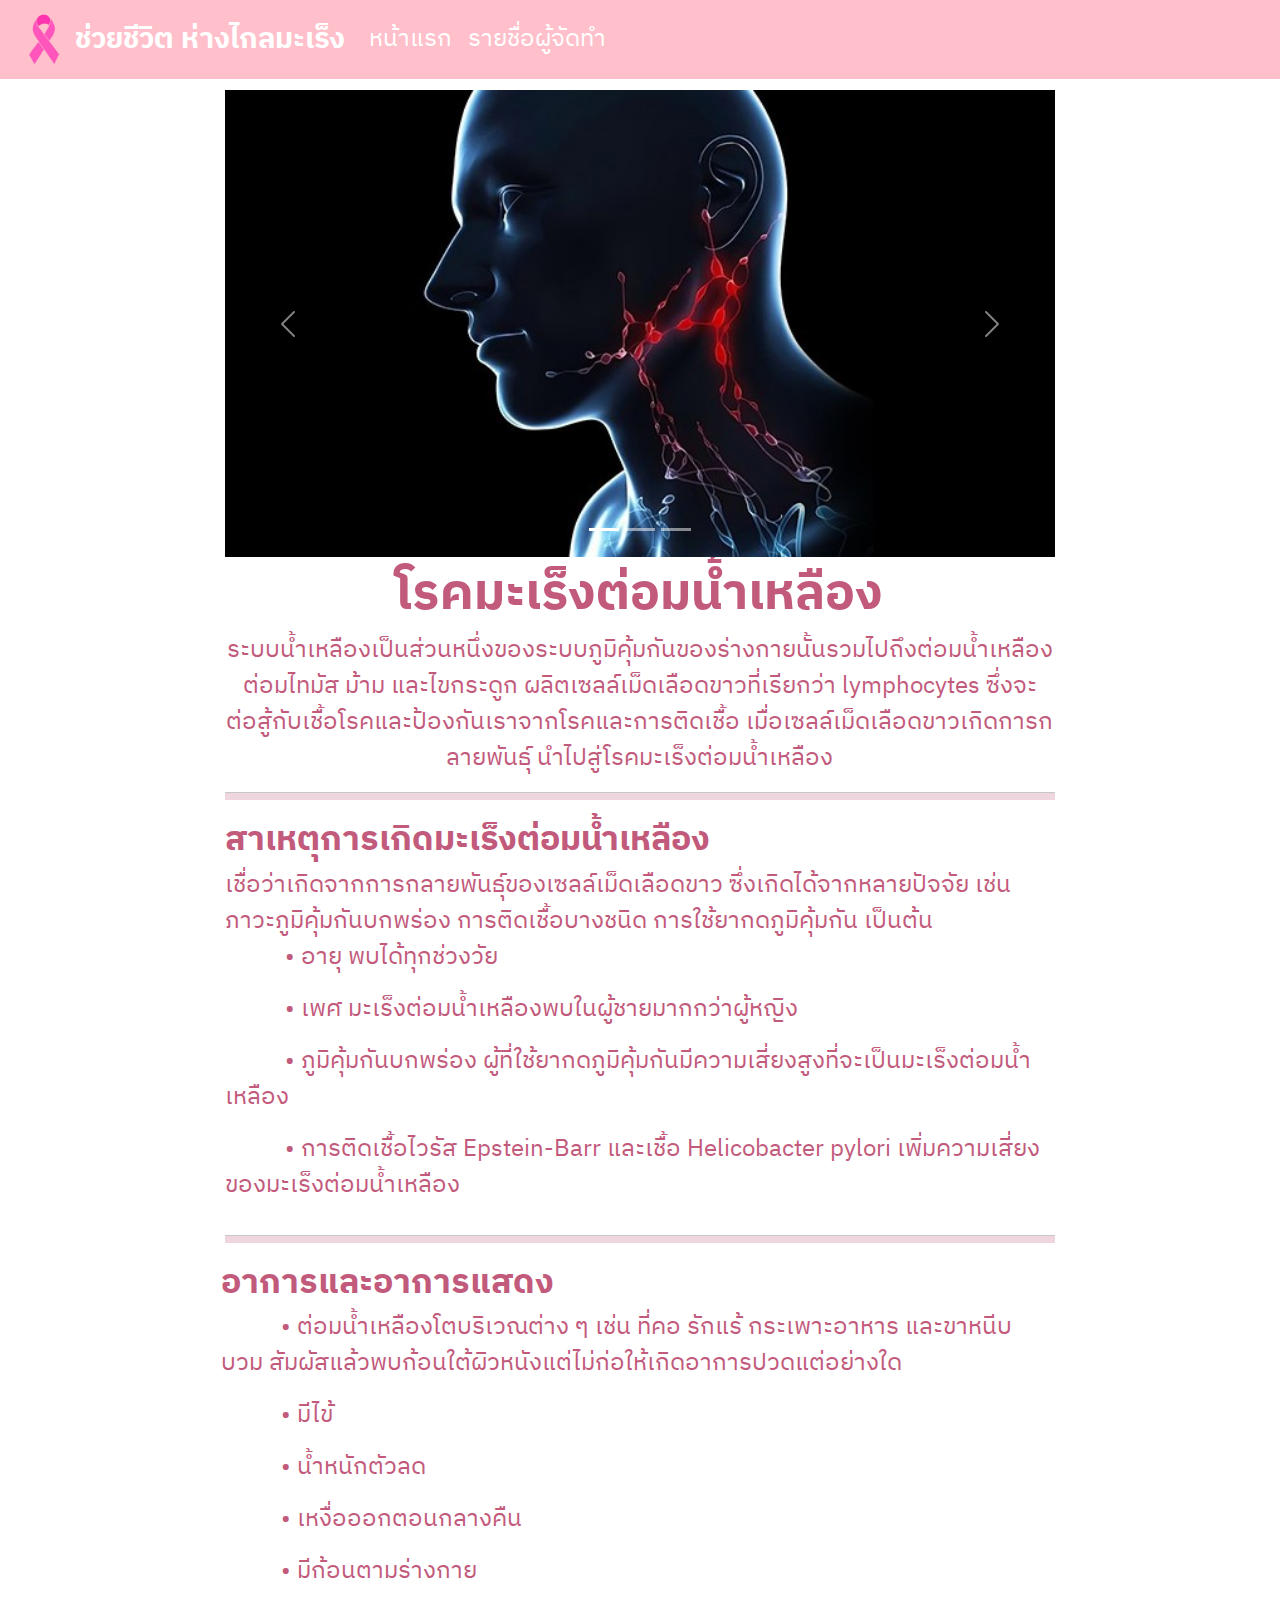
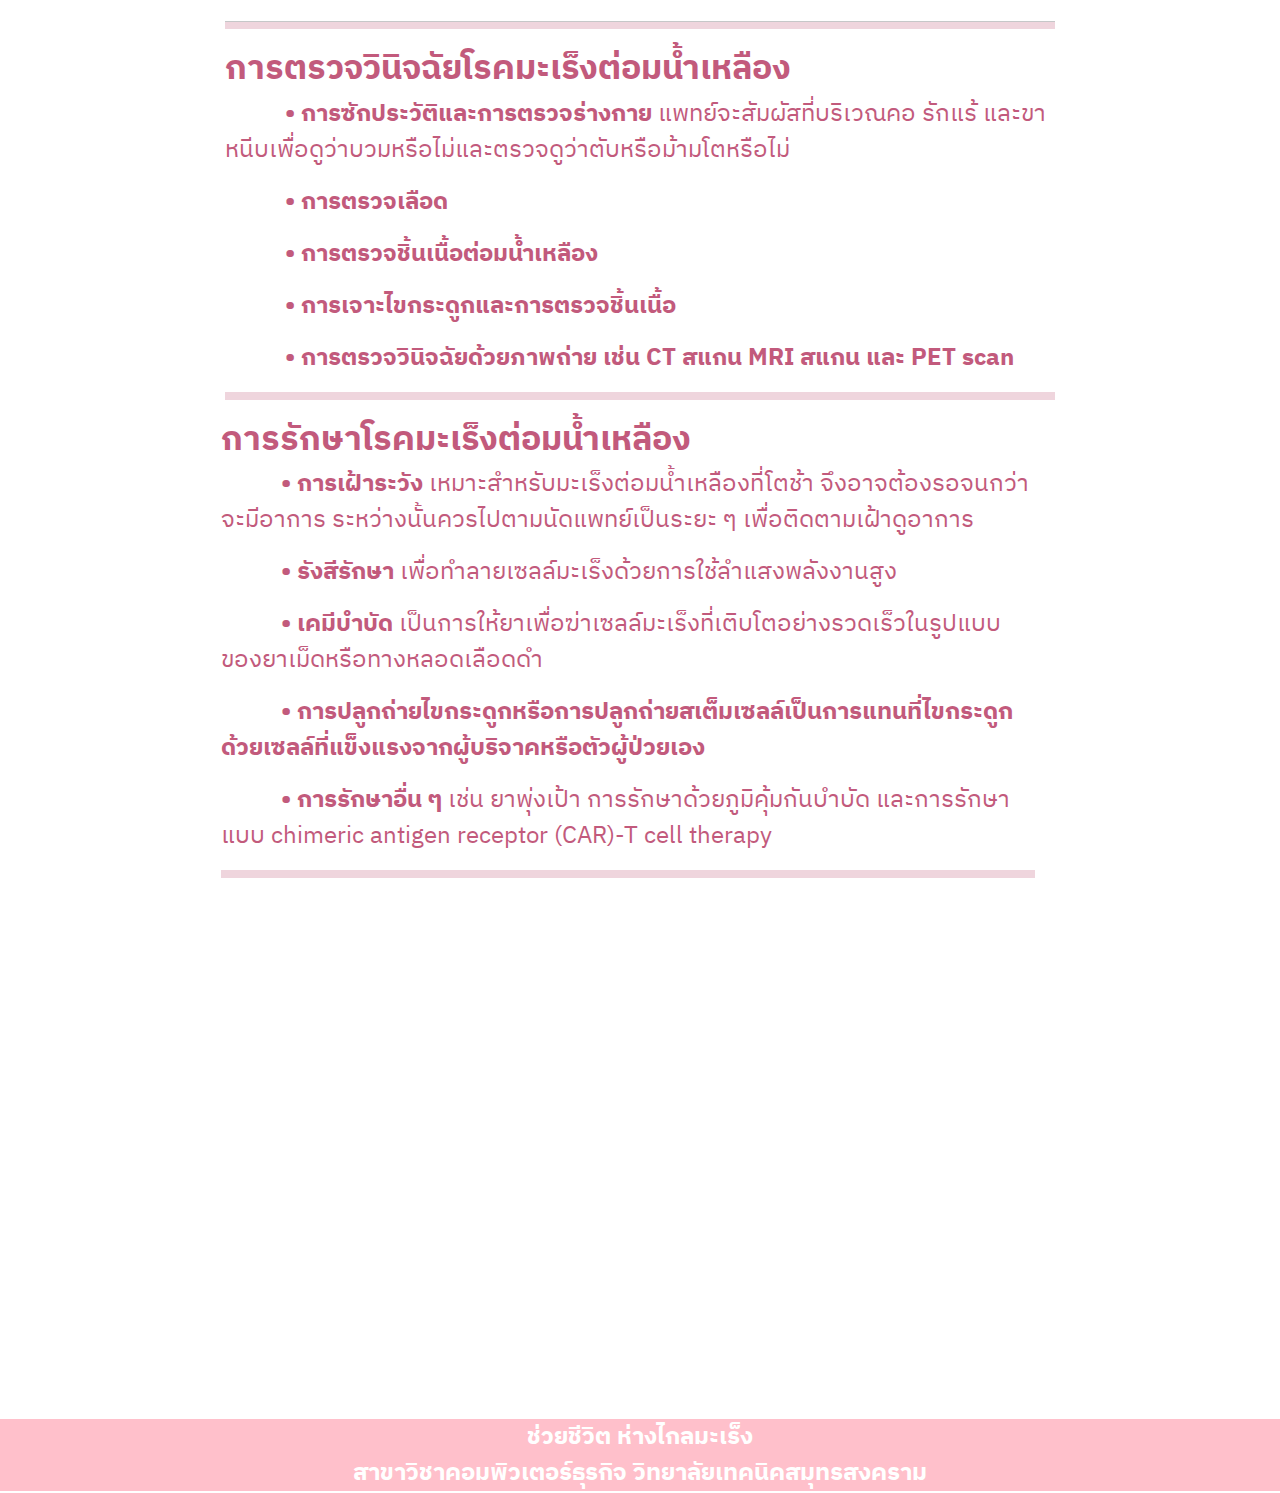
<file: TomnamlueangMareang.html>
<!DOCTYPE html>
<html lang="en">
<head>
    <meta charset="UTF-8">
    <meta name="viewport" content="width=device-width, initial-scale=1.0">
    <title>ช่วยชีวิต ห่างไกลมะเร็ง</title>
    <link href="assets/css/bootstrap.min.css" rel="stylesheet">
    <link rel="stylesheet" href="index.css">
</head>
<body>
<div class="container-fluid">
<!-- เมนู (Menu) --> 
<div class="row">
    <div class="col-12" style="font-size: 120%;">
        <!-- เมนู -->
        <nav class="navbar fixed-top navbar-expand-lg navber-light" style="text-align: center; background-color: #FFC0CB;">
            <div class="container-fluid">
              <img src="img/1.png" width="5%" height="5%">
              <b class="navbar-brand" href="#" style="color: #FFFF; font-size: 120%;">ช่วยชีวิต ห่างไกลมะเร็ง</b>
              <button class="navbar-toggler" type="button" data-bs-toggle="collapse" data-bs-target="#navbarNav" aria-controls="navbarNav" aria-expanded="false" aria-label="Toggle navigation">
                <span class="navbar-toggler-icon"></span>
              </button>
              <div class="collapse navbar-collapse" id="navbarNav">
                <ul class="navbar-nav">
                  <li class="nav-item">
                    <a class="nav-link active" aria-current="page" href="FirstMareang.html" style="color: #FFFF;">หน้าแรก</a>
                  </li>
                  <li class="nav-item">
                    <a class="nav-link" href="Record.html" style="color: #FFFF;">รายชื่อผู้จัดทำ</a>
                  </li>
                </ul>
              </div>
            </div>
          </nav>
    </div>
 </div>
<!-- หัวเว็บ (Banner)-->
 
<div class="row">
    <div class="col-2"></div>
    <div class="col-8" style="text-align: center;"><br><br><br>
        <div id="carouselExampleIndicators" class="carousel slide" data-bs-ride="carousel">
            <div class="carousel-indicators">
              <button type="button" data-bs-target="#carouselExampleIndicators" data-bs-slide-to="0" class="active" aria-current="true" aria-label="Slide 1"></button>
              <button type="button" data-bs-target="#carouselExampleIndicators" data-bs-slide-to="1" aria-label="Slide 2"></button>
              <button type="button" data-bs-target="#carouselExampleIndicators" data-bs-slide-to="2" aria-label="Slide 3"></button>
            </div>
            <div class="carousel-inner">
              <div class="carousel-item active">
                <img src="img/22.jpg" class="d-block w-100" alt="...">
              </div>
              <div class="carousel-item">
                <img src="img/23.jpg" class="d-block w-100" alt="...">
              </div>
              <div class="carousel-item">
                <img src="img/24.jpg" class="d-block w-100" alt="...">
              </div>
            </div>
            <button class="carousel-control-prev" type="button" data-bs-target="#carouselExampleIndicators" data-bs-slide="prev">
              <span class="carousel-control-prev-icon" aria-hidden="true"></span>
              <span class="visually-hidden">Previous</span>
            </button>
            <button class="carousel-control-next" type="button" data-bs-target="#carouselExampleIndicators" data-bs-slide="next">
              <span class="carousel-control-next-icon" aria-hidden="true"></span>
              <span class="visually-hidden">Next</span>
            </button>
          </div>
      <b style="font-size: 250%; color: #C25A7C;">โรคมะเร็งต่อมน้ำเหลือง</b><br>
      <a style="font-size: 120%; color: #C25A7C;">ระบบน้ำเหลืองเป็นส่วนหนึ่งของระบบภูมิคุ้มกันของร่างกายนั้นรวมไปถึงต่อมน้ำเหลือง ต่อมไทมัส ม้าม และไขกระดูก  ผลิตเซลล์เม็ดเลือดขาวที่เรียกว่า lymphocytes ซึ่งจะต่อสู้กับเชื้อโรคและป้องกันเราจากโรคและการติดเชื้อ  เมื่อเซลล์เม็ดเลือดขาวเกิดการกลายพันธุ์ นําไปสู่โรคมะเร็งต่อมน้ำเหลือง</a><br>
      <hr noshade width="100%" size="10" color="#C25A7C">
    </div>
    <div class="col-2"></div>
</div>
<!-- เนื้อหา (Content)-->
 <div class = "row">
  <div class="col-2"></div>
  <div class="col-8" style="color: #C25A7C; font-size: 120%; text-align: left;">
      <b style="font-size: 140%;">สาเหตุการเกิดมะเร็งต่อมน้ำเหลือง</b><br>
      <a>เชื่อว่าเกิดจากการกลายพันธุ์ของเซลล์เม็ดเลือดขาว ซึ่งเกิดได้จากหลายปัจจัย เช่น ภาวะภูมิคุ้มกันบกพร่อง การติดเชื้อบางชนิด การใช้ยากดภูมิคุ้มกัน เป็นต้น</a>
        <p style="text-indent: 2.5em;">• อายุ พบได้ทุกช่วงวัย</p>
        <p style="text-indent: 2.5em;">• เพศ มะเร็งต่อมน้ำเหลืองพบในผู้ชายมากกว่าผู้หญิง</p>
        <p style="text-indent: 2.5em;">• ภูมิคุ้มกันบกพร่อง ผู้ที่ใช้ยากดภูมิคุ้มกันมีความเสี่ยงสูงที่จะเป็นมะเร็งต่อมน้ำเหลือง</p>
        <p style="text-indent: 2.5em;">• การติดเชื้อไวรัส Epstein-Barr และเชื้อ Helicobacter pylori เพิ่มความเสี่ยงของมะเร็งต่อมน้ำเหลือง</p>
      </div>
      <div class="row"></div>
      <div class="col-2"></div>
      <div class="col-8"><hr noshade width="100%" size="10" color="#C25A7C"></div>
      <div class="col-2"></div>
 <div class="row">
  <div class="col-2"></div>
  <div class="col-8" style="color: #C25A7C; font-size: 120%;">
      <b style="font-size: 140%;">อาการและอาการแสดง</b><br>
      <p style="text-indent: 2.5em;">• ต่อมน้ำเหลืองโตบริเวณต่าง ๆ เช่น ที่คอ รักแร้ กระเพาะอาหาร และขาหนีบบวม สัมผัสแล้วพบก้อนใต้ผิวหนังแต่ไม่ก่อให้เกิดอาการปวดแต่อย่างใด</p>
      <p style="text-indent: 2.5em;">• มีไข้</p>
      <p style="text-indent: 2.5em;">• น้ำหนักตัวลด</p>
      <p style="text-indent: 2.5em;">• เหงื่อออกตอนกลางคืน</p>
      <p style="text-indent: 2.5em;">• มีก้อนตามร่างกาย</p>
  </div>
  <div class="col-2"></div>
 </div>
  <div class="row"></div>
  <div class="col-2"></div>
  <div class="col-8"><hr noshade width="100%" size="10" color="#C25A7C"></div>
  <div class="col-2"></div>
    <div class="row"></div>
  <div class="col-2"></div>
  <div class="col-8" style="color: #C25A7C; font-size: 120%;">
     <b style="font-size: 140%;">การตรวจวินิจฉัยโรคมะเร็งต่อมน้ำเหลือง</b><br>
     <p style="text-indent: 2.5em;"><b>• การซักประวัติและการตรวจร่างกาย </b>แพทย์จะสัมผัสที่บริเวณคอ รักแร้ และขาหนีบเพื่อดูว่าบวมหรือไม่และตรวจดูว่าตับหรือม้ามโตหรือไม่</p>
     <p style="text-indent: 2.5em;"><b>• การตรวจเลือด</b></p>
     <p style="text-indent: 2.5em;"><b>• การตรวจชิ้นเนื้อต่อมน้ำเหลือง</b></p>
     <p style="text-indent: 2.5em;"><b>• การเจาะไขกระดูกและการตรวจชิ้นเนื้อ</b></p>
     <p style="text-indent: 2.5em;"><b>• การตรวจวินิจฉัยด้วยภาพถ่าย เช่น CT สแกน MRI สแกน และ PET scan</b></p>
     <hr noshade width="100%" size="10" color="#C25A7C">
  </div>
  <div class="col-2"></div> 
   <div class = "row">
    <div class="col-2"></div>
    <div class="col-8" style="color: #C25A7C; font-size: 120%; text-align: left;">
    <b style="font-size: 140%;">การรักษาโรคมะเร็งต่อมน้ำเหลือง</b><br>
    <p style="text-indent: 2.5em;"><b>• การเฝ้าระวัง </b>เหมาะสําหรับมะเร็งต่อมน้ำเหลืองที่โตช้า จึงอาจต้องรอจนกว่าจะมีอาการ ระหว่างนั้นควรไปตามนัดแพทย์เป็นระยะ ๆ เพื่อติดตามเฝ้าดูอาการ</p>
    <p style="text-indent: 2.5em;"><b>• รังสีรักษา </b>เพื่อทําลายเซลล์มะเร็งด้วยการใช้ลําแสงพลังงานสูง</p>
    <p style="text-indent: 2.5em;"><b>• เคมีบําบัด </b>เป็นการให้ยาเพื่อฆ่าเซลล์มะเร็งที่เติบโตอย่างรวดเร็วในรูปแบบของยาเม็ดหรือทางหลอดเลือดดำ</p>
    <p style="text-indent: 2.5em;"><b>•  การปลูกถ่ายไขกระดูกหรือการปลูกถ่ายสเต็มเซลล์เป็นการแทนที่ไขกระดูกด้วยเซลล์ที่แข็งแรงจากผู้บริจาคหรือตัวผู้ป่วยเอง</b></p>
    <p style="text-indent: 2.5em;"><b>• การรักษาอื่น ๆ </b>เช่น ยาพุ่งเป้า การรักษาด้วยภูมิคุ้มกันบำบัด และการรักษาแบบ chimeric antigen receptor (CAR)-T cell therapy</p>
    <hr noshade width="100%" size="10" color="#C25A7C">
  </div>
    <div class="col-2"></div>
   </div>
  <div class="row">
    <div class="col-2"></div>
    <div class="col-8" style="text-align: center;">
      <iframe width="760" height="515" src="https://www.youtube.com/embed/0_qiLa5Ncpw?si=NMCSK2orsgE38xQH" title="YouTube video player" frameborder="0" allow="accelerometer; autoplay; clipboard-write; encrypted-media; gyroscope; picture-in-picture; web-share" referrerpolicy="strict-origin-when-cross-origin" allowfullscreen></iframe>
      </div>
    </div>
    <div class="col-2"></div>
  </div>

   <!--ห้ามลบจ้า-->
</div>
<!-- ท้ายเว็บ (Footer)-->
<div class="row">
    <div class="col-12" style="text-align: center; background-color: #FFC0CB; color: #FFFF; font-size: 120%;">
        <b>ช่วยชีวิต ห่างไกลมะเร็ง</b><br>
        <b>สาขาวิชาคอมพิวเตอร์ธุรกิจ วิทยาลัยเทคนิคสมุทรสงคราม</b>
    </div>
 </div>
</div>
    
    <!--bootstap ห้ามลบ-->
<script src="assets/js/jquery-3.6.1.min.js"></script>
<script src="assets/js/popper.min.js"></script>
<script src="assets/js/bootstrap.min.js"></script>
</body>
</html>
</file>
<file: index.css>
@import url('https://fonts.googleapis.com/css2?family=IBM+Plex+Sans+Thai:wght@100;200;300;400;500;600;700&display=swap');
body
{
    font-family: "IBM Plex Sans Thai", sans-serif;
}
body
{
    font-size: 125%;
}
</file>
